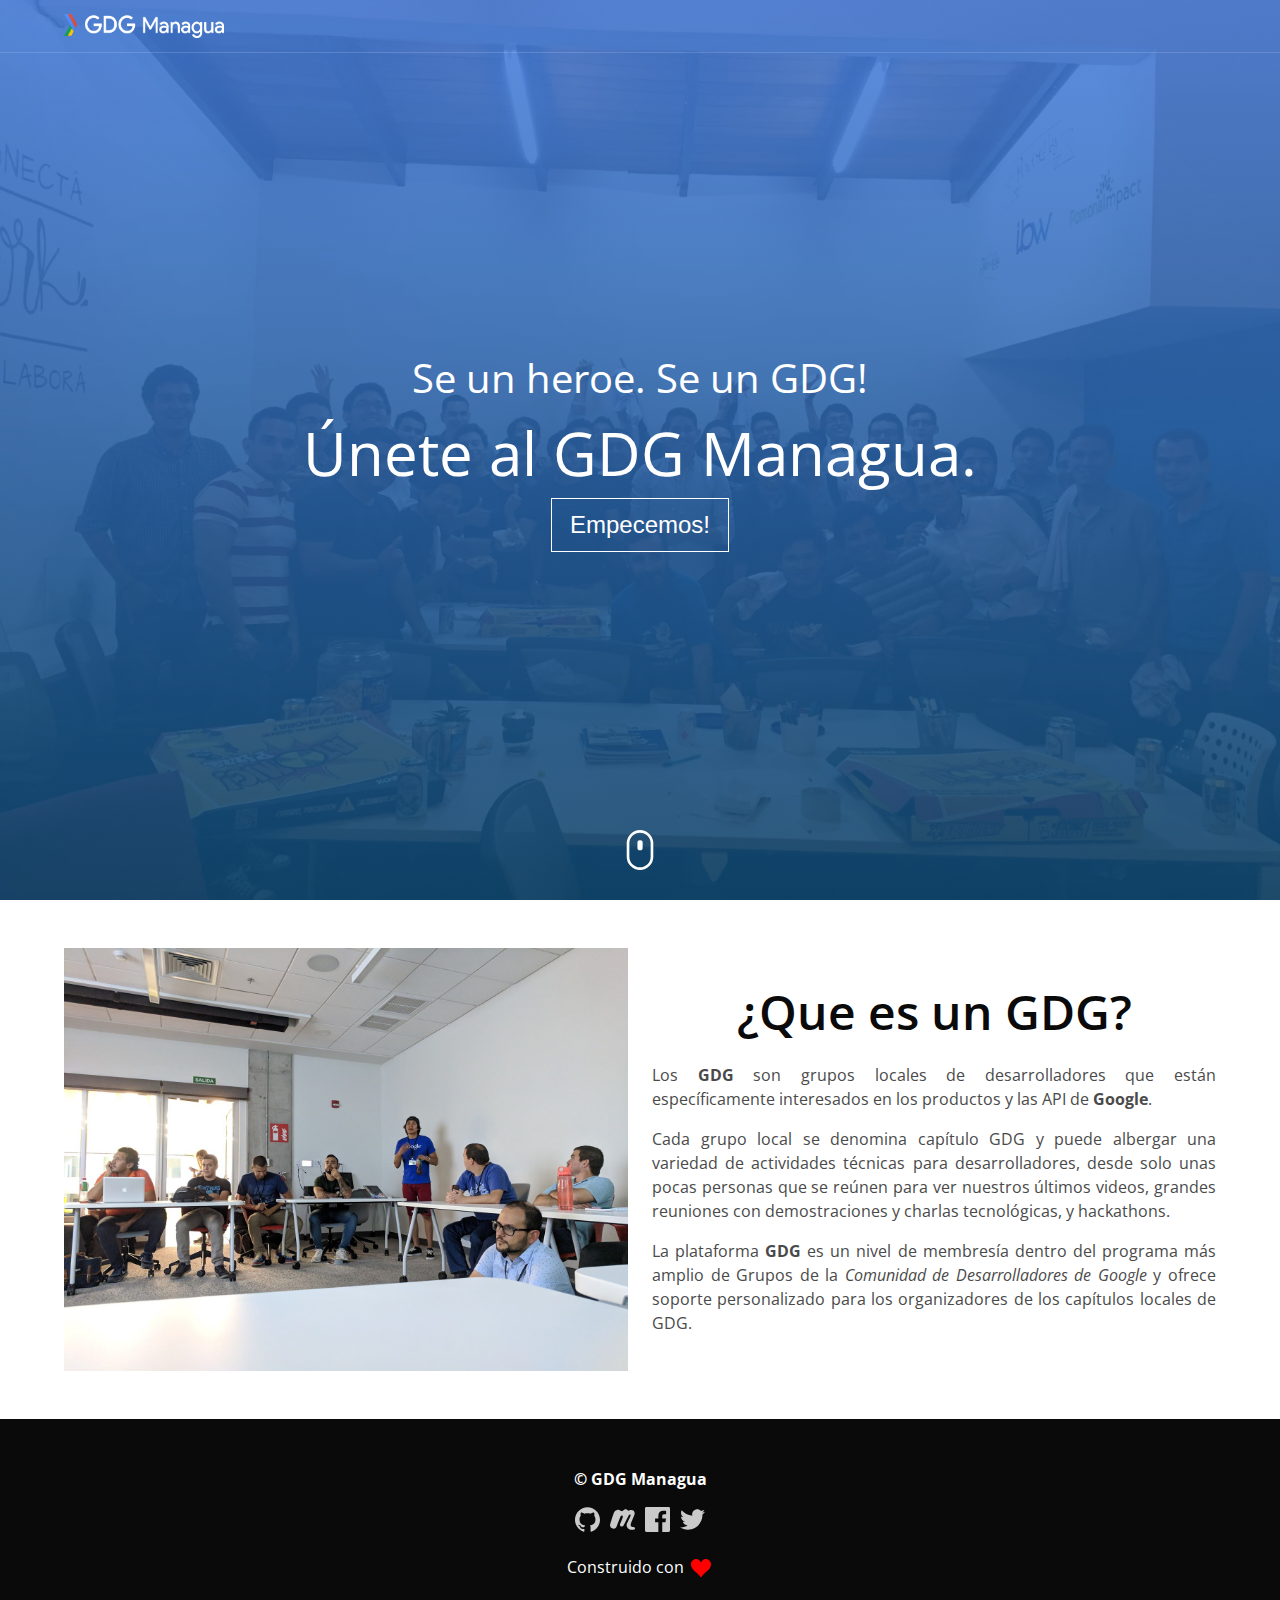
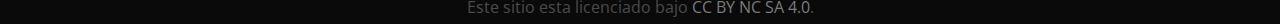
<file: index.html>
<!DOCTYPE html>
<html lang="en">

<head>
    <meta charset="utf-8">
    <title>gdgmanagua.com</title>
    <meta name="viewport" content="width=device-width,initial-scale=1">
    <meta name="mobile-web-app-capable" content="yes">
    <meta name="apple-mobile-web-app-capable" content="yes">
    <meta name="theme-color" content="#673ab8">
    <link rel="shortcut icon" href="/favicon.ico">
    <link href="/style.7356f.css" rel="stylesheet">
</head>

<body>
    <main id="app">
        <section class="hero__1uFP3">
            <div class="hero_wrap__1AEa7">
                <nav class="navbar navbar_transparent is-transparent is-fixed-top" role="navigation"
                    aria-label="main navigation">
                    <div class="container">
                        <div class="navbar-brand"><a class="navbar-item" href="/"><img
                                    src="/b0ac575a8a378aa4029f3477e421bddc.png" alt="GDG Managua" width="160"></a><a
                                role="button" class="navbar-burger" aria-label="menu" aria-expanded="false"><span
                                    aria-hidden="true"></span><span aria-hidden="true"></span><span
                                    aria-hidden="true"></span></a></div>
                        <div class="navbar-menu">
                            <div class="navbar-end"><a class="navbar-item has-text-white" href="#about"></a><a
                                    class="navbar-item has-text-white" href="#sponsor"></a><a
                                    class="navbar-item has-text-white" href="#event"></a><a
                                    class="navbar-item has-text-white" href="#contact"></a>
                            </div>
                        </div>
                    </div>
                </nav>
                <div class="hero_content__Oqgkr">
                    <h2 class="hero_subtitle__2XxMN">Se un heroe. Se un GDG!</h2>
                    <h1 class="hero_title__3IVsQ">Únete al GDG Managua.</h1><button
                        class="button is-white is-outlined is-large">Empecemos!</button>
                </div><svg class="cursor__oPb3k" xmlns="http://www.w3.org/2000/svg" version="1.1" x="0px" y="0px"
                    viewBox="0 0 25.166666 37.8704414" enable-background="new 0 0 25.166666 37.8704414"
                    xmlSpace="preserve">
                    <path fill="none" stroke="#FFF" stroke-width="2.5" stroke-miterlimit="10"
                        d="M12.5833445 36.6204414h-0.0000229C6.3499947 36.6204414 1.25 31.5204487 1.25 25.2871208V12.5833216C1.25 6.3499947 6.3499951 1.25 12.5833216 1.25h0.0000229c6.2333269 0 11.3333216 5.0999947 11.3333216 11.3333216v12.7037992C23.916666 31.5204487 18.8166714 36.6204414 12.5833445 36.6204414z">
                    </path>
                    <path class="cursor_scroller__886vJ" fill="#FFF"
                        d="M13.0833359 19.2157116h-0.9192753c-1.0999985 0-1.9999971-0.8999996-1.9999971-1.9999981v-5.428606c0-1.0999994 0.8999987-1.9999981 1.9999971-1.9999981h0.9192753c1.0999985 0 1.9999981 0.8999987 1.9999981 1.9999981v5.428606C15.083334 18.315712 14.1833344 19.2157116 13.0833359 19.2157116z">
                    </path>
                </svg>
            </div>
        </section>
        <section class="section about" id="about">
            <div class="container">
                <div class="columns is-vcentered">
                    <div class="column">
                        <figure class="image"><img src="/d462524c0140b4d373cd5126f388bd18.jpg"></figure>
                    </div>
                    <div class="column content">
                        <h1 class="title is-size-1 has-text-black has-text-centered">¿Que es un GDG?</h1>
                        <p class="has-text-justified">Los <b>GDG</b> son grupos locales de desarrolladores que están
                            específicamente interesados en los productos y las API de <b>Google</b>.</p>
                        <p class="has-text-justified">Cada grupo local se denomina capítulo GDG y puede albergar una
                            variedad de actividades técnicas para desarrolladores, desde solo unas pocas personas que se
                            reúnen para ver nuestros últimos videos, grandes reuniones con demostraciones y charlas
                            tecnológicas, y hackathons.</p>
                        <p class="has-text-justified">La plataforma <b>GDG</b> es un nivel de membresía dentro del
                            programa más amplio de Grupos de la <i>Comunidad de Desarrolladores de Google</i> y ofrece
                            soporte personalizado para los organizadores de los capítulos locales de GDG.</p>
                    </div>
                </div>
            </div>
        </section>
        <!--
        <section class="section" style="background-color: #0088fb;">
            <div class="container">
                <h1 class="title is-size-1 has-text-white has-text-centered">Suscríbete!</h1>
                <div class="mt-40">
                    <form>
                        <div class="field is-horizontal">
                            <div class="field-body">
                                <div class="field">
                                    <p class="control is-expanded"><input class="input" placeholder="Nombre" name="name"
                                            value></p>
                                </div>
                                <div class="field">
                                    <p class="control is-expanded"><input class="input" type="email"
                                            placeholder="Correo" name="email" value required></p>
                                </div>
                                <div class="field"><button type="submit"
                                        class="button is-white is-outlined">Suscribir!</button></div>
                            </div>
                        </div>
                    </form>
                </div>
            </div>
        </section>
        <section class="section">
            <div class="container">
                <div>
                    <h3 class="section_title__I1u7Z">Nuestros Patrocinadores</h3>
                    <p class="has-text-centered">No somos nada sin nuestros Patrocinadores.</p>
                </div>
                <div>
                    <div class="section_row__2Mr9X">
                        <h2 class="section_row_title__37zEz">Regional</h2>
                        <div class="columns">
                            <div class="column">
                                <div class="sponsor_card__jI36l">
                                    <header class="sponsor_header__2W4Tg">
                                        <p class="sponsor_header_title__3aE6n">Google Developers</p>
                                    </header>
                                    <div class="sponsor_content__3gpCn"><img class="sponsor_image__1KtJn"
                                            src="/bda78028eac06af787a2971445e69966.png" alt="Logo Google Developers">
                                    </div>
                                    <footer class="sponsor_footer__1Cpkw"><a target="_blank"
                                            href="https://developers.google.com/"
                                            class="sponsor_footer_link__1m-SH">developers.google.com</a></footer>
                                </div>
                            </div>
                            <div class="column">
                                <div class="sponsor_card__jI36l">
                                    <header class="sponsor_header__2W4Tg">
                                        <p class="sponsor_header_title__3aE6n">Women Tech Makers</p>
                                    </header>
                                    <div class="sponsor_content__3gpCn"><img class="sponsor_image__1KtJn"
                                            src="/39df0dcde05a0497d3ebf9e4b1faddf6.png" alt="Logo Women Tech Makers">
                                    </div>
                                    <footer class="sponsor_footer__1Cpkw"><a target="_blank"
                                            href="https://www.womentechmakers.com/"
                                            class="sponsor_footer_link__1m-SH">www.womentechmakers.com</a></footer>
                                </div>
                            </div>
                        </div>
                    </div>
                    <div class="section_row__2Mr9X">
                        <h2 class="section_row_title__37zEz">Local</h2>
                        <div class="columns">
                            <div class="column">
                                <div class="sponsor_card__jI36l">
                                    <header class="sponsor_header__2W4Tg">
                                        <p class="sponsor_header_title__3aE6n">Rain Agency</p>
                                    </header>
                                    <div class="sponsor_content__3gpCn"><img class="sponsor_image__1KtJn"
                                            src="/66b5308a6415a0341b95613a8c655b6d.png" alt="Logo Rain Agency"></div>
                                    <footer class="sponsor_footer__1Cpkw"><a target="_blank" href="https://rain.agency/"
                                            class="sponsor_footer_link__1m-SH">rain.agency</a></footer>
                                </div>
                            </div>
                            <div class="column">
                                <div class="sponsor_card__jI36l">
                                    <header class="sponsor_header__2W4Tg">
                                        <p class="sponsor_header_title__3aE6n">Waffle Studio</p>
                                    </header>
                                    <div class="sponsor_content__3gpCn"><img class="sponsor_image__1KtJn"
                                            src="/4c1eb73609028d929a92b4da747d1aa7.png" alt="Logo Waffle Studio"></div>
                                    <footer class="sponsor_footer__1Cpkw"><a target="_blank"
                                            href="https://www.waffle.studio/"
                                            class="sponsor_footer_link__1m-SH">waffle.studio</a></footer>
                                </div>
                            </div>
                            <div class="column">
                                <div class="sponsor_card__jI36l">
                                    <header class="sponsor_header__2W4Tg">
                                        <p class="sponsor_header_title__3aE6n">Conviértete en Sponsor</p>
                                    </header>
                                    <div class="sponsor_content__3gpCn"><img class="sponsor_image__1KtJn"
                                            src="/6b7e1fdc87474084b2580f52d556b475.png" alt="Logo Default"></div>
                                    <footer class="sponsor_footer__1Cpkw"><a href="#contact"
                                            class="sponsor_btn__1Kxvk">Quiero ser Sponsor!</a></footer>
                                </div>
                            </div>
                        </div>
                    </div>
                </div>
            </div>
        </section>
        <section class="section is-paddingless" style="background-color:var(--red); line-height:0;">
            <div class="columns is-gapless">
                <div class="column">
                    <div style="width: 100%"><iframe width="100%" height="500"
                            src="https://www.google.com/maps/embed?pb=!1m18!1m12!1m3!1d3901.2790042574807!2d-86.24330968507037!3d12.09304223681707!2m3!1f0!2f0!3f0!3m2!1i1024!2i768!4f13.1!3m3!1m2!1s0x8f73fe2dc6f5a13f%3A0x48251c1b07bf3e2b!2sRain+Nicaragua!5e0!3m2!1ses!2sni!4v1543281812017"
                            frameborder="0" scrolling="no" marginheight="0" marginwidth="0"></iframe></div>
                </div>
                <div class="column event">
                    <h1 class="title is-size-1 has-text-black has-text-centered">Próximo Evento</h1>
                    <div class="content">
                        <ul class="timeline">
                            <li class="timeline--content"><strong>Fecha:</strong></li>
                            <li class="timeline--content"><strong>Hora:</strong></li>
                            <li class="timeline--content"><strong>Lugar:</strong></li>
                            <li class="timeline--content"><strong>Enlace:</strong> <a href target="_blank"></a></li>
                        </ul>
                    </div>
                </div>
            </div>
        </section>
        <section class="level">
            <div class="level-item has-text-centered">
                <div>
                    <p class="heading">Twitter</p>
                    <p class="title">93</p>
                </div>
            </div>
            <div class="level-item has-text-centered">
                <div>
                    <p class="heading">Meetup</p>
                    <p class="title">301</p>
                </div>
            </div>
            <div class="level-item has-text-centered">
                <div>
                    <p class="heading">Facebook</p>
                    <p class="title">553</p>
                </div>
            </div>
        </section>
        <section class="section is-paddingless contact" id="contact">
            <div class="columns is-gapless">
                <div class="column">
                    <div class="contact_form">
                        <h1 class="title is-size-1 has-text-white">Contáctanos</h1>
                        <div>
                            <form name="contact">
                                <div class="field">
                                    <div class="control"><input class="input" placeholder="Nombre Completo" name="name"
                                            value required></div>
                                </div>
                                <div class="field">
                                    <div class="control"><input class="input" type="email"
                                            placeholder="Correo Electrónico" name="email" value required></div>
                                </div>
                                <div class="field">
                                    <div class="control"><textarea class="textarea" placeholder="Mensaje" name="message"
                                            value required></textarea></div>
                                </div>
                                <div data-netlify-recaptcha></div>
                                <div class="field is-grouped">
                                    <div class="control"><button class="button is-white is-outlined is-medium"
                                            type="submit">Enviar</button></div>
                                </div>
                            </form>
                        </div>
                    </div>
                </div>
                <div class="column contact_image"></div>
            </div>
        </section>
        -->
        <footer class="footer has-background-black footer-section">
            <div class="content has-text-centered">
                <p class="has-text-white"><strong class="has-text-white">© GDG Managua</strong></p>
                <p><a href="https://www.github.com/gdgmanagua" target="_blank" class="social-link"><svg role="img"
                            viewBox="0 0 24 24" xmlns="http://www.w3.org/2000/svg">
                            <title>GitHub</title>
                            <path
                                d="M12 .297c-6.63 0-12 5.373-12 12 0 5.303 3.438 9.8 8.205 11.385.6.113.82-.258.82-.577 0-.285-.01-1.04-.015-2.04-3.338.724-4.042-1.61-4.042-1.61C4.422 18.07 3.633 17.7 3.633 17.7c-1.087-.744.084-.729.084-.729 1.205.084 1.838 1.236 1.838 1.236 1.07 1.835 2.809 1.305 3.495.998.108-.776.417-1.305.76-1.605-2.665-.3-5.466-1.332-5.466-5.93 0-1.31.465-2.38 1.235-3.22-.135-.303-.54-1.523.105-3.176 0 0 1.005-.322 3.3 1.23.96-.267 1.98-.399 3-.405 1.02.006 2.04.138 3 .405 2.28-1.552 3.285-1.23 3.285-1.23.645 1.653.24 2.873.12 3.176.765.84 1.23 1.91 1.23 3.22 0 4.61-2.805 5.625-5.475 5.92.42.36.81 1.096.81 2.22 0 1.606-.015 2.896-.015 3.286 0 .315.21.69.825.57C20.565 22.092 24 17.592 24 12.297c0-6.627-5.373-12-12-12">
                            </path>
                        </svg></a><a href="https://www.meetup.com/gdgmanagua" target="_blank" class="social-link"><svg
                            role="img" viewBox="0 0 24 24" xmlns="http://www.w3.org/2000/svg">
                            <title>Meetup</title>
                            <path
                                d="M23.978 20.238c-.304-1.931-3.874-.444-4.096-2.559-.313-2.998 4.15-9.459 3.797-11.972-.313-2.255-1.841-2.73-3.165-2.756-1.284-.02-1.623.182-2.058.435-.253.146-.612.435-1.112-.041-.334-.318-.557-.536-.905-.819-.182-.142-.466-.324-.945-.395-.476-.071-1.098 0-1.492.167-.395.172-.702.466-1.026.749-.323.283-1.147 1.198-1.911.859-.335-.145-1.458-.706-2.272-1.055-1.563-.677-3.822.42-4.636 1.866C2.944 6.866.557 15.32.193 16.432c-.809 2.502 1.032 4.54 3.509 4.424 1.052-.051 1.75-.43 2.412-1.638.384-.693 3.979-10.087 4.248-10.543.197-.323.844-.753 1.39-.475.551.283.662.869.581 1.421-.136.895-2.669 6.629-2.771 7.275-.162 1.103.359 1.714 1.507 1.774.784.041 1.567-.237 2.184-1.41.349-.652 4.349-8.666 4.702-9.202.39-.586.703-.779 1.103-.758.309.015.799.096.678 1.016-.122.905-3.343 6.78-3.676 8.221-.456 1.927.602 3.874 2.341 4.728 1.112.546 5.97 1.476 5.577-1.027z">
                            </path>
                        </svg></a><a href="https://www.facebook.com/gdgmanagua" target="_blank" class="social-link"><svg
                            role="img" viewBox="0 0 24 24" xmlns="http://www.w3.org/2000/svg">
                            <title>Facebook</title>
                            <path
                                d="M22.676 0H1.324C.593 0 0 .593 0 1.324v21.352C0 23.408.593 24 1.324 24h11.494v-9.294H9.689v-3.621h3.129V8.41c0-3.099 1.894-4.785 4.659-4.785 1.325 0 2.464.097 2.796.141v3.24h-1.921c-1.5 0-1.792.721-1.792 1.771v2.311h3.584l-.465 3.63H16.56V24h6.115c.733 0 1.325-.592 1.325-1.324V1.324C24 .593 23.408 0 22.676 0">
                            </path>
                        </svg></a><a href="https://www.twitter.com/gdgmanagua" target="_blank" class="social-link"><svg
                            role="img" viewBox="0 0 24 24" xmlns="http://www.w3.org/2000/svg">
                            <title>Twitter</title>
                            <path
                                d="M23.954 4.569c-.885.389-1.83.654-2.825.775 1.014-.611 1.794-1.574 2.163-2.723-.951.555-2.005.959-3.127 1.184-.896-.959-2.173-1.559-3.591-1.559-2.717 0-4.92 2.203-4.92 4.917 0 .39.045.765.127 1.124C7.691 8.094 4.066 6.13 1.64 3.161c-.427.722-.666 1.561-.666 2.475 0 1.71.87 3.213 2.188 4.096-.807-.026-1.566-.248-2.228-.616v.061c0 2.385 1.693 4.374 3.946 4.827-.413.111-.849.171-1.296.171-.314 0-.615-.03-.916-.086.631 1.953 2.445 3.377 4.604 3.417-1.68 1.319-3.809 2.105-6.102 2.105-.39 0-.779-.023-1.17-.067 2.189 1.394 4.768 2.209 7.557 2.209 9.054 0 13.999-7.496 13.999-13.986 0-.209 0-.42-.015-.63.961-.689 1.8-1.56 2.46-2.548l-.047-.02z">
                            </path>
                        </svg></a></p>
                <p class="has-text-white">Construido con <svg class="heart" viewBox="0 0 32 29.6">
                        <path
                            d="M23.6,0c-3.4,0-6.3,2.7-7.6,5.6C14.7,2.7,11.8,0,8.4,0C3.8,0,0,3.8,0,8.4c0,9.4,9.5,11.9,16,21.2c6.1-9.3,16-12.1,16-21.2C32,3.8,28.2,0,23.6,0z">
                        </path>
                    </svg></p>
                <p>Este sitio esta licenciado bajo <a href="http://creativecommons.org/licenses/by-nc-sa/4.0/"
                        class="has-text-grey">CC BY NC SA 4.0</a>.</p>
            </div>
        </footer>
    </main>
</body>

</html>
</file>
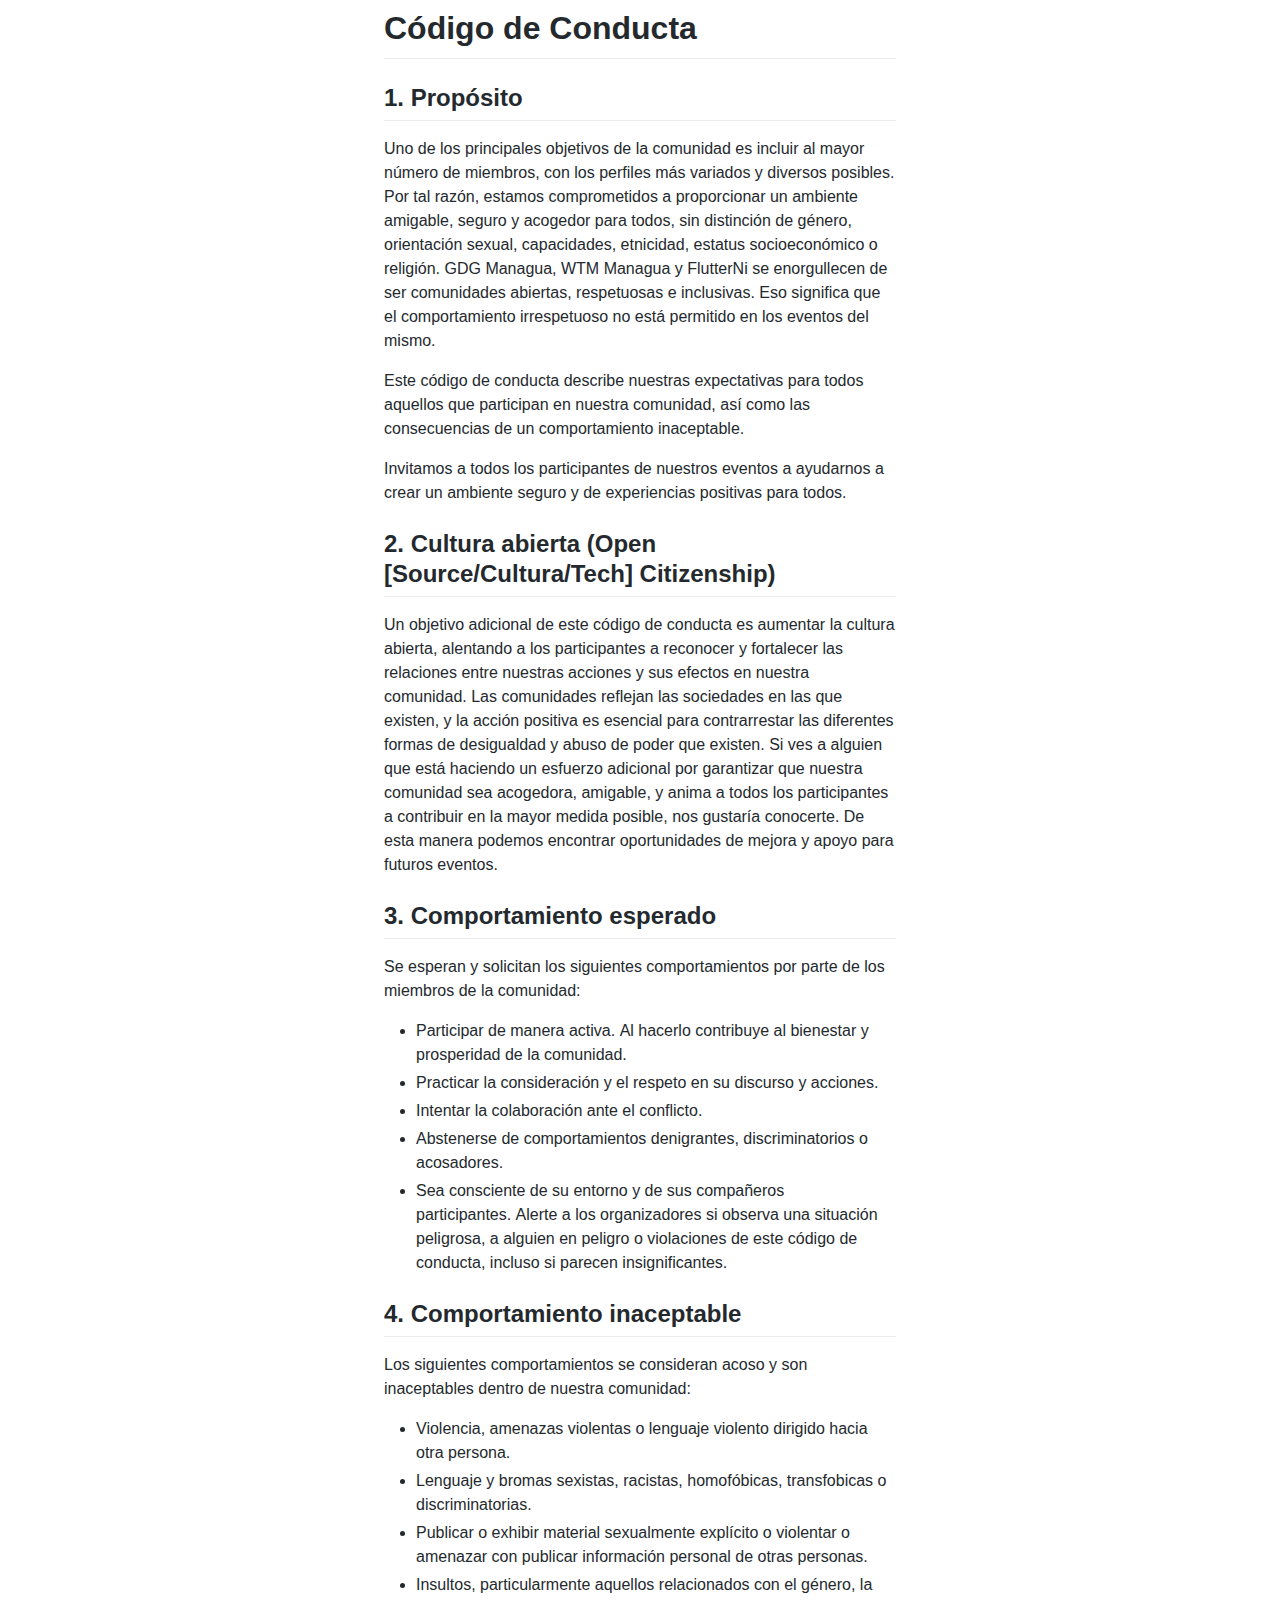
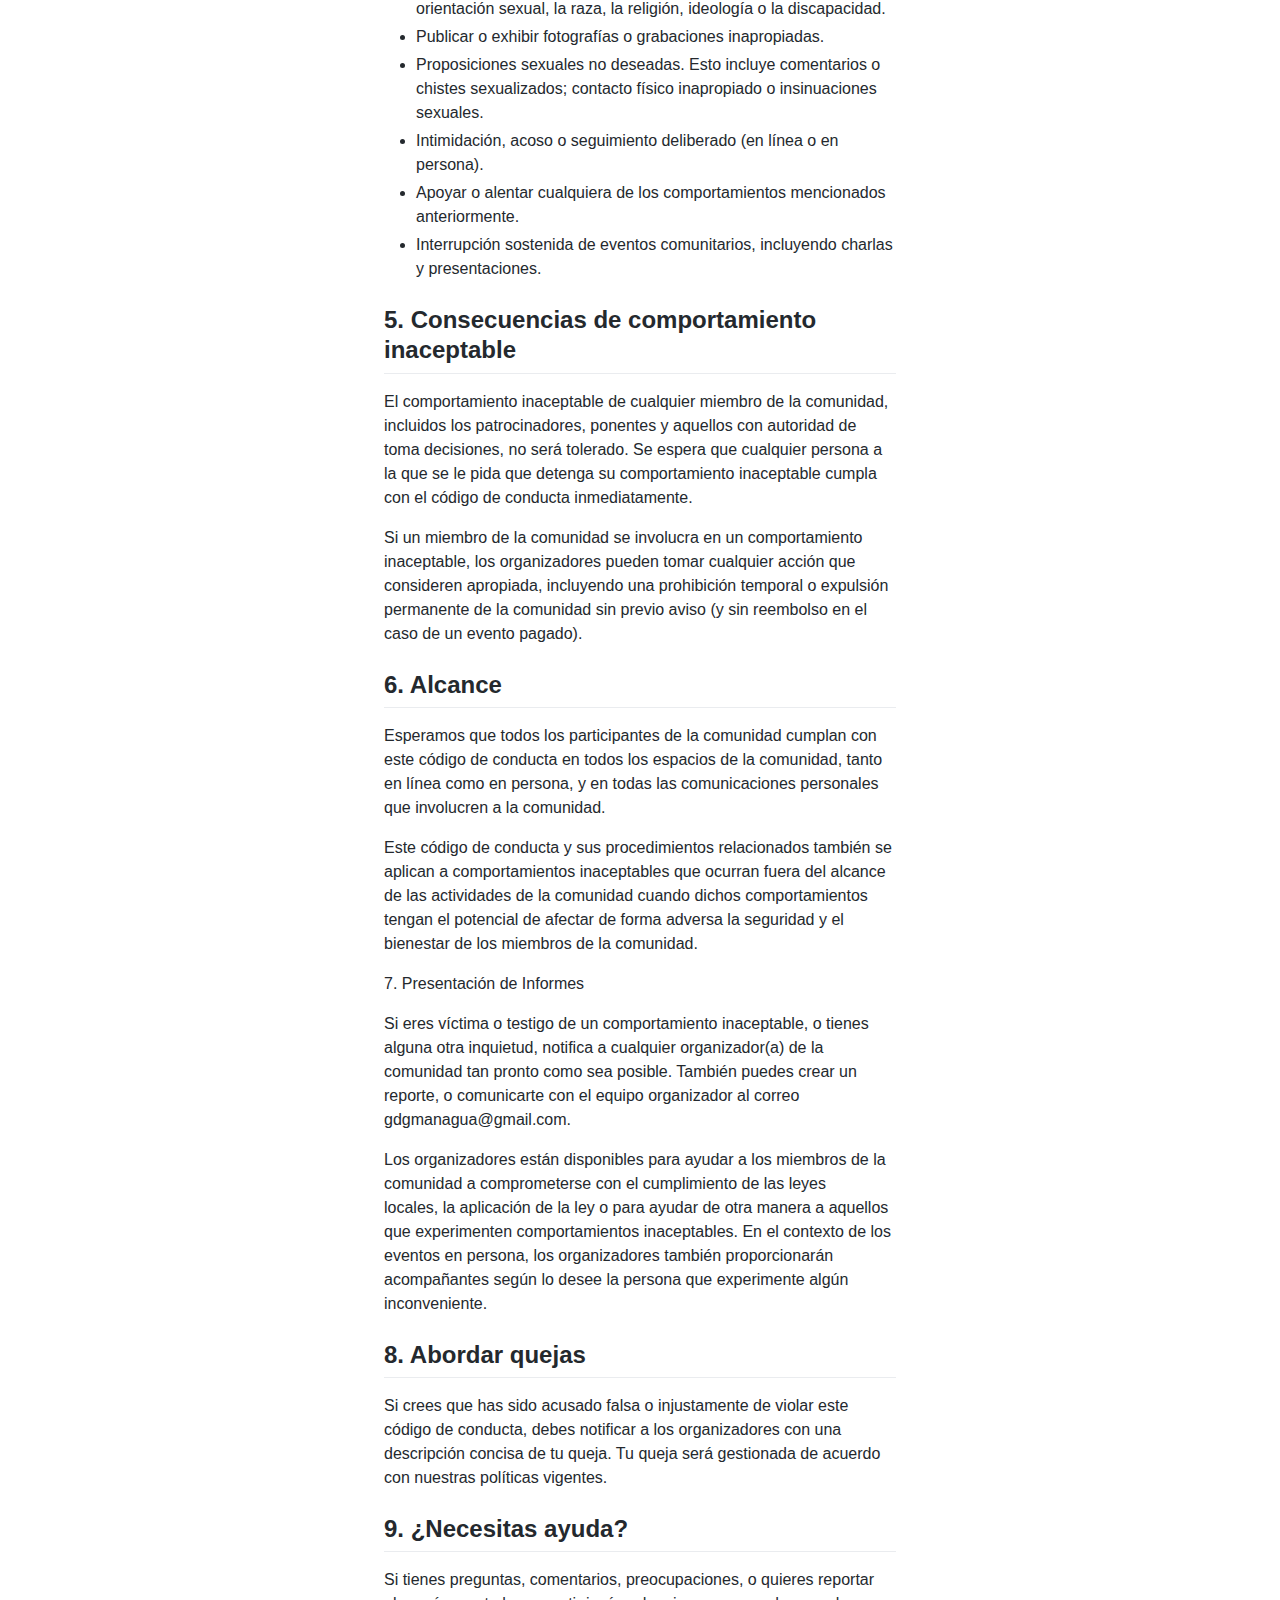
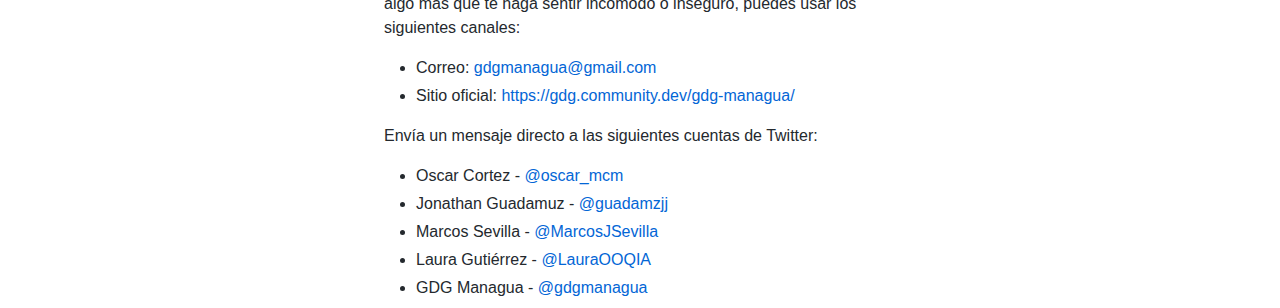
<file: codigo-de-conducta/index.html>
<html>

<head>
    <meta content="text/html; charset=UTF-8" http-equiv="content-type">
    <style type="text/css">
    .markdown-body .octicon {
  display: inline-block;
  fill: currentColor;
  vertical-align: text-bottom;
}

.markdown-body .anchor {
  float: left;
  line-height: 1;
  margin-left: -20px;
  padding-right: 4px;
}

.markdown-body .anchor:focus {
  outline: none;
}

.markdown-body h1 .octicon-link,
.markdown-body h2 .octicon-link,
.markdown-body h3 .octicon-link,
.markdown-body h4 .octicon-link,
.markdown-body h5 .octicon-link,
.markdown-body h6 .octicon-link {
  color: #1b1f23;
  vertical-align: middle;
  visibility: hidden;
}

.markdown-body h1:hover .anchor,
.markdown-body h2:hover .anchor,
.markdown-body h3:hover .anchor,
.markdown-body h4:hover .anchor,
.markdown-body h5:hover .anchor,
.markdown-body h6:hover .anchor {
  text-decoration: none;
}

.markdown-body h1:hover .anchor .octicon-link,
.markdown-body h2:hover .anchor .octicon-link,
.markdown-body h3:hover .anchor .octicon-link,
.markdown-body h4:hover .anchor .octicon-link,
.markdown-body h5:hover .anchor .octicon-link,
.markdown-body h6:hover .anchor .octicon-link {
  visibility: visible;
}

.markdown-body h1:hover .anchor .octicon-link:before,
.markdown-body h2:hover .anchor .octicon-link:before,
.markdown-body h3:hover .anchor .octicon-link:before,
.markdown-body h4:hover .anchor .octicon-link:before,
.markdown-body h5:hover .anchor .octicon-link:before,
.markdown-body h6:hover .anchor .octicon-link:before {
  width: 16px;
  height: 16px;
  content: ' ';
  display: inline-block;
  background-image: url("data:image/svg+xml,%3Csvg xmlns='http://www.w3.org/2000/svg' viewBox='0 0 16 16' version='1.1' width='16' height='16' aria-hidden='true'%3E%3Cpath fill-rule='evenodd' d='M4 9h1v1H4c-1.5 0-3-1.69-3-3.5S2.55 3 4 3h4c1.45 0 3 1.69 3 3.5 0 1.41-.91 2.72-2 3.25V8.59c.58-.45 1-1.27 1-2.09C10 5.22 8.98 4 8 4H4c-.98 0-2 1.22-2 2.5S3 9 4 9zm9-3h-1v1h1c1 0 2 1.22 2 2.5S13.98 12 13 12H9c-.98 0-2-1.22-2-2.5 0-.83.42-1.64 1-2.09V6.25c-1.09.53-2 1.84-2 3.25C6 11.31 7.55 13 9 13h4c1.45 0 3-1.69 3-3.5S14.5 6 13 6z'%3E%3C/path%3E%3C/svg%3E");
}.markdown-body {
  -ms-text-size-adjust: 100%;
  -webkit-text-size-adjust: 100%;
  line-height: 1.5;
  color: #24292e;
  font-family: -apple-system,BlinkMacSystemFont,Segoe UI,Helvetica,Arial,sans-serif,Apple Color Emoji,Segoe UI Emoji;
  font-size: 16px;
  line-height: 1.5;
  word-wrap: break-word;
}

.markdown-body details {
  display: block;
}

.markdown-body summary {
  display: list-item;
}

.markdown-body a {
  background-color: initial;
}

.markdown-body a:active,
.markdown-body a:hover {
  outline-width: 0;
}

.markdown-body strong {
  font-weight: inherit;
  font-weight: bolder;
}

.markdown-body h1 {
  font-size: 2em;
  margin: .67em 0;
}

.markdown-body img {
  border-style: none;
}

.markdown-body code,
.markdown-body kbd,
.markdown-body pre {
  font-family: monospace,monospace;
  font-size: 1em;
}

.markdown-body hr {
  box-sizing: initial;
  height: 0;
  overflow: visible;
}

.markdown-body input {
  font: inherit;
  margin: 0;
}

.markdown-body input {
  overflow: visible;
}

.markdown-body [type=checkbox] {
  box-sizing: border-box;
  padding: 0;
}

.markdown-body * {
  box-sizing: border-box;
}

.markdown-body input {
  font-family: inherit;
  font-size: inherit;
  line-height: inherit;
}

.markdown-body a {
  color: #0366d6;
  text-decoration: none;
}

.markdown-body a:hover {
  text-decoration: underline;
}

.markdown-body strong {
  font-weight: 600;
}

.markdown-body hr {
  height: 0;
  margin: 15px 0;
  overflow: hidden;
  background: transparent;
  border: 0;
  border-bottom: 1px solid #dfe2e5;
}

.markdown-body hr:after,
.markdown-body hr:before {
  display: table;
  content: "";
}

.markdown-body hr:after {
  clear: both;
}

.markdown-body table {
  border-spacing: 0;
  border-collapse: collapse;
}

.markdown-body td,
.markdown-body th {
  padding: 0;
}

.markdown-body details summary {
  cursor: pointer;
}

.markdown-body kbd {
  display: inline-block;
  padding: 3px 5px;
  font: 11px SFMono-Regular,Consolas,Liberation Mono,Menlo,monospace;
  line-height: 10px;
  color: #444d56;
  vertical-align: middle;
  background-color: #fafbfc;
  border: 1px solid #d1d5da;
  border-radius: 3px;
  box-shadow: inset 0 -1px 0 #d1d5da;
}

.markdown-body h1,
.markdown-body h2,
.markdown-body h3,
.markdown-body h4,
.markdown-body h5,
.markdown-body h6 {
  margin-top: 0;
  margin-bottom: 0;
}

.markdown-body h1 {
  font-size: 32px;
}

.markdown-body h1,
.markdown-body h2 {
  font-weight: 600;
}

.markdown-body h2 {
  font-size: 24px;
}

.markdown-body h3 {
  font-size: 20px;
}

.markdown-body h3,
.markdown-body h4 {
  font-weight: 600;
}

.markdown-body h4 {
  font-size: 16px;
}

.markdown-body h5 {
  font-size: 14px;
}

.markdown-body h5,
.markdown-body h6 {
  font-weight: 600;
}

.markdown-body h6 {
  font-size: 12px;
}

.markdown-body p {
  margin-top: 0;
  margin-bottom: 10px;
}

.markdown-body blockquote {
  margin: 0;
}

.markdown-body ol,
.markdown-body ul {
  padding-left: 0;
  margin-top: 0;
  margin-bottom: 0;
}

.markdown-body ol ol,
.markdown-body ul ol {
  list-style-type: lower-roman;
}

.markdown-body ol ol ol,
.markdown-body ol ul ol,
.markdown-body ul ol ol,
.markdown-body ul ul ol {
  list-style-type: lower-alpha;
}

.markdown-body dd {
  margin-left: 0;
}

.markdown-body code,
.markdown-body pre {
  font-family: SFMono-Regular,Consolas,Liberation Mono,Menlo,monospace;
  font-size: 12px;
}

.markdown-body pre {
  margin-top: 0;
  margin-bottom: 0;
}

.markdown-body input::-webkit-inner-spin-button,
.markdown-body input::-webkit-outer-spin-button {
  margin: 0;
  -webkit-appearance: none;
  appearance: none;
}

.markdown-body :checked+.radio-label {
  position: relative;
  z-index: 1;
  border-color: #0366d6;
}

.markdown-body .border {
  border: 1px solid #e1e4e8!important;
}

.markdown-body .border-0 {
  border: 0!important;
}

.markdown-body .border-bottom {
  border-bottom: 1px solid #e1e4e8!important;
}

.markdown-body .rounded-1 {
  border-radius: 3px!important;
}

.markdown-body .bg-white {
  background-color: #fff!important;
}

.markdown-body .bg-gray-light {
  background-color: #fafbfc!important;
}

.markdown-body .text-gray-light {
  color: #6a737d!important;
}

.markdown-body .mb-0 {
  margin-bottom: 0!important;
}

.markdown-body .my-2 {
  margin-top: 8px!important;
  margin-bottom: 8px!important;
}

.markdown-body .pl-0 {
  padding-left: 0!important;
}

.markdown-body .py-0 {
  padding-top: 0!important;
  padding-bottom: 0!important;
}

.markdown-body .pl-1 {
  padding-left: 4px!important;
}

.markdown-body .pl-2 {
  padding-left: 8px!important;
}

.markdown-body .py-2 {
  padding-top: 8px!important;
  padding-bottom: 8px!important;
}

.markdown-body .pl-3,
.markdown-body .px-3 {
  padding-left: 16px!important;
}

.markdown-body .px-3 {
  padding-right: 16px!important;
}

.markdown-body .pl-4 {
  padding-left: 24px!important;
}

.markdown-body .pl-5 {
  padding-left: 32px!important;
}

.markdown-body .pl-6 {
  padding-left: 40px!important;
}

.markdown-body .f6 {
  font-size: 12px!important;
}

.markdown-body .lh-condensed {
  line-height: 1.25!important;
}

.markdown-body .text-bold {
  font-weight: 600!important;
}

.markdown-body .pl-c {
  color: #6a737d;
}

.markdown-body .pl-c1,
.markdown-body .pl-s .pl-v {
  color: #005cc5;
}

.markdown-body .pl-e,
.markdown-body .pl-en {
  color: #6f42c1;
}

.markdown-body .pl-s .pl-s1,
.markdown-body .pl-smi {
  color: #24292e;
}

.markdown-body .pl-ent {
  color: #22863a;
}

.markdown-body .pl-k {
  color: #d73a49;
}

.markdown-body .pl-pds,
.markdown-body .pl-s,
.markdown-body .pl-s .pl-pse .pl-s1,
.markdown-body .pl-sr,
.markdown-body .pl-sr .pl-cce,
.markdown-body .pl-sr .pl-sra,
.markdown-body .pl-sr .pl-sre {
  color: #032f62;
}

.markdown-body .pl-smw,
.markdown-body .pl-v {
  color: #e36209;
}

.markdown-body .pl-bu {
  color: #b31d28;
}

.markdown-body .pl-ii {
  color: #fafbfc;
  background-color: #b31d28;
}

.markdown-body .pl-c2 {
  color: #fafbfc;
  background-color: #d73a49;
}

.markdown-body .pl-c2:before {
  content: "^M";
}

.markdown-body .pl-sr .pl-cce {
  font-weight: 700;
  color: #22863a;
}

.markdown-body .pl-ml {
  color: #735c0f;
}

.markdown-body .pl-mh,
.markdown-body .pl-mh .pl-en,
.markdown-body .pl-ms {
  font-weight: 700;
  color: #005cc5;
}

.markdown-body .pl-mi {
  font-style: italic;
  color: #24292e;
}

.markdown-body .pl-mb {
  font-weight: 700;
  color: #24292e;
}

.markdown-body .pl-md {
  color: #b31d28;
  background-color: #ffeef0;
}

.markdown-body .pl-mi1 {
  color: #22863a;
  background-color: #f0fff4;
}

.markdown-body .pl-mc {
  color: #e36209;
  background-color: #ffebda;
}

.markdown-body .pl-mi2 {
  color: #f6f8fa;
  background-color: #005cc5;
}

.markdown-body .pl-mdr {
  font-weight: 700;
  color: #6f42c1;
}

.markdown-body .pl-ba {
  color: #586069;
}

.markdown-body .pl-sg {
  color: #959da5;
}

.markdown-body .pl-corl {
  text-decoration: underline;
  color: #032f62;
}

.markdown-body .mb-0 {
  margin-bottom: 0!important;
}

.markdown-body .my-2 {
  margin-bottom: 8px!important;
}

.markdown-body .my-2 {
  margin-top: 8px!important;
}

.markdown-body .pl-0 {
  padding-left: 0!important;
}

.markdown-body .py-0 {
  padding-top: 0!important;
  padding-bottom: 0!important;
}

.markdown-body .pl-1 {
  padding-left: 4px!important;
}

.markdown-body .pl-2 {
  padding-left: 8px!important;
}

.markdown-body .py-2 {
  padding-top: 8px!important;
  padding-bottom: 8px!important;
}

.markdown-body .pl-3 {
  padding-left: 16px!important;
}

.markdown-body .pl-4 {
  padding-left: 24px!important;
}

.markdown-body .pl-5 {
  padding-left: 32px!important;
}

.markdown-body .pl-6 {
  padding-left: 40px!important;
}

.markdown-body .pl-7 {
  padding-left: 48px!important;
}

.markdown-body .pl-8 {
  padding-left: 64px!important;
}

.markdown-body .pl-9 {
  padding-left: 80px!important;
}

.markdown-body .pl-10 {
  padding-left: 96px!important;
}

.markdown-body .pl-11 {
  padding-left: 112px!important;
}

.markdown-body .pl-12 {
  padding-left: 128px!important;
}

.markdown-body hr {
  border-bottom-color: #eee;
}

.markdown-body kbd {
  display: inline-block;
  padding: 3px 5px;
  font: 11px SFMono-Regular,Consolas,Liberation Mono,Menlo,monospace;
  line-height: 10px;
  color: #444d56;
  vertical-align: middle;
  background-color: #fafbfc;
  border: 1px solid #d1d5da;
  border-radius: 3px;
  box-shadow: inset 0 -1px 0 #d1d5da;
}

.markdown-body:after,
.markdown-body:before {
  display: table;
  content: "";
}

.markdown-body:after {
  clear: both;
}

.markdown-body>:first-child {
  margin-top: 0!important;
}

.markdown-body>:last-child {
  margin-bottom: 0!important;
}

.markdown-body a:not([href]) {
  color: inherit;
  text-decoration: none;
}

.markdown-body blockquote,
.markdown-body details,
.markdown-body dl,
.markdown-body ol,
.markdown-body p,
.markdown-body pre,
.markdown-body table,
.markdown-body ul {
  margin-top: 0;
  margin-bottom: 16px;
}

.markdown-body hr {
  height: .25em;
  padding: 0;
  margin: 24px 0;
  background-color: #e1e4e8;
  border: 0;
}

.markdown-body blockquote {
  padding: 0 1em;
  color: #6a737d;
  border-left: .25em solid #dfe2e5;
}

.markdown-body blockquote>:first-child {
  margin-top: 0;
}

.markdown-body blockquote>:last-child {
  margin-bottom: 0;
}

.markdown-body h1,
.markdown-body h2,
.markdown-body h3,
.markdown-body h4,
.markdown-body h5,
.markdown-body h6 {
  margin-top: 24px;
  margin-bottom: 16px;
  font-weight: 600;
  line-height: 1.25;
}

.markdown-body h1 {
  font-size: 2em;
}

.markdown-body h1,
.markdown-body h2 {
  padding-bottom: .3em;
  border-bottom: 1px solid #eaecef;
}

.markdown-body h2 {
  font-size: 1.5em;
}

.markdown-body h3 {
  font-size: 1.25em;
}

.markdown-body h4 {
  font-size: 1em;
}

.markdown-body h5 {
  font-size: .875em;
}

.markdown-body h6 {
  font-size: .85em;
  color: #6a737d;
}

.markdown-body ol,
.markdown-body ul {
  padding-left: 2em;
}

.markdown-body ol ol,
.markdown-body ol ul,
.markdown-body ul ol,
.markdown-body ul ul {
  margin-top: 0;
  margin-bottom: 0;
}

.markdown-body li {
  word-wrap: break-all;
}

.markdown-body li>p {
  margin-top: 16px;
}

.markdown-body li+li {
  margin-top: .25em;
}

.markdown-body dl {
  padding: 0;
}

.markdown-body dl dt {
  padding: 0;
  margin-top: 16px;
  font-size: 1em;
  font-style: italic;
  font-weight: 600;
}

.markdown-body dl dd {
  padding: 0 16px;
  margin-bottom: 16px;
}

.markdown-body table {
  display: block;
  width: 100%;
  overflow: auto;
}

.markdown-body table th {
  font-weight: 600;
}

.markdown-body table td,
.markdown-body table th {
  padding: 6px 13px;
  border: 1px solid #dfe2e5;
}

.markdown-body table tr {
  background-color: #fff;
  border-top: 1px solid #c6cbd1;
}

.markdown-body table tr:nth-child(2n) {
  background-color: #f6f8fa;
}

.markdown-body img {
  max-width: 100%;
  box-sizing: initial;
  background-color: #fff;
}

.markdown-body img[align=right] {
  padding-left: 20px;
}

.markdown-body img[align=left] {
  padding-right: 20px;
}

.markdown-body code {
  padding: .2em .4em;
  margin: 0;
  font-size: 85%;
  background-color: rgba(27,31,35,.05);
  border-radius: 3px;
}

.markdown-body pre {
  word-wrap: normal;
}

.markdown-body pre>code {
  padding: 0;
  margin: 0;
  font-size: 100%;
  word-break: normal;
  white-space: pre;
  background: transparent;
  border: 0;
}

.markdown-body .highlight {
  margin-bottom: 16px;
}

.markdown-body .highlight pre {
  margin-bottom: 0;
  word-break: normal;
}

.markdown-body .highlight pre,
.markdown-body pre {
  padding: 16px;
  overflow: auto;
  font-size: 85%;
  line-height: 1.45;
  background-color: #f6f8fa;
  border-radius: 3px;
}

.markdown-body pre code {
  display: inline;
  max-width: auto;
  padding: 0;
  margin: 0;
  overflow: visible;
  line-height: inherit;
  word-wrap: normal;
  background-color: initial;
  border: 0;
}

.markdown-body .commit-tease-sha {
  display: inline-block;
  font-family: SFMono-Regular,Consolas,Liberation Mono,Menlo,monospace;
  font-size: 90%;
  color: #444d56;
}

.markdown-body .full-commit .btn-outline:not(:disabled):hover {
  color: #005cc5;
  border-color: #005cc5;
}

.markdown-body .blob-wrapper {
  overflow-x: auto;
  overflow-y: hidden;
}

.markdown-body .blob-wrapper-embedded {
  max-height: 240px;
  overflow-y: auto;
}

.markdown-body .blob-num {
  width: 1%;
  min-width: 50px;
  padding-right: 10px;
  padding-left: 10px;
  font-family: SFMono-Regular,Consolas,Liberation Mono,Menlo,monospace;
  font-size: 12px;
  line-height: 20px;
  color: rgba(27,31,35,.3);
  text-align: right;
  white-space: nowrap;
  vertical-align: top;
  cursor: pointer;
  -webkit-user-select: none;
  -moz-user-select: none;
  -ms-user-select: none;
  user-select: none;
}

.markdown-body .blob-num:hover {
  color: rgba(27,31,35,.6);
}

.markdown-body .blob-num:before {
  content: attr(data-line-number);
}

.markdown-body .blob-code {
  position: relative;
  padding-right: 10px;
  padding-left: 10px;
  line-height: 20px;
  vertical-align: top;
}

.markdown-body .blob-code-inner {
  overflow: visible;
  font-family: SFMono-Regular,Consolas,Liberation Mono,Menlo,monospace;
  font-size: 12px;
  color: #24292e;
  word-wrap: normal;
  white-space: pre;
}

.markdown-body .pl-token.active,
.markdown-body .pl-token:hover {
  cursor: pointer;
  background: #ffea7f;
}

.markdown-body .tab-size[data-tab-size="1"] {
  -moz-tab-size: 1;
  tab-size: 1;
}

.markdown-body .tab-size[data-tab-size="2"] {
  -moz-tab-size: 2;
  tab-size: 2;
}

.markdown-body .tab-size[data-tab-size="3"] {
  -moz-tab-size: 3;
  tab-size: 3;
}

.markdown-body .tab-size[data-tab-size="4"] {
  -moz-tab-size: 4;
  tab-size: 4;
}

.markdown-body .tab-size[data-tab-size="5"] {
  -moz-tab-size: 5;
  tab-size: 5;
}

.markdown-body .tab-size[data-tab-size="6"] {
  -moz-tab-size: 6;
  tab-size: 6;
}

.markdown-body .tab-size[data-tab-size="7"] {
  -moz-tab-size: 7;
  tab-size: 7;
}

.markdown-body .tab-size[data-tab-size="8"] {
  -moz-tab-size: 8;
  tab-size: 8;
}

.markdown-body .tab-size[data-tab-size="9"] {
  -moz-tab-size: 9;
  tab-size: 9;
}

.markdown-body .tab-size[data-tab-size="10"] {
  -moz-tab-size: 10;
  tab-size: 10;
}

.markdown-body .tab-size[data-tab-size="11"] {
  -moz-tab-size: 11;
  tab-size: 11;
}

.markdown-body .tab-size[data-tab-size="12"] {
  -moz-tab-size: 12;
  tab-size: 12;
}

.markdown-body .task-list-item {
  list-style-type: none;
}

.markdown-body .task-list-item+.task-list-item {
  margin-top: 3px;
}

.markdown-body .task-list-item input {
  margin: 0 .2em .25em -1.6em;
  vertical-align: middle;
}
    </style>
</head>

<body class="c8">
    <main style="margin: 0 auto; max-width: 40vw;" class="markdown-body">
        <h1 class="c24" id="h.mw28yjfnz4sp"><span class="c21 c25">C&oacute;digo de Conducta</span></h1>
        <h2 class="c13" id="h.vqjqt1eeu2sm"><span class="c2">1. Prop&oacute;sito</span></h2>
        <p class="c4"><span class="c14">Uno de los principales objetivos de la comunidad es incluir al mayor n&uacute;mero
                de miembros, con los perfiles m&aacute;s variados y diversos posibles. Por tal raz&oacute;n, estamos
                comprometidos a proporcionar un ambiente amigable, seguro y acogedor para todos, sin distinci&oacute;n de
                g&eacute;nero, orientaci&oacute;n sexual, capacidades, etnicidad, estatus socioecon&oacute;mico o
                religi&oacute;n. </span><span class="c17 c14">GDG Managua</span><span class="c14">, </span><span
                class="c17 c14">WTM Managua</span><span class="c14">&nbsp;y </span><span
                class="c14 c17">FlutterNi</span><span class="c14">&nbsp;se enorgullecen de ser comunidades abiertas,
                respetuosas e inclusivas. </span><span class="c14">Eso significa que el comportamiento irrespetuoso no
                est&aacute; permitido en los eventos del mismo.</span></p>
        <p class="c4"><span class="c9">Este c&oacute;digo de conducta describe nuestras expectativas para todos aquellos que
                participan en nuestra comunidad, as&iacute; como las consecuencias de un comportamiento inaceptable.</span>
        </p>
        <p class="c4"><span class="c9">Invitamos a todos los participantes de nuestros eventos a ayudarnos a crear un
                ambiente seguro y de experiencias positivas para todos.</span></p>
        <h2 class="c0" id="h.4sknoka1qcdd"><span class="c2">2. Cultura abierta (Open [Source/Cultura/Tech]
                Citizenship)</span></h2>
        <p class="c4"><span class="c14">Un objetivo adicional de este c&oacute;digo de conducta es aumentar la cultura
                abierta, alentando a los participantes a reconocer y fortalecer las relaciones entre nuestras acciones y sus
                efectos en nuestra comunidad. Las comunidades reflejan las sociedades en las que existen, y la acci&oacute;n
                positiva es esencial para contrarrestar las diferentes formas de desigualdad y abuso de poder que existen.
            </span><span class="c14">Si ves a alguien que est&aacute; haciendo un esfuerzo adicional por garantizar que
                nuestra comunidad sea acogedora, </span><span class="c14">amigable</span><span class="c14">, y anima a todos
                los participantes a contribuir en la mayor medida posible, nos gustar&iacute;a conocerte</span><span
                class="c9">. De esta manera podemos encontrar oportunidades de mejora y apoyo para futuros eventos.</span>
        </p>
        <h2 class="c0" id="h.xo5un9du4amc"><span class="c2">3. Comportamiento esperado</span></h2>
        <p class="c4"><span class="c9">Se esperan y solicitan los siguientes comportamientos por parte de los miembros de la
                comunidad:</span></p>
        <ul class="c11 lst-kix_3kybyzuwong6-0 start">
            <li class="c4 c10"><span class="c12">Participar de manera activa.</span><span class="c9">&nbsp;Al hacerlo
                    contribuye al bienestar y prosperidad de la comunidad.</span></li>
            <li class="c4 c10"><span class="c21 c12">Practicar la consideraci&oacute;n y el respeto en su discurso y
                    acciones.</span></li>
            <li class="c4 c10"><span class="c12">Intentar la colaboraci&oacute;n ante el conflicto.</span></li>
            <li class="c4 c10"><span class="c12 c21">Abstenerse de comportamientos denigrantes, discriminatorios o
                    acosadores.</span></li>
            <li class="c4 c10"><span class="c12">Sea consciente de su entorno y de sus compa&ntilde;eros
                    participantes.</span><span class="c9">&nbsp;Alerte a los organizadores si observa una situaci&oacute;n
                    peligrosa, a alguien en peligro o violaciones de este c&oacute;digo de conducta, incluso si parecen
                    insignificantes.</span></li>
        </ul>
        <h2 class="c0" id="h.92nz4lpmoo01"><span class="c2">4. Comportamiento inaceptable</span></h2>
        <p class="c4"><span class="c9">Los siguientes comportamientos se consideran acoso y son inaceptables dentro de
                nuestra comunidad:</span></p>
        <ul class="c11 lst-kix_a84gy35q9yhp-0 start">
            <li class="c4 c10"><span class="c9">Violencia, amenazas violentas o lenguaje violento dirigido hacia otra
                    persona.</span></li>
            <li class="c4 c10"><span class="c9">Lenguaje y bromas sexistas, racistas, homof&oacute;bicas, transfobicas o
                    discriminatorias.</span></li>
            <li class="c4 c10"><span class="c9">Publicar o exhibir material sexualmente expl&iacute;cito o violentar o
                    amenazar con publicar informaci&oacute;n personal de otras personas.</span></li>
            <li class="c4 c10"><span class="c9">Insultos, particularmente aquellos relacionados con el g&eacute;nero, la
                    orientaci&oacute;n sexual, la raza, la religi&oacute;n, ideolog&iacute;a o la discapacidad.</span></li>
            <li class="c4 c10"><span class="c9">Publicar o exhibir fotograf&iacute;as o grabaciones inapropiadas.</span>
            </li>
            <li class="c4 c10"><span class="c9">Proposiciones sexuales no deseadas. Esto incluye comentarios o chistes
                    sexualizados; contacto f&iacute;sico inapropiado o insinuaciones sexuales.</span></li>
            <li class="c4 c10"><span class="c9">Intimidaci&oacute;n, acoso o seguimiento deliberado (en l&iacute;nea o en
                    persona).</span></li>
            <li class="c4 c10"><span class="c9">Apoyar o alentar cualquiera de los comportamientos mencionados
                    anteriormente.</span></li>
            <li class="c4 c10"><span class="c9">Interrupci&oacute;n sostenida de eventos comunitarios, incluyendo charlas y
                    presentaciones.</span></li>
        </ul>
        <h2 class="c0" id="h.jy5uerfldh4t"><span class="c2">5. Consecuencias de comportamiento inaceptable</span></h2>
        <p class="c4"><span class="c9">El comportamiento inaceptable de cualquier miembro de la comunidad, incluidos los
                patrocinadores, ponentes y aquellos con autoridad de toma decisiones, no ser&aacute; tolerado. Se espera que
                cualquier persona a la que se le pida que detenga su comportamiento inaceptable cumpla con el c&oacute;digo
                de conducta inmediatamente.</span></p>
        <p class="c4"><span class="c9">Si un miembro de la comunidad se involucra en un comportamiento inaceptable, los
                organizadores pueden tomar cualquier acci&oacute;n que consideren apropiada, incluyendo una
                prohibici&oacute;n temporal o expulsi&oacute;n permanente de la comunidad sin previo aviso (y sin reembolso
                en el caso de un evento pagado).</span></p>
        <h2 class="c0" id="h.9ewsftetjxbk"><span class="c2">6. Alcance</span></h2>
        <p class="c4"><span class="c9">Esperamos que todos los participantes de la comunidad cumplan con este c&oacute;digo
                de conducta en todos los espacios de la comunidad, tanto en l&iacute;nea como en persona, y en todas las
                comunicaciones personales que involucren a la comunidad.</span></p>
        <p class="c4"><span class="c9">Este c&oacute;digo de conducta y sus procedimientos relacionados tambi&eacute;n se
                aplican a comportamientos inaceptables que ocurran fuera del alcance de las actividades de la comunidad
                cuando dichos comportamientos tengan el potencial de afectar de forma adversa la seguridad y el bienestar de
                los miembros de la comunidad.</span></p>
        <p class="c22"><span class="c7">7. Presentaci&oacute;n de Informes</span></p>
        <p class="c4"><span class="c14">Si eres v&iacute;ctima o testigo de un comportamiento inaceptable, o tienes alguna
                otra inquietud, notifica a cualquier organizador(a) de la comunidad tan pronto como sea posible.
                Tambi&eacute;n puedes crear un reporte, o comunicarte con el equipo organizador al correo </span><span
                class="c17 c12">gdgmanagua@gmail.com</span><span class="c9">.</span></p>
        <p class="c4"><span class="c14">Los organizadores est&aacute;n disponibles para ayudar a los miembros de la
                comunidad a comprometerse con el cumplimiento de las </span><span class="c14">leyes locales,</span><span
                class="c14">&nbsp;la aplicaci&oacute;n de la ley o para ayudar de otra manera a aquellos que experimenten
                comportamientos inaceptables. En el contexto de los eventos en persona,</span><span class="c14">&nbsp;los
                organizadores tambi&eacute;n proporcionar&aacute;n acompa&ntilde;antes</span><span
                class="c9">&nbsp;seg&uacute;n lo desee la persona que experimente alg&uacute;n inconveniente.</span></p>
        <h2 class="c0" id="h.e4yxahpfkhel"><span class="c2">8. Abordar quejas</span></h2>
        <p class="c4"><span class="c9">Si crees que has sido acusado falsa o injustamente de violar este c&oacute;digo de
                conducta, debes notificar a los organizadores con una descripci&oacute;n concisa de tu queja. Tu queja
                ser&aacute; gestionada de acuerdo con nuestras pol&iacute;ticas vigentes.</span></p>
        <h2 class="c0" id="h.wadshr3izazq"><span class="c2">9. &iquest;Necesitas ayuda?</span></h2>
        <p class="c4"><span class="c14">Si tienes preguntas, comentarios, preocupaciones, o </span><span class="c14">quieres
                reportar algo m&aacute;s que te haga sentir inc&oacute;modo o inseguro</span><span class="c9">, puedes usar los siguientes canales:</span></p>
        <ul class="c11 lst-kix_41ly3mlotjbm-0 start">
            <li class="c4 c15"><span class="c14">Correo: </span><span class="c5"><a class="c18"
                        href="mailto:gdgmanagua@gmail.com">gdgmanagua@gmail.com</a></span></li>
            <li class="c4 c15"><span class="c14">Sitio oficial: </span><span class="c5"><a class="c18"
                        href="https://www.google.com/url?q=https://gdg.community.dev/gdg-managua/&amp;sa=D&amp;ust=1598556891845000&amp;usg=AOvVaw1jTwJ4RVWhwuG7q6MSRINe">https://gdg.community.dev/gdg-managua/</a></span>
            </li>
        </ul>
        <p class="c4"><span class="c9">Env&iacute;a un mensaje directo a las siguientes cuentas de Twitter:</span></p>
        <ul class="c11 lst-kix_npkebziy91tb-0 start">
            <li class="c4 c16"><span class="c14">Oscar Cortez - </span><span class="c5"><a class="c18"
                        href="https://www.google.com/url?q=https://twitter.com/oscar_mcm?lang%3Den&amp;sa=D&amp;ust=1598556891845000&amp;usg=AOvVaw12iGIv8iPDRUT7Unjt1X2c">@oscar_mcm</a></span>
            </li>
            <li class="c4 c16"><span class="c14">Jonathan Guadamuz - </span><span class="c5"><a class="c18"
                        href="https://www.google.com/url?q=https://twitter.com/guadamzjj?lang%3Den&amp;sa=D&amp;ust=1598556891846000&amp;usg=AOvVaw2bxv2u9jJKs_hTmm3oVePy">@guadamzjj</a></span>
            </li>
            <li class="c4 c16"><span class="c14">Marcos Sevilla - </span><span class="c5"><a class="c18"
                        href="https://www.google.com/url?q=https://twitter.com/marcosjsevilla&amp;sa=D&amp;ust=1598556891847000&amp;usg=AOvVaw2_Ld7GoDMvNYkNRaGoUiG8">@MarcosJSevilla</a></span>
            </li>
            <li class="c4 c16"><span class="c14">Laura Guti&eacute;rrez - </span><span class="c5"><a class="c18"
                        href="https://www.google.com/url?q=https://twitter.com/lauraooqia?lang%3Dar&amp;sa=D&amp;ust=1598556891847000&amp;usg=AOvVaw2i4mVl_rNWVvd2pjXmQU0z">@LauraOOQIA</a></span>
            </li>
            <li class="c4 c16"><span class="c14">GDG Managua - </span><span class="c5"><a class="c18"
                        href="https://www.google.com/url?q=https://twitter.com/gdgmanagua&amp;sa=D&amp;ust=1598556891848000&amp;usg=AOvVaw3ys4sCIPHNBMgxGn1fLjig">@gdgmanagua</a></span>
            </li>
        </ul>
    </main>
</body>

</html>
</file>
<file: style.7356f.css>
@import url(https://fonts.googleapis.com/css?family=Open+Sans);/*! bulma.io v0.7.2 | MIT License | github.com/jgthms/bulma */@-webkit-keyframes spinAround{0%{-webkit-transform:rotate(0);transform:rotate(0)}to{-webkit-transform:rotate(359deg);transform:rotate(359deg)}}@keyframes spinAround{0%{-webkit-transform:rotate(0);transform:rotate(0)}to{-webkit-transform:rotate(359deg);transform:rotate(359deg)}}.breadcrumb,.button,.delete,.file,.is-unselectable,.modal-close,.pagination-ellipsis,.pagination-link,.pagination-next,.pagination-previous,.tabs{-webkit-touch-callout:none;-webkit-user-select:none;-moz-user-select:none;-ms-user-select:none;user-select:none}.navbar-link:not(.is-arrowless):after,.select:not(.is-multiple):not(.is-loading):after{border:3px solid transparent;border-radius:2px;border-right:0;border-top:0;content:" ";display:block;height:.625em;margin-top:-.4375em;pointer-events:none;position:absolute;top:50%;-webkit-transform:rotate(-45deg);-ms-transform:rotate(-45deg);transform:rotate(-45deg);-webkit-transform-origin:center;-ms-transform-origin:center;transform-origin:center;width:.625em}.block:not(:last-child),.box:not(:last-child),.breadcrumb:not(:last-child),.content:not(:last-child),.highlight:not(:last-child),.level:not(:last-child),.list:not(:last-child),.message:not(:last-child),.notification:not(:last-child),.progress:not(:last-child),.subtitle:not(:last-child),.table-container:not(:last-child),.table:not(:last-child),.tabs:not(:last-child),.title:not(:last-child){margin-bottom:1.5rem}.delete,.modal-close{-moz-appearance:none;-webkit-appearance:none;background-color:hsla(0,0%,4%,.2);border:none;border-radius:290486px;cursor:pointer;pointer-events:auto;display:inline-block;-webkit-box-flex:0;-ms-flex-positive:0;flex-grow:0;-ms-flex-negative:0;flex-shrink:0;font-size:0;height:20px;max-height:20px;max-width:20px;min-height:20px;min-width:20px;outline:0;position:relative;vertical-align:top;width:20px}.delete:after,.delete:before,.modal-close:after,.modal-close:before{background-color:#fff;content:"";display:block;left:50%;position:absolute;top:50%;-webkit-transform:translateX(-50%) translateY(-50%) rotate(45deg);-ms-transform:translateX(-50%) translateY(-50%) rotate(45deg);transform:translateX(-50%) translateY(-50%) rotate(45deg);-webkit-transform-origin:center center;-ms-transform-origin:center center;transform-origin:center center}.delete:before,.modal-close:before{height:2px;width:50%}.delete:after,.modal-close:after{height:50%;width:2px}.delete:focus,.delete:hover,.modal-close:focus,.modal-close:hover{background-color:hsla(0,0%,4%,.3)}.delete:active,.modal-close:active{background-color:hsla(0,0%,4%,.4)}.is-small.delete,.is-small.modal-close{height:16px;max-height:16px;max-width:16px;min-height:16px;min-width:16px;width:16px}.is-medium.delete,.is-medium.modal-close{height:24px;max-height:24px;max-width:24px;min-height:24px;min-width:24px;width:24px}.is-large.delete,.is-large.modal-close{height:32px;max-height:32px;max-width:32px;min-height:32px;min-width:32px;width:32px}.button.is-loading:after,.control.is-loading:after,.loader,.select.is-loading:after{-webkit-animation:spinAround .5s infinite linear;animation:spinAround .5s infinite linear;border:2px solid #dbdbdb;border-radius:290486px;border-right-color:transparent;border-top-color:transparent;content:"";display:block;height:1em;position:relative;width:1em}.hero-video,.image.is-1by1 img,.image.is-1by2 img,.image.is-1by3 img,.image.is-2by1 img,.image.is-2by3 img,.image.is-3by1 img,.image.is-3by2 img,.image.is-3by4 img,.image.is-3by5 img,.image.is-4by3 img,.image.is-4by5 img,.image.is-5by3 img,.image.is-5by4 img,.image.is-9by16 img,.image.is-16by9 img,.image.is-square img,.is-overlay,.modal,.modal-background{bottom:0;left:0;position:absolute;right:0;top:0}.button,.file-cta,.file-name,.input,.pagination-ellipsis,.pagination-link,.pagination-next,.pagination-previous,.select select,.textarea{-moz-appearance:none;-webkit-appearance:none;-webkit-box-align:center;-ms-flex-align:center;align-items:center;border:1px solid transparent;border-radius:4px;-webkit-box-shadow:none;box-shadow:none;display:-webkit-inline-box;display:-ms-inline-flexbox;display:inline-flex;font-size:1rem;height:2.25em;-webkit-box-pack:start;-ms-flex-pack:start;justify-content:flex-start;line-height:1.5;padding:calc(.375em - 1px) calc(.625em - 1px);position:relative;vertical-align:top}.button:active,.button:focus,.file-cta:active,.file-cta:focus,.file-name:active,.file-name:focus,.input:active,.input:focus,.is-active.button,.is-active.file-cta,.is-active.file-name,.is-active.input,.is-active.pagination-ellipsis,.is-active.pagination-link,.is-active.pagination-next,.is-active.pagination-previous,.is-active.textarea,.is-focused.button,.is-focused.file-cta,.is-focused.file-name,.is-focused.input,.is-focused.pagination-ellipsis,.is-focused.pagination-link,.is-focused.pagination-next,.is-focused.pagination-previous,.is-focused.textarea,.pagination-ellipsis:active,.pagination-ellipsis:focus,.pagination-link:active,.pagination-link:focus,.pagination-next:active,.pagination-next:focus,.pagination-previous:active,.pagination-previous:focus,.select select.is-active,.select select.is-focused,.select select:active,.select select:focus,.textarea:active,.textarea:focus{outline:0}.button[disabled],.file-cta[disabled],.file-name[disabled],.input[disabled],.pagination-ellipsis[disabled],.pagination-link[disabled],.pagination-next[disabled],.pagination-previous[disabled],.select select[disabled],.textarea[disabled]{cursor:not-allowed}/*! minireset.css v0.0.3 | MIT License | github.com/jgthms/minireset.css */blockquote,body,dd,dl,dt,fieldset,figure,h1,h2,h3,h4,h5,h6,hr,html,iframe,legend,li,ol,p,pre,textarea,ul{margin:0;padding:0}h1,h2,h3,h4,h5,h6{font-size:100%;font-weight:400}ul{list-style:none}button,input,select,textarea{margin:0}html{-webkit-box-sizing:border-box;box-sizing:border-box}*,:after,:before{-webkit-box-sizing:inherit;box-sizing:inherit}audio,img,video{height:auto;max-width:100%}iframe{border:0}table{border-collapse:collapse;border-spacing:0}td,th{padding:0;text-align:left}html{background-color:#fff;font-size:16px;-moz-osx-font-smoothing:grayscale;-webkit-font-smoothing:antialiased;min-width:300px;overflow-x:hidden;overflow-y:scroll;text-rendering:optimizeLegibility;-webkit-text-size-adjust:100%;-moz-text-size-adjust:100%;-ms-text-size-adjust:100%;text-size-adjust:100%}article,aside,figure,footer,header,hgroup,section{display:block}body,button,input,select,textarea{font-family:BlinkMacSystemFont,-apple-system,Segoe UI,Roboto,Oxygen,Ubuntu,Cantarell,Fira Sans,Droid Sans,Helvetica Neue,Helvetica,Arial,sans-serif}code,pre{-moz-osx-font-smoothing:auto;-webkit-font-smoothing:auto;font-family:monospace}body{color:#4a4a4a;font-size:1rem;font-weight:400;line-height:1.5}a{color:#3273dc;cursor:pointer;text-decoration:none}a strong{color:currentColor}a:hover{color:#363636}code{color:#ff3860;font-size:.875em;font-weight:400;padding:.25em .5em}code,hr{background-color:#f5f5f5}hr{border:none;display:block;height:2px;margin:1.5rem 0}img{height:auto;max-width:100%}input[type=checkbox],input[type=radio]{vertical-align:baseline}small{font-size:.875em}span{font-style:inherit;font-weight:inherit}strong{color:#363636;font-weight:700}pre{-webkit-overflow-scrolling:touch;background-color:#f5f5f5;color:#4a4a4a;font-size:.875em;overflow-x:auto;padding:1.25rem 1.5rem;white-space:pre;word-wrap:normal}pre code{background-color:transparent;color:currentColor;font-size:1em;padding:0}table td,table th{text-align:left;vertical-align:top}table th{color:#363636}.is-clearfix:after{clear:both;content:" ";display:table}.is-pulled-left{float:left!important}.is-pulled-right{float:right!important}.is-clipped{overflow:hidden!important}.is-size-1{font-size:3rem!important}.is-size-2{font-size:2.5rem!important}.is-size-3{font-size:2rem!important}.is-size-4{font-size:1.5rem!important}.is-size-5{font-size:1.25rem!important}.is-size-6{font-size:1rem!important}.is-size-7{font-size:.75rem!important}@media screen and (max-width:768px){.is-size-1-mobile{font-size:3rem!important}.is-size-2-mobile{font-size:2.5rem!important}.is-size-3-mobile{font-size:2rem!important}.is-size-4-mobile{font-size:1.5rem!important}.is-size-5-mobile{font-size:1.25rem!important}.is-size-6-mobile{font-size:1rem!important}.is-size-7-mobile{font-size:.75rem!important}}@media print,screen and (min-width:769px){.is-size-1-tablet{font-size:3rem!important}.is-size-2-tablet{font-size:2.5rem!important}.is-size-3-tablet{font-size:2rem!important}.is-size-4-tablet{font-size:1.5rem!important}.is-size-5-tablet{font-size:1.25rem!important}.is-size-6-tablet{font-size:1rem!important}.is-size-7-tablet{font-size:.75rem!important}}@media screen and (max-width:1087px){.is-size-1-touch{font-size:3rem!important}.is-size-2-touch{font-size:2.5rem!important}.is-size-3-touch{font-size:2rem!important}.is-size-4-touch{font-size:1.5rem!important}.is-size-5-touch{font-size:1.25rem!important}.is-size-6-touch{font-size:1rem!important}.is-size-7-touch{font-size:.75rem!important}}@media screen and (min-width:1088px){.is-size-1-desktop{font-size:3rem!important}.is-size-2-desktop{font-size:2.5rem!important}.is-size-3-desktop{font-size:2rem!important}.is-size-4-desktop{font-size:1.5rem!important}.is-size-5-desktop{font-size:1.25rem!important}.is-size-6-desktop{font-size:1rem!important}.is-size-7-desktop{font-size:.75rem!important}}@media screen and (min-width:1280px){.is-size-1-widescreen{font-size:3rem!important}.is-size-2-widescreen{font-size:2.5rem!important}.is-size-3-widescreen{font-size:2rem!important}.is-size-4-widescreen{font-size:1.5rem!important}.is-size-5-widescreen{font-size:1.25rem!important}.is-size-6-widescreen{font-size:1rem!important}.is-size-7-widescreen{font-size:.75rem!important}}@media screen and (min-width:1472px){.is-size-1-fullhd{font-size:3rem!important}.is-size-2-fullhd{font-size:2.5rem!important}.is-size-3-fullhd{font-size:2rem!important}.is-size-4-fullhd{font-size:1.5rem!important}.is-size-5-fullhd{font-size:1.25rem!important}.is-size-6-fullhd{font-size:1rem!important}.is-size-7-fullhd{font-size:.75rem!important}}.has-text-centered{text-align:center!important}.has-text-justified{text-align:justify!important}.has-text-left{text-align:left!important}.has-text-right{text-align:right!important}@media screen and (max-width:768px){.has-text-centered-mobile{text-align:center!important}}@media print,screen and (min-width:769px){.has-text-centered-tablet{text-align:center!important}}@media screen and (min-width:769px) and (max-width:1087px){.has-text-centered-tablet-only{text-align:center!important}}@media screen and (max-width:1087px){.has-text-centered-touch{text-align:center!important}}@media screen and (min-width:1088px){.has-text-centered-desktop{text-align:center!important}}@media screen and (min-width:1088px) and (max-width:1279px){.has-text-centered-desktop-only{text-align:center!important}}@media screen and (min-width:1280px){.has-text-centered-widescreen{text-align:center!important}}@media screen and (min-width:1280px) and (max-width:1471px){.has-text-centered-widescreen-only{text-align:center!important}}@media screen and (min-width:1472px){.has-text-centered-fullhd{text-align:center!important}}@media screen and (max-width:768px){.has-text-justified-mobile{text-align:justify!important}}@media print,screen and (min-width:769px){.has-text-justified-tablet{text-align:justify!important}}@media screen and (min-width:769px) and (max-width:1087px){.has-text-justified-tablet-only{text-align:justify!important}}@media screen and (max-width:1087px){.has-text-justified-touch{text-align:justify!important}}@media screen and (min-width:1088px){.has-text-justified-desktop{text-align:justify!important}}@media screen and (min-width:1088px) and (max-width:1279px){.has-text-justified-desktop-only{text-align:justify!important}}@media screen and (min-width:1280px){.has-text-justified-widescreen{text-align:justify!important}}@media screen and (min-width:1280px) and (max-width:1471px){.has-text-justified-widescreen-only{text-align:justify!important}}@media screen and (min-width:1472px){.has-text-justified-fullhd{text-align:justify!important}}@media screen and (max-width:768px){.has-text-left-mobile{text-align:left!important}}@media print,screen and (min-width:769px){.has-text-left-tablet{text-align:left!important}}@media screen and (min-width:769px) and (max-width:1087px){.has-text-left-tablet-only{text-align:left!important}}@media screen and (max-width:1087px){.has-text-left-touch{text-align:left!important}}@media screen and (min-width:1088px){.has-text-left-desktop{text-align:left!important}}@media screen and (min-width:1088px) and (max-width:1279px){.has-text-left-desktop-only{text-align:left!important}}@media screen and (min-width:1280px){.has-text-left-widescreen{text-align:left!important}}@media screen and (min-width:1280px) and (max-width:1471px){.has-text-left-widescreen-only{text-align:left!important}}@media screen and (min-width:1472px){.has-text-left-fullhd{text-align:left!important}}@media screen and (max-width:768px){.has-text-right-mobile{text-align:right!important}}@media print,screen and (min-width:769px){.has-text-right-tablet{text-align:right!important}}@media screen and (min-width:769px) and (max-width:1087px){.has-text-right-tablet-only{text-align:right!important}}@media screen and (max-width:1087px){.has-text-right-touch{text-align:right!important}}@media screen and (min-width:1088px){.has-text-right-desktop{text-align:right!important}}@media screen and (min-width:1088px) and (max-width:1279px){.has-text-right-desktop-only{text-align:right!important}}@media screen and (min-width:1280px){.has-text-right-widescreen{text-align:right!important}}@media screen and (min-width:1280px) and (max-width:1471px){.has-text-right-widescreen-only{text-align:right!important}}@media screen and (min-width:1472px){.has-text-right-fullhd{text-align:right!important}}.is-capitalized{text-transform:capitalize!important}.is-lowercase{text-transform:lowercase!important}.is-uppercase{text-transform:uppercase!important}.is-italic{font-style:italic!important}.has-text-white{color:#fff!important}a.has-text-white:focus,a.has-text-white:hover{color:#e6e6e6!important}.has-background-white{background-color:#fff!important}.has-text-black{color:#0a0a0a!important}a.has-text-black:focus,a.has-text-black:hover{color:#000!important}.has-background-black{background-color:#0a0a0a!important}.has-text-light{color:#f5f5f5!important}a.has-text-light:focus,a.has-text-light:hover{color:#dbdbdb!important}.has-background-light{background-color:#f5f5f5!important}.has-text-dark{color:#363636!important}a.has-text-dark:focus,a.has-text-dark:hover{color:#1c1c1c!important}.has-background-dark{background-color:#363636!important}.has-text-primary{color:#00d1b2!important}a.has-text-primary:focus,a.has-text-primary:hover{color:#009e86!important}.has-background-primary{background-color:#00d1b2!important}.has-text-link{color:#3273dc!important}a.has-text-link:focus,a.has-text-link:hover{color:#205bbc!important}.has-background-link{background-color:#3273dc!important}.has-text-info{color:#209cee!important}a.has-text-info:focus,a.has-text-info:hover{color:#0f81cc!important}.has-background-info{background-color:#209cee!important}.has-text-success{color:#23d160!important}a.has-text-success:focus,a.has-text-success:hover{color:#1ca64c!important}.has-background-success{background-color:#23d160!important}.has-text-warning{color:#ffdd57!important}a.has-text-warning:focus,a.has-text-warning:hover{color:#ffd324!important}.has-background-warning{background-color:#ffdd57!important}.has-text-danger{color:#ff3860!important}a.has-text-danger:focus,a.has-text-danger:hover{color:#ff0537!important}.has-background-danger{background-color:#ff3860!important}.has-text-black-bis{color:#121212!important}.has-background-black-bis{background-color:#121212!important}.has-text-black-ter{color:#242424!important}.has-background-black-ter{background-color:#242424!important}.has-text-grey-darker{color:#363636!important}.has-background-grey-darker{background-color:#363636!important}.has-text-grey-dark{color:#4a4a4a!important}.has-background-grey-dark{background-color:#4a4a4a!important}.has-text-grey{color:#7a7a7a!important}.has-background-grey{background-color:#7a7a7a!important}.has-text-grey-light{color:#b5b5b5!important}.has-background-grey-light{background-color:#b5b5b5!important}.has-text-grey-lighter{color:#dbdbdb!important}.has-background-grey-lighter{background-color:#dbdbdb!important}.has-text-white-ter{color:#f5f5f5!important}.has-background-white-ter{background-color:#f5f5f5!important}.has-text-white-bis{color:#fafafa!important}.has-background-white-bis{background-color:#fafafa!important}.has-text-weight-light{font-weight:300!important}.has-text-weight-normal{font-weight:400!important}.has-text-weight-semibold{font-weight:600!important}.has-text-weight-bold{font-weight:700!important}.is-block{display:block!important}@media screen and (max-width:768px){.is-block-mobile{display:block!important}}@media print,screen and (min-width:769px){.is-block-tablet{display:block!important}}@media screen and (min-width:769px) and (max-width:1087px){.is-block-tablet-only{display:block!important}}@media screen and (max-width:1087px){.is-block-touch{display:block!important}}@media screen and (min-width:1088px){.is-block-desktop{display:block!important}}@media screen and (min-width:1088px) and (max-width:1279px){.is-block-desktop-only{display:block!important}}@media screen and (min-width:1280px){.is-block-widescreen{display:block!important}}@media screen and (min-width:1280px) and (max-width:1471px){.is-block-widescreen-only{display:block!important}}@media screen and (min-width:1472px){.is-block-fullhd{display:block!important}}.is-flex{display:-webkit-box!important;display:-ms-flexbox!important;display:flex!important}@media screen and (max-width:768px){.is-flex-mobile{display:-webkit-box!important;display:-ms-flexbox!important;display:flex!important}}@media print,screen and (min-width:769px){.is-flex-tablet{display:-webkit-box!important;display:-ms-flexbox!important;display:flex!important}}@media screen and (min-width:769px) and (max-width:1087px){.is-flex-tablet-only{display:-webkit-box!important;display:-ms-flexbox!important;display:flex!important}}@media screen and (max-width:1087px){.is-flex-touch{display:-webkit-box!important;display:-ms-flexbox!important;display:flex!important}}@media screen and (min-width:1088px){.is-flex-desktop{display:-webkit-box!important;display:-ms-flexbox!important;display:flex!important}}@media screen and (min-width:1088px) and (max-width:1279px){.is-flex-desktop-only{display:-webkit-box!important;display:-ms-flexbox!important;display:flex!important}}@media screen and (min-width:1280px){.is-flex-widescreen{display:-webkit-box!important;display:-ms-flexbox!important;display:flex!important}}@media screen and (min-width:1280px) and (max-width:1471px){.is-flex-widescreen-only{display:-webkit-box!important;display:-ms-flexbox!important;display:flex!important}}@media screen and (min-width:1472px){.is-flex-fullhd{display:-webkit-box!important;display:-ms-flexbox!important;display:flex!important}}.is-inline{display:inline!important}@media screen and (max-width:768px){.is-inline-mobile{display:inline!important}}@media print,screen and (min-width:769px){.is-inline-tablet{display:inline!important}}@media screen and (min-width:769px) and (max-width:1087px){.is-inline-tablet-only{display:inline!important}}@media screen and (max-width:1087px){.is-inline-touch{display:inline!important}}@media screen and (min-width:1088px){.is-inline-desktop{display:inline!important}}@media screen and (min-width:1088px) and (max-width:1279px){.is-inline-desktop-only{display:inline!important}}@media screen and (min-width:1280px){.is-inline-widescreen{display:inline!important}}@media screen and (min-width:1280px) and (max-width:1471px){.is-inline-widescreen-only{display:inline!important}}@media screen and (min-width:1472px){.is-inline-fullhd{display:inline!important}}.is-inline-block{display:inline-block!important}@media screen and (max-width:768px){.is-inline-block-mobile{display:inline-block!important}}@media print,screen and (min-width:769px){.is-inline-block-tablet{display:inline-block!important}}@media screen and (min-width:769px) and (max-width:1087px){.is-inline-block-tablet-only{display:inline-block!important}}@media screen and (max-width:1087px){.is-inline-block-touch{display:inline-block!important}}@media screen and (min-width:1088px){.is-inline-block-desktop{display:inline-block!important}}@media screen and (min-width:1088px) and (max-width:1279px){.is-inline-block-desktop-only{display:inline-block!important}}@media screen and (min-width:1280px){.is-inline-block-widescreen{display:inline-block!important}}@media screen and (min-width:1280px) and (max-width:1471px){.is-inline-block-widescreen-only{display:inline-block!important}}@media screen and (min-width:1472px){.is-inline-block-fullhd{display:inline-block!important}}.is-inline-flex{display:-webkit-inline-box!important;display:-ms-inline-flexbox!important;display:inline-flex!important}@media screen and (max-width:768px){.is-inline-flex-mobile{display:-webkit-inline-box!important;display:-ms-inline-flexbox!important;display:inline-flex!important}}@media print,screen and (min-width:769px){.is-inline-flex-tablet{display:-webkit-inline-box!important;display:-ms-inline-flexbox!important;display:inline-flex!important}}@media screen and (min-width:769px) and (max-width:1087px){.is-inline-flex-tablet-only{display:-webkit-inline-box!important;display:-ms-inline-flexbox!important;display:inline-flex!important}}@media screen and (max-width:1087px){.is-inline-flex-touch{display:-webkit-inline-box!important;display:-ms-inline-flexbox!important;display:inline-flex!important}}@media screen and (min-width:1088px){.is-inline-flex-desktop{display:-webkit-inline-box!important;display:-ms-inline-flexbox!important;display:inline-flex!important}}@media screen and (min-width:1088px) and (max-width:1279px){.is-inline-flex-desktop-only{display:-webkit-inline-box!important;display:-ms-inline-flexbox!important;display:inline-flex!important}}@media screen and (min-width:1280px){.is-inline-flex-widescreen{display:-webkit-inline-box!important;display:-ms-inline-flexbox!important;display:inline-flex!important}}@media screen and (min-width:1280px) and (max-width:1471px){.is-inline-flex-widescreen-only{display:-webkit-inline-box!important;display:-ms-inline-flexbox!important;display:inline-flex!important}}@media screen and (min-width:1472px){.is-inline-flex-fullhd{display:-webkit-inline-box!important;display:-ms-inline-flexbox!important;display:inline-flex!important}}.is-hidden{display:none!important}.is-sr-only{border:none!important;clip:rect(0,0,0,0)!important;height:.01em!important;overflow:hidden!important;padding:0!important;position:absolute!important;white-space:nowrap!important;width:.01em!important}@media screen and (max-width:768px){.is-hidden-mobile{display:none!important}}@media print,screen and (min-width:769px){.is-hidden-tablet{display:none!important}}@media screen and (min-width:769px) and (max-width:1087px){.is-hidden-tablet-only{display:none!important}}@media screen and (max-width:1087px){.is-hidden-touch{display:none!important}}@media screen and (min-width:1088px){.is-hidden-desktop{display:none!important}}@media screen and (min-width:1088px) and (max-width:1279px){.is-hidden-desktop-only{display:none!important}}@media screen and (min-width:1280px){.is-hidden-widescreen{display:none!important}}@media screen and (min-width:1280px) and (max-width:1471px){.is-hidden-widescreen-only{display:none!important}}@media screen and (min-width:1472px){.is-hidden-fullhd{display:none!important}}.is-invisible{visibility:hidden!important}@media screen and (max-width:768px){.is-invisible-mobile{visibility:hidden!important}}@media print,screen and (min-width:769px){.is-invisible-tablet{visibility:hidden!important}}@media screen and (min-width:769px) and (max-width:1087px){.is-invisible-tablet-only{visibility:hidden!important}}@media screen and (max-width:1087px){.is-invisible-touch{visibility:hidden!important}}@media screen and (min-width:1088px){.is-invisible-desktop{visibility:hidden!important}}@media screen and (min-width:1088px) and (max-width:1279px){.is-invisible-desktop-only{visibility:hidden!important}}@media screen and (min-width:1280px){.is-invisible-widescreen{visibility:hidden!important}}@media screen and (min-width:1280px) and (max-width:1471px){.is-invisible-widescreen-only{visibility:hidden!important}}@media screen and (min-width:1472px){.is-invisible-fullhd{visibility:hidden!important}}.is-marginless{margin:0!important}.is-paddingless{padding:0!important}.is-radiusless{border-radius:0!important}.is-shadowless{-webkit-box-shadow:none!important;box-shadow:none!important}.box{background-color:#fff;border-radius:6px;-webkit-box-shadow:0 2px 3px hsla(0,0%,4%,.1),0 0 0 1px hsla(0,0%,4%,.1);box-shadow:0 2px 3px hsla(0,0%,4%,.1),0 0 0 1px hsla(0,0%,4%,.1);color:#4a4a4a;display:block;padding:1.25rem}a.box:focus,a.box:hover{-webkit-box-shadow:0 2px 3px hsla(0,0%,4%,.1),0 0 0 1px #3273dc;box-shadow:0 2px 3px hsla(0,0%,4%,.1),0 0 0 1px #3273dc}a.box:active{-webkit-box-shadow:inset 0 1px 2px hsla(0,0%,4%,.2),0 0 0 1px #3273dc;box-shadow:inset 0 1px 2px hsla(0,0%,4%,.2),0 0 0 1px #3273dc}.button{background-color:#fff;border-color:#dbdbdb;border-width:1px;color:#363636;cursor:pointer;-webkit-box-pack:center;-ms-flex-pack:center;justify-content:center;padding:calc(.375em - 1px) .75em;text-align:center;white-space:nowrap}.button strong{color:inherit}.button .icon,.button .icon.is-large,.button .icon.is-medium,.button .icon.is-small{height:1.5em;width:1.5em}.button .icon:first-child:not(:last-child){margin-left:calc(-.375em - 1px);margin-right:.1875em}.button .icon:last-child:not(:first-child){margin-left:.1875em;margin-right:calc(-.375em - 1px)}.button .icon:first-child:last-child{margin-left:calc(-.375em - 1px);margin-right:calc(-.375em - 1px)}.button.is-hovered,.button:hover{border-color:#b5b5b5;color:#363636}.button.is-focused,.button:focus{border-color:#3273dc;color:#363636}.button.is-focused:not(:active),.button:focus:not(:active){-webkit-box-shadow:0 0 0 .125em rgba(50,115,220,.25);box-shadow:0 0 0 .125em rgba(50,115,220,.25)}.button.is-active,.button:active{border-color:#4a4a4a;color:#363636}.button.is-text{background-color:transparent;border-color:transparent;color:#4a4a4a;text-decoration:underline}.button.is-text.is-focused,.button.is-text.is-hovered,.button.is-text:focus,.button.is-text:hover{background-color:#f5f5f5;color:#363636}.button.is-text.is-active,.button.is-text:active{background-color:#e8e8e8;color:#363636}.button.is-text[disabled]{background-color:transparent;border-color:transparent;-webkit-box-shadow:none;box-shadow:none}.button.is-white{background-color:#fff;border-color:transparent;color:#0a0a0a}.button.is-white.is-hovered,.button.is-white:hover{background-color:#f9f9f9;border-color:transparent;color:#0a0a0a}.button.is-white.is-focused,.button.is-white:focus{border-color:transparent;color:#0a0a0a}.button.is-white.is-focused:not(:active),.button.is-white:focus:not(:active){-webkit-box-shadow:0 0 0 .125em hsla(0,0%,100%,.25);box-shadow:0 0 0 .125em hsla(0,0%,100%,.25)}.button.is-white.is-active,.button.is-white:active{background-color:#f2f2f2;border-color:transparent;color:#0a0a0a}.button.is-white[disabled]{background-color:#fff;border-color:transparent;-webkit-box-shadow:none;box-shadow:none}.button.is-white.is-inverted{background-color:#0a0a0a;color:#fff}.button.is-white.is-inverted:hover{background-color:#000}.button.is-white.is-inverted[disabled]{background-color:#0a0a0a;border-color:transparent;-webkit-box-shadow:none;box-shadow:none;color:#fff}.button.is-white.is-loading:after{border-color:transparent transparent #0a0a0a #0a0a0a!important}.button.is-white.is-outlined{background-color:transparent;border-color:#fff;color:#fff}.button.is-white.is-outlined:focus,.button.is-white.is-outlined:hover{background-color:#fff;border-color:#fff;color:#0a0a0a}.button.is-white.is-outlined.is-loading:after{border-color:transparent transparent #fff #fff!important}.button.is-white.is-outlined[disabled]{background-color:transparent;border-color:#fff;-webkit-box-shadow:none;box-shadow:none;color:#fff}.button.is-white.is-inverted.is-outlined{background-color:transparent;border-color:#0a0a0a;color:#0a0a0a}.button.is-white.is-inverted.is-outlined:focus,.button.is-white.is-inverted.is-outlined:hover{background-color:#0a0a0a;color:#fff}.button.is-white.is-inverted.is-outlined[disabled]{background-color:transparent;border-color:#0a0a0a;-webkit-box-shadow:none;box-shadow:none;color:#0a0a0a}.button.is-black{background-color:#0a0a0a;border-color:transparent;color:#fff}.button.is-black.is-hovered,.button.is-black:hover{background-color:#040404;border-color:transparent;color:#fff}.button.is-black.is-focused,.button.is-black:focus{border-color:transparent;color:#fff}.button.is-black.is-focused:not(:active),.button.is-black:focus:not(:active){-webkit-box-shadow:0 0 0 .125em hsla(0,0%,4%,.25);box-shadow:0 0 0 .125em hsla(0,0%,4%,.25)}.button.is-black.is-active,.button.is-black:active{background-color:#000;border-color:transparent;color:#fff}.button.is-black[disabled]{background-color:#0a0a0a;border-color:transparent;-webkit-box-shadow:none;box-shadow:none}.button.is-black.is-inverted{background-color:#fff;color:#0a0a0a}.button.is-black.is-inverted:hover{background-color:#f2f2f2}.button.is-black.is-inverted[disabled]{background-color:#fff;border-color:transparent;-webkit-box-shadow:none;box-shadow:none;color:#0a0a0a}.button.is-black.is-loading:after{border-color:transparent transparent #fff #fff!important}.button.is-black.is-outlined{background-color:transparent;border-color:#0a0a0a;color:#0a0a0a}.button.is-black.is-outlined:focus,.button.is-black.is-outlined:hover{background-color:#0a0a0a;border-color:#0a0a0a;color:#fff}.button.is-black.is-outlined.is-loading:after{border-color:transparent transparent #0a0a0a #0a0a0a!important}.button.is-black.is-outlined[disabled]{background-color:transparent;border-color:#0a0a0a;-webkit-box-shadow:none;box-shadow:none;color:#0a0a0a}.button.is-black.is-inverted.is-outlined{background-color:transparent;border-color:#fff;color:#fff}.button.is-black.is-inverted.is-outlined:focus,.button.is-black.is-inverted.is-outlined:hover{background-color:#fff;color:#0a0a0a}.button.is-black.is-inverted.is-outlined[disabled]{background-color:transparent;border-color:#fff;-webkit-box-shadow:none;box-shadow:none;color:#fff}.button.is-light{background-color:#f5f5f5;border-color:transparent;color:#363636}.button.is-light.is-hovered,.button.is-light:hover{background-color:#eee;border-color:transparent;color:#363636}.button.is-light.is-focused,.button.is-light:focus{border-color:transparent;color:#363636}.button.is-light.is-focused:not(:active),.button.is-light:focus:not(:active){-webkit-box-shadow:0 0 0 .125em hsla(0,0%,96%,.25);box-shadow:0 0 0 .125em hsla(0,0%,96%,.25)}.button.is-light.is-active,.button.is-light:active{background-color:#e8e8e8;border-color:transparent;color:#363636}.button.is-light[disabled]{background-color:#f5f5f5;border-color:transparent;-webkit-box-shadow:none;box-shadow:none}.button.is-light.is-inverted{background-color:#363636;color:#f5f5f5}.button.is-light.is-inverted:hover{background-color:#292929}.button.is-light.is-inverted[disabled]{background-color:#363636;border-color:transparent;-webkit-box-shadow:none;box-shadow:none;color:#f5f5f5}.button.is-light.is-loading:after{border-color:transparent transparent #363636 #363636!important}.button.is-light.is-outlined{background-color:transparent;border-color:#f5f5f5;color:#f5f5f5}.button.is-light.is-outlined:focus,.button.is-light.is-outlined:hover{background-color:#f5f5f5;border-color:#f5f5f5;color:#363636}.button.is-light.is-outlined.is-loading:after{border-color:transparent transparent #f5f5f5 #f5f5f5!important}.button.is-light.is-outlined[disabled]{background-color:transparent;border-color:#f5f5f5;-webkit-box-shadow:none;box-shadow:none;color:#f5f5f5}.button.is-light.is-inverted.is-outlined{background-color:transparent;border-color:#363636;color:#363636}.button.is-light.is-inverted.is-outlined:focus,.button.is-light.is-inverted.is-outlined:hover{background-color:#363636;color:#f5f5f5}.button.is-light.is-inverted.is-outlined[disabled]{background-color:transparent;border-color:#363636;-webkit-box-shadow:none;box-shadow:none;color:#363636}.button.is-dark{background-color:#363636;border-color:transparent;color:#f5f5f5}.button.is-dark.is-hovered,.button.is-dark:hover{background-color:#2f2f2f;border-color:transparent;color:#f5f5f5}.button.is-dark.is-focused,.button.is-dark:focus{border-color:transparent;color:#f5f5f5}.button.is-dark.is-focused:not(:active),.button.is-dark:focus:not(:active){-webkit-box-shadow:0 0 0 .125em rgba(54,54,54,.25);box-shadow:0 0 0 .125em rgba(54,54,54,.25)}.button.is-dark.is-active,.button.is-dark:active{background-color:#292929;border-color:transparent;color:#f5f5f5}.button.is-dark[disabled]{background-color:#363636;border-color:transparent;-webkit-box-shadow:none;box-shadow:none}.button.is-dark.is-inverted{background-color:#f5f5f5;color:#363636}.button.is-dark.is-inverted:hover{background-color:#e8e8e8}.button.is-dark.is-inverted[disabled]{background-color:#f5f5f5;border-color:transparent;-webkit-box-shadow:none;box-shadow:none;color:#363636}.button.is-dark.is-loading:after{border-color:transparent transparent #f5f5f5 #f5f5f5!important}.button.is-dark.is-outlined{background-color:transparent;border-color:#363636;color:#363636}.button.is-dark.is-outlined:focus,.button.is-dark.is-outlined:hover{background-color:#363636;border-color:#363636;color:#f5f5f5}.button.is-dark.is-outlined.is-loading:after{border-color:transparent transparent #363636 #363636!important}.button.is-dark.is-outlined[disabled]{background-color:transparent;border-color:#363636;-webkit-box-shadow:none;box-shadow:none;color:#363636}.button.is-dark.is-inverted.is-outlined{background-color:transparent;border-color:#f5f5f5;color:#f5f5f5}.button.is-dark.is-inverted.is-outlined:focus,.button.is-dark.is-inverted.is-outlined:hover{background-color:#f5f5f5;color:#363636}.button.is-dark.is-inverted.is-outlined[disabled]{background-color:transparent;border-color:#f5f5f5;-webkit-box-shadow:none;box-shadow:none;color:#f5f5f5}.button.is-primary{background-color:#00d1b2;border-color:transparent;color:#fff}.button.is-primary.is-hovered,.button.is-primary:hover{background-color:#00c4a7;border-color:transparent;color:#fff}.button.is-primary.is-focused,.button.is-primary:focus{border-color:transparent;color:#fff}.button.is-primary.is-focused:not(:active),.button.is-primary:focus:not(:active){-webkit-box-shadow:0 0 0 .125em rgba(0,209,178,.25);box-shadow:0 0 0 .125em rgba(0,209,178,.25)}.button.is-primary.is-active,.button.is-primary:active{background-color:#00b89c;border-color:transparent;color:#fff}.button.is-primary[disabled]{background-color:#00d1b2;border-color:transparent;-webkit-box-shadow:none;box-shadow:none}.button.is-primary.is-inverted{background-color:#fff;color:#00d1b2}.button.is-primary.is-inverted:hover{background-color:#f2f2f2}.button.is-primary.is-inverted[disabled]{background-color:#fff;border-color:transparent;-webkit-box-shadow:none;box-shadow:none;color:#00d1b2}.button.is-primary.is-loading:after{border-color:transparent transparent #fff #fff!important}.button.is-primary.is-outlined{background-color:transparent;border-color:#00d1b2;color:#00d1b2}.button.is-primary.is-outlined:focus,.button.is-primary.is-outlined:hover{background-color:#00d1b2;border-color:#00d1b2;color:#fff}.button.is-primary.is-outlined.is-loading:after{border-color:transparent transparent #00d1b2 #00d1b2!important}.button.is-primary.is-outlined[disabled]{background-color:transparent;border-color:#00d1b2;-webkit-box-shadow:none;box-shadow:none;color:#00d1b2}.button.is-primary.is-inverted.is-outlined{background-color:transparent;border-color:#fff;color:#fff}.button.is-primary.is-inverted.is-outlined:focus,.button.is-primary.is-inverted.is-outlined:hover{background-color:#fff;color:#00d1b2}.button.is-primary.is-inverted.is-outlined[disabled]{background-color:transparent;border-color:#fff;-webkit-box-shadow:none;box-shadow:none;color:#fff}.button.is-link{background-color:#3273dc;border-color:transparent;color:#fff}.button.is-link.is-hovered,.button.is-link:hover{background-color:#276cda;border-color:transparent;color:#fff}.button.is-link.is-focused,.button.is-link:focus{border-color:transparent;color:#fff}.button.is-link.is-focused:not(:active),.button.is-link:focus:not(:active){-webkit-box-shadow:0 0 0 .125em rgba(50,115,220,.25);box-shadow:0 0 0 .125em rgba(50,115,220,.25)}.button.is-link.is-active,.button.is-link:active{background-color:#2366d1;border-color:transparent;color:#fff}.button.is-link[disabled]{background-color:#3273dc;border-color:transparent;-webkit-box-shadow:none;box-shadow:none}.button.is-link.is-inverted{background-color:#fff;color:#3273dc}.button.is-link.is-inverted:hover{background-color:#f2f2f2}.button.is-link.is-inverted[disabled]{background-color:#fff;border-color:transparent;-webkit-box-shadow:none;box-shadow:none;color:#3273dc}.button.is-link.is-loading:after{border-color:transparent transparent #fff #fff!important}.button.is-link.is-outlined{background-color:transparent;border-color:#3273dc;color:#3273dc}.button.is-link.is-outlined:focus,.button.is-link.is-outlined:hover{background-color:#3273dc;border-color:#3273dc;color:#fff}.button.is-link.is-outlined.is-loading:after{border-color:transparent transparent #3273dc #3273dc!important}.button.is-link.is-outlined[disabled]{background-color:transparent;border-color:#3273dc;-webkit-box-shadow:none;box-shadow:none;color:#3273dc}.button.is-link.is-inverted.is-outlined{background-color:transparent;border-color:#fff;color:#fff}.button.is-link.is-inverted.is-outlined:focus,.button.is-link.is-inverted.is-outlined:hover{background-color:#fff;color:#3273dc}.button.is-link.is-inverted.is-outlined[disabled]{background-color:transparent;border-color:#fff;-webkit-box-shadow:none;box-shadow:none;color:#fff}.button.is-info{background-color:#209cee;border-color:transparent;color:#fff}.button.is-info.is-hovered,.button.is-info:hover{background-color:#1496ed;border-color:transparent;color:#fff}.button.is-info.is-focused,.button.is-info:focus{border-color:transparent;color:#fff}.button.is-info.is-focused:not(:active),.button.is-info:focus:not(:active){-webkit-box-shadow:0 0 0 .125em rgba(32,156,238,.25);box-shadow:0 0 0 .125em rgba(32,156,238,.25)}.button.is-info.is-active,.button.is-info:active{background-color:#118fe4;border-color:transparent;color:#fff}.button.is-info[disabled]{background-color:#209cee;border-color:transparent;-webkit-box-shadow:none;box-shadow:none}.button.is-info.is-inverted{background-color:#fff;color:#209cee}.button.is-info.is-inverted:hover{background-color:#f2f2f2}.button.is-info.is-inverted[disabled]{background-color:#fff;border-color:transparent;-webkit-box-shadow:none;box-shadow:none;color:#209cee}.button.is-info.is-loading:after{border-color:transparent transparent #fff #fff!important}.button.is-info.is-outlined{background-color:transparent;border-color:#209cee;color:#209cee}.button.is-info.is-outlined:focus,.button.is-info.is-outlined:hover{background-color:#209cee;border-color:#209cee;color:#fff}.button.is-info.is-outlined.is-loading:after{border-color:transparent transparent #209cee #209cee!important}.button.is-info.is-outlined[disabled]{background-color:transparent;border-color:#209cee;-webkit-box-shadow:none;box-shadow:none;color:#209cee}.button.is-info.is-inverted.is-outlined{background-color:transparent;border-color:#fff;color:#fff}.button.is-info.is-inverted.is-outlined:focus,.button.is-info.is-inverted.is-outlined:hover{background-color:#fff;color:#209cee}.button.is-info.is-inverted.is-outlined[disabled]{background-color:transparent;border-color:#fff;-webkit-box-shadow:none;box-shadow:none;color:#fff}.button.is-success{background-color:#23d160;border-color:transparent;color:#fff}.button.is-success.is-hovered,.button.is-success:hover{background-color:#22c65b;border-color:transparent;color:#fff}.button.is-success.is-focused,.button.is-success:focus{border-color:transparent;color:#fff}.button.is-success.is-focused:not(:active),.button.is-success:focus:not(:active){-webkit-box-shadow:0 0 0 .125em rgba(35,209,96,.25);box-shadow:0 0 0 .125em rgba(35,209,96,.25)}.button.is-success.is-active,.button.is-success:active{background-color:#20bc56;border-color:transparent;color:#fff}.button.is-success[disabled]{background-color:#23d160;border-color:transparent;-webkit-box-shadow:none;box-shadow:none}.button.is-success.is-inverted{background-color:#fff;color:#23d160}.button.is-success.is-inverted:hover{background-color:#f2f2f2}.button.is-success.is-inverted[disabled]{background-color:#fff;border-color:transparent;-webkit-box-shadow:none;box-shadow:none;color:#23d160}.button.is-success.is-loading:after{border-color:transparent transparent #fff #fff!important}.button.is-success.is-outlined{background-color:transparent;border-color:#23d160;color:#23d160}.button.is-success.is-outlined:focus,.button.is-success.is-outlined:hover{background-color:#23d160;border-color:#23d160;color:#fff}.button.is-success.is-outlined.is-loading:after{border-color:transparent transparent #23d160 #23d160!important}.button.is-success.is-outlined[disabled]{background-color:transparent;border-color:#23d160;-webkit-box-shadow:none;box-shadow:none;color:#23d160}.button.is-success.is-inverted.is-outlined{background-color:transparent;border-color:#fff;color:#fff}.button.is-success.is-inverted.is-outlined:focus,.button.is-success.is-inverted.is-outlined:hover{background-color:#fff;color:#23d160}.button.is-success.is-inverted.is-outlined[disabled]{background-color:transparent;border-color:#fff;-webkit-box-shadow:none;box-shadow:none;color:#fff}.button.is-warning{background-color:#ffdd57;border-color:transparent;color:rgba(0,0,0,.7)}.button.is-warning.is-hovered,.button.is-warning:hover{background-color:#ffdb4a;border-color:transparent;color:rgba(0,0,0,.7)}.button.is-warning.is-focused,.button.is-warning:focus{border-color:transparent;color:rgba(0,0,0,.7)}.button.is-warning.is-focused:not(:active),.button.is-warning:focus:not(:active){-webkit-box-shadow:0 0 0 .125em rgba(255,221,87,.25);box-shadow:0 0 0 .125em rgba(255,221,87,.25)}.button.is-warning.is-active,.button.is-warning:active{background-color:#ffd83d;border-color:transparent;color:rgba(0,0,0,.7)}.button.is-warning[disabled]{background-color:#ffdd57;border-color:transparent;-webkit-box-shadow:none;box-shadow:none}.button.is-warning.is-inverted{color:#ffdd57}.button.is-warning.is-inverted,.button.is-warning.is-inverted:hover{background-color:rgba(0,0,0,.7)}.button.is-warning.is-inverted[disabled]{background-color:rgba(0,0,0,.7);border-color:transparent;-webkit-box-shadow:none;box-shadow:none;color:#ffdd57}.button.is-warning.is-loading:after{border-color:transparent transparent rgba(0,0,0,.7) rgba(0,0,0,.7)!important}.button.is-warning.is-outlined{background-color:transparent;border-color:#ffdd57;color:#ffdd57}.button.is-warning.is-outlined:focus,.button.is-warning.is-outlined:hover{background-color:#ffdd57;border-color:#ffdd57;color:rgba(0,0,0,.7)}.button.is-warning.is-outlined.is-loading:after{border-color:transparent transparent #ffdd57 #ffdd57!important}.button.is-warning.is-outlined[disabled]{background-color:transparent;border-color:#ffdd57;-webkit-box-shadow:none;box-shadow:none;color:#ffdd57}.button.is-warning.is-inverted.is-outlined{background-color:transparent;border-color:rgba(0,0,0,.7);color:rgba(0,0,0,.7)}.button.is-warning.is-inverted.is-outlined:focus,.button.is-warning.is-inverted.is-outlined:hover{background-color:rgba(0,0,0,.7);color:#ffdd57}.button.is-warning.is-inverted.is-outlined[disabled]{background-color:transparent;border-color:rgba(0,0,0,.7);-webkit-box-shadow:none;box-shadow:none;color:rgba(0,0,0,.7)}.button.is-danger{background-color:#ff3860;border-color:transparent;color:#fff}.button.is-danger.is-hovered,.button.is-danger:hover{background-color:#ff2b56;border-color:transparent;color:#fff}.button.is-danger.is-focused,.button.is-danger:focus{border-color:transparent;color:#fff}.button.is-danger.is-focused:not(:active),.button.is-danger:focus:not(:active){-webkit-box-shadow:0 0 0 .125em rgba(255,56,96,.25);box-shadow:0 0 0 .125em rgba(255,56,96,.25)}.button.is-danger.is-active,.button.is-danger:active{background-color:#ff1f4b;border-color:transparent;color:#fff}.button.is-danger[disabled]{background-color:#ff3860;border-color:transparent;-webkit-box-shadow:none;box-shadow:none}.button.is-danger.is-inverted{background-color:#fff;color:#ff3860}.button.is-danger.is-inverted:hover{background-color:#f2f2f2}.button.is-danger.is-inverted[disabled]{background-color:#fff;border-color:transparent;-webkit-box-shadow:none;box-shadow:none;color:#ff3860}.button.is-danger.is-loading:after{border-color:transparent transparent #fff #fff!important}.button.is-danger.is-outlined{background-color:transparent;border-color:#ff3860;color:#ff3860}.button.is-danger.is-outlined:focus,.button.is-danger.is-outlined:hover{background-color:#ff3860;border-color:#ff3860;color:#fff}.button.is-danger.is-outlined.is-loading:after{border-color:transparent transparent #ff3860 #ff3860!important}.button.is-danger.is-outlined[disabled]{background-color:transparent;border-color:#ff3860;-webkit-box-shadow:none;box-shadow:none;color:#ff3860}.button.is-danger.is-inverted.is-outlined{background-color:transparent;border-color:#fff;color:#fff}.button.is-danger.is-inverted.is-outlined:focus,.button.is-danger.is-inverted.is-outlined:hover{background-color:#fff;color:#ff3860}.button.is-danger.is-inverted.is-outlined[disabled]{background-color:transparent;border-color:#fff;-webkit-box-shadow:none;box-shadow:none;color:#fff}.button.is-small{border-radius:2px;font-size:.75rem}.button.is-medium{font-size:1.25rem}.button.is-large{font-size:1.5rem}.button[disabled]{background-color:#fff;border-color:#dbdbdb;-webkit-box-shadow:none;box-shadow:none;opacity:.5}.button.is-fullwidth{display:-webkit-box;display:-ms-flexbox;display:flex;width:100%}.button.is-loading{color:transparent!important;pointer-events:none}.button.is-loading:after{position:absolute;left:calc(50% - 0.5em);top:calc(50% - 0.5em);position:absolute!important}.button.is-static{background-color:#f5f5f5;border-color:#dbdbdb;color:#7a7a7a;-webkit-box-shadow:none;box-shadow:none;pointer-events:none}.button.is-rounded{border-radius:290486px;padding-left:1em;padding-right:1em}.buttons{-webkit-box-align:center;-ms-flex-align:center;align-items:center;display:-webkit-box;display:-ms-flexbox;display:flex;-ms-flex-wrap:wrap;flex-wrap:wrap;-webkit-box-pack:start;-ms-flex-pack:start;justify-content:flex-start}.buttons .button{margin-bottom:.5rem}.buttons .button:not(:last-child):not(.is-fullwidth){margin-right:.5rem}.buttons:last-child{margin-bottom:-.5rem}.buttons:not(:last-child){margin-bottom:1rem}.buttons.has-addons .button:not(:first-child){border-bottom-left-radius:0;border-top-left-radius:0}.buttons.has-addons .button:not(:last-child){border-bottom-right-radius:0;border-top-right-radius:0;margin-right:-1px}.buttons.has-addons .button:last-child{margin-right:0}.buttons.has-addons .button.is-hovered,.buttons.has-addons .button:hover{z-index:2}.buttons.has-addons .button.is-active,.buttons.has-addons .button.is-focused,.buttons.has-addons .button.is-selected,.buttons.has-addons .button:active,.buttons.has-addons .button:focus{z-index:3}.buttons.has-addons .button.is-active:hover,.buttons.has-addons .button.is-focused:hover,.buttons.has-addons .button.is-selected:hover,.buttons.has-addons .button:active:hover,.buttons.has-addons .button:focus:hover{z-index:4}.buttons.has-addons .button.is-expanded{-webkit-box-flex:1;-ms-flex-positive:1;flex-grow:1}.buttons.is-centered{-webkit-box-pack:center;-ms-flex-pack:center;justify-content:center}.buttons.is-right{-webkit-box-pack:end;-ms-flex-pack:end;justify-content:flex-end}.container{margin:0 auto;position:relative}@media screen and (min-width:1088px){.container{max-width:960px;width:960px}.container.is-fluid{margin-left:64px;margin-right:64px;max-width:none;width:auto}}@media screen and (max-width:1279px){.container.is-widescreen{max-width:1152px;width:auto}}@media screen and (max-width:1471px){.container.is-fullhd{max-width:1344px;width:auto}}@media screen and (min-width:1280px){.container{max-width:1152px;width:1152px}}@media screen and (min-width:1472px){.container{max-width:1344px;width:1344px}}.content li+li{margin-top:.25em}.content blockquote:not(:last-child),.content dl:not(:last-child),.content ol:not(:last-child),.content p:not(:last-child),.content pre:not(:last-child),.content table:not(:last-child),.content ul:not(:last-child){margin-bottom:1em}.content h1,.content h2,.content h3,.content h4,.content h5,.content h6{color:#363636;font-weight:600;line-height:1.125}.content h1{font-size:2em;margin-bottom:.5em}.content h1:not(:first-child){margin-top:1em}.content h2{font-size:1.75em;margin-bottom:.5714em}.content h2:not(:first-child){margin-top:1.1428em}.content h3{font-size:1.5em;margin-bottom:.6666em}.content h3:not(:first-child){margin-top:1.3333em}.content h4{font-size:1.25em;margin-bottom:.8em}.content h5{font-size:1.125em;margin-bottom:.8888em}.content h6{font-size:1em;margin-bottom:1em}.content blockquote{background-color:#f5f5f5;border-left:5px solid #dbdbdb;padding:1.25em 1.5em}.content ol{list-style-position:outside;margin-left:2em;margin-top:1em}.content ol:not([type]){list-style-type:decimal}.content ol:not([type]).is-lower-alpha{list-style-type:lower-alpha}.content ol:not([type]).is-lower-roman{list-style-type:lower-roman}.content ol:not([type]).is-upper-alpha{list-style-type:upper-alpha}.content ol:not([type]).is-upper-roman{list-style-type:upper-roman}.content ul{list-style:disc outside;margin-left:2em;margin-top:1em}.content ul ul{list-style-type:circle;margin-top:.5em}.content ul ul ul{list-style-type:square}.content dd{margin-left:2em}.content figure{margin-left:2em;margin-right:2em;text-align:center}.content figure:not(:first-child){margin-top:2em}.content figure:not(:last-child){margin-bottom:2em}.content figure img{display:inline-block}.content figure figcaption{font-style:italic}.content pre{-webkit-overflow-scrolling:touch;overflow-x:auto;padding:1.25em 1.5em;white-space:pre;word-wrap:normal}.content sub,.content sup{font-size:75%}.content table{width:100%}.content table td,.content table th{border:1px solid #dbdbdb;border-width:0 0 1px;padding:.5em .75em;vertical-align:top}.content table th{color:#363636;text-align:left}.content table thead td,.content table thead th{border-width:0 0 2px;color:#363636}.content table tfoot td,.content table tfoot th{border-width:2px 0 0;color:#363636}.content table tbody tr:last-child td,.content table tbody tr:last-child th{border-bottom-width:0}.content.is-small{font-size:.75rem}.content.is-medium{font-size:1.25rem}.content.is-large{font-size:1.5rem}.input,.textarea{background-color:#fff;border-color:#dbdbdb;color:#363636;-webkit-box-shadow:inset 0 1px 2px hsla(0,0%,4%,.1);box-shadow:inset 0 1px 2px hsla(0,0%,4%,.1);max-width:100%;width:100%}.input::-moz-placeholder,.textarea::-moz-placeholder{color:rgba(54,54,54,.3)}.input::-webkit-input-placeholder,.textarea::-webkit-input-placeholder{color:rgba(54,54,54,.3)}.input:-moz-placeholder,.textarea:-moz-placeholder{color:rgba(54,54,54,.3)}.input:-ms-input-placeholder,.textarea:-ms-input-placeholder{color:rgba(54,54,54,.3)}.input.is-hovered,.input:hover,.textarea.is-hovered,.textarea:hover{border-color:#b5b5b5}.input.is-active,.input.is-focused,.input:active,.input:focus,.textarea.is-active,.textarea.is-focused,.textarea:active,.textarea:focus{border-color:#3273dc;-webkit-box-shadow:0 0 0 .125em rgba(50,115,220,.25);box-shadow:0 0 0 .125em rgba(50,115,220,.25)}.input[disabled],.textarea[disabled]{background-color:#f5f5f5;border-color:#f5f5f5;-webkit-box-shadow:none;box-shadow:none;color:#7a7a7a}.input[disabled]::-moz-placeholder,.textarea[disabled]::-moz-placeholder{color:hsla(0,0%,48%,.3)}.input[disabled]::-webkit-input-placeholder,.textarea[disabled]::-webkit-input-placeholder{color:hsla(0,0%,48%,.3)}.input[disabled]:-moz-placeholder,.textarea[disabled]:-moz-placeholder{color:hsla(0,0%,48%,.3)}.input[disabled]:-ms-input-placeholder,.textarea[disabled]:-ms-input-placeholder{color:hsla(0,0%,48%,.3)}.input[readonly],.textarea[readonly]{-webkit-box-shadow:none;box-shadow:none}.input.is-white,.textarea.is-white{border-color:#fff}.input.is-white.is-active,.input.is-white.is-focused,.input.is-white:active,.input.is-white:focus,.textarea.is-white.is-active,.textarea.is-white.is-focused,.textarea.is-white:active,.textarea.is-white:focus{-webkit-box-shadow:0 0 0 .125em hsla(0,0%,100%,.25);box-shadow:0 0 0 .125em hsla(0,0%,100%,.25)}.input.is-black,.textarea.is-black{border-color:#0a0a0a}.input.is-black.is-active,.input.is-black.is-focused,.input.is-black:active,.input.is-black:focus,.textarea.is-black.is-active,.textarea.is-black.is-focused,.textarea.is-black:active,.textarea.is-black:focus{-webkit-box-shadow:0 0 0 .125em hsla(0,0%,4%,.25);box-shadow:0 0 0 .125em hsla(0,0%,4%,.25)}.input.is-light,.textarea.is-light{border-color:#f5f5f5}.input.is-light.is-active,.input.is-light.is-focused,.input.is-light:active,.input.is-light:focus,.textarea.is-light.is-active,.textarea.is-light.is-focused,.textarea.is-light:active,.textarea.is-light:focus{-webkit-box-shadow:0 0 0 .125em hsla(0,0%,96%,.25);box-shadow:0 0 0 .125em hsla(0,0%,96%,.25)}.input.is-dark,.textarea.is-dark{border-color:#363636}.input.is-dark.is-active,.input.is-dark.is-focused,.input.is-dark:active,.input.is-dark:focus,.textarea.is-dark.is-active,.textarea.is-dark.is-focused,.textarea.is-dark:active,.textarea.is-dark:focus{-webkit-box-shadow:0 0 0 .125em rgba(54,54,54,.25);box-shadow:0 0 0 .125em rgba(54,54,54,.25)}.input.is-primary,.textarea.is-primary{border-color:#00d1b2}.input.is-primary.is-active,.input.is-primary.is-focused,.input.is-primary:active,.input.is-primary:focus,.textarea.is-primary.is-active,.textarea.is-primary.is-focused,.textarea.is-primary:active,.textarea.is-primary:focus{-webkit-box-shadow:0 0 0 .125em rgba(0,209,178,.25);box-shadow:0 0 0 .125em rgba(0,209,178,.25)}.input.is-link,.textarea.is-link{border-color:#3273dc}.input.is-link.is-active,.input.is-link.is-focused,.input.is-link:active,.input.is-link:focus,.textarea.is-link.is-active,.textarea.is-link.is-focused,.textarea.is-link:active,.textarea.is-link:focus{-webkit-box-shadow:0 0 0 .125em rgba(50,115,220,.25);box-shadow:0 0 0 .125em rgba(50,115,220,.25)}.input.is-info,.textarea.is-info{border-color:#209cee}.input.is-info.is-active,.input.is-info.is-focused,.input.is-info:active,.input.is-info:focus,.textarea.is-info.is-active,.textarea.is-info.is-focused,.textarea.is-info:active,.textarea.is-info:focus{-webkit-box-shadow:0 0 0 .125em rgba(32,156,238,.25);box-shadow:0 0 0 .125em rgba(32,156,238,.25)}.input.is-success,.textarea.is-success{border-color:#23d160}.input.is-success.is-active,.input.is-success.is-focused,.input.is-success:active,.input.is-success:focus,.textarea.is-success.is-active,.textarea.is-success.is-focused,.textarea.is-success:active,.textarea.is-success:focus{-webkit-box-shadow:0 0 0 .125em rgba(35,209,96,.25);box-shadow:0 0 0 .125em rgba(35,209,96,.25)}.input.is-warning,.textarea.is-warning{border-color:#ffdd57}.input.is-warning.is-active,.input.is-warning.is-focused,.input.is-warning:active,.input.is-warning:focus,.textarea.is-warning.is-active,.textarea.is-warning.is-focused,.textarea.is-warning:active,.textarea.is-warning:focus{-webkit-box-shadow:0 0 0 .125em rgba(255,221,87,.25);box-shadow:0 0 0 .125em rgba(255,221,87,.25)}.input.is-danger,.textarea.is-danger{border-color:#ff3860}.input.is-danger.is-active,.input.is-danger.is-focused,.input.is-danger:active,.input.is-danger:focus,.textarea.is-danger.is-active,.textarea.is-danger.is-focused,.textarea.is-danger:active,.textarea.is-danger:focus{-webkit-box-shadow:0 0 0 .125em rgba(255,56,96,.25);box-shadow:0 0 0 .125em rgba(255,56,96,.25)}.input.is-small,.textarea.is-small{border-radius:2px;font-size:.75rem}.input.is-medium,.textarea.is-medium{font-size:1.25rem}.input.is-large,.textarea.is-large{font-size:1.5rem}.input.is-fullwidth,.textarea.is-fullwidth{display:block;width:100%}.input.is-inline,.textarea.is-inline{display:inline;width:auto}.input.is-rounded{border-radius:290486px;padding-left:1em;padding-right:1em}.input.is-static{background-color:transparent;border-color:transparent;-webkit-box-shadow:none;box-shadow:none;padding-left:0;padding-right:0}.textarea{display:block;max-width:100%;min-width:100%;padding:.625em;resize:vertical}.textarea:not([rows]){max-height:600px;min-height:120px}.textarea[rows]{height:auto}.textarea.has-fixed-size{resize:none}.checkbox,.radio{cursor:pointer;display:inline-block;line-height:1.25;position:relative}.checkbox input,.radio input{cursor:pointer}.checkbox:hover,.radio:hover{color:#363636}.checkbox[disabled],.radio[disabled]{color:#7a7a7a;cursor:not-allowed}.radio+.radio{margin-left:.5em}.select{display:inline-block;max-width:100%;position:relative;vertical-align:top}.select:not(.is-multiple){height:2.25em}.select:not(.is-multiple):not(.is-loading):after{border-color:#3273dc;right:1.125em;z-index:4}.select.is-rounded select{border-radius:290486px;padding-left:1em}.select select{background-color:#fff;border-color:#dbdbdb;color:#363636;cursor:pointer;display:block;font-size:1em;max-width:100%;outline:0}.select select::-moz-placeholder{color:rgba(54,54,54,.3)}.select select::-webkit-input-placeholder{color:rgba(54,54,54,.3)}.select select:-moz-placeholder{color:rgba(54,54,54,.3)}.select select:-ms-input-placeholder{color:rgba(54,54,54,.3)}.select select.is-hovered,.select select:hover{border-color:#b5b5b5}.select select.is-active,.select select.is-focused,.select select:active,.select select:focus{border-color:#3273dc;-webkit-box-shadow:0 0 0 .125em rgba(50,115,220,.25);box-shadow:0 0 0 .125em rgba(50,115,220,.25)}.select select[disabled]{background-color:#f5f5f5;border-color:#f5f5f5;-webkit-box-shadow:none;box-shadow:none;color:#7a7a7a}.select select[disabled]::-moz-placeholder{color:hsla(0,0%,48%,.3)}.select select[disabled]::-webkit-input-placeholder{color:hsla(0,0%,48%,.3)}.select select[disabled]:-moz-placeholder{color:hsla(0,0%,48%,.3)}.select select[disabled]:-ms-input-placeholder{color:hsla(0,0%,48%,.3)}.select select::-ms-expand{display:none}.select select[disabled]:hover{border-color:#f5f5f5}.select select:not([multiple]){padding-right:2.5em}.select select[multiple]{height:auto;padding:0}.select select[multiple] option{padding:.5em 1em}.select:not(.is-multiple):not(.is-loading):hover:after{border-color:#363636}.select.is-white:not(:hover):after,.select.is-white select{border-color:#fff}.select.is-white select.is-hovered,.select.is-white select:hover{border-color:#f2f2f2}.select.is-white select.is-active,.select.is-white select.is-focused,.select.is-white select:active,.select.is-white select:focus{-webkit-box-shadow:0 0 0 .125em hsla(0,0%,100%,.25);box-shadow:0 0 0 .125em hsla(0,0%,100%,.25)}.select.is-black:not(:hover):after,.select.is-black select{border-color:#0a0a0a}.select.is-black select.is-hovered,.select.is-black select:hover{border-color:#000}.select.is-black select.is-active,.select.is-black select.is-focused,.select.is-black select:active,.select.is-black select:focus{-webkit-box-shadow:0 0 0 .125em hsla(0,0%,4%,.25);box-shadow:0 0 0 .125em hsla(0,0%,4%,.25)}.select.is-light:not(:hover):after,.select.is-light select{border-color:#f5f5f5}.select.is-light select.is-hovered,.select.is-light select:hover{border-color:#e8e8e8}.select.is-light select.is-active,.select.is-light select.is-focused,.select.is-light select:active,.select.is-light select:focus{-webkit-box-shadow:0 0 0 .125em hsla(0,0%,96%,.25);box-shadow:0 0 0 .125em hsla(0,0%,96%,.25)}.select.is-dark:not(:hover):after,.select.is-dark select{border-color:#363636}.select.is-dark select.is-hovered,.select.is-dark select:hover{border-color:#292929}.select.is-dark select.is-active,.select.is-dark select.is-focused,.select.is-dark select:active,.select.is-dark select:focus{-webkit-box-shadow:0 0 0 .125em rgba(54,54,54,.25);box-shadow:0 0 0 .125em rgba(54,54,54,.25)}.select.is-primary:not(:hover):after,.select.is-primary select{border-color:#00d1b2}.select.is-primary select.is-hovered,.select.is-primary select:hover{border-color:#00b89c}.select.is-primary select.is-active,.select.is-primary select.is-focused,.select.is-primary select:active,.select.is-primary select:focus{-webkit-box-shadow:0 0 0 .125em rgba(0,209,178,.25);box-shadow:0 0 0 .125em rgba(0,209,178,.25)}.select.is-link:not(:hover):after,.select.is-link select{border-color:#3273dc}.select.is-link select.is-hovered,.select.is-link select:hover{border-color:#2366d1}.select.is-link select.is-active,.select.is-link select.is-focused,.select.is-link select:active,.select.is-link select:focus{-webkit-box-shadow:0 0 0 .125em rgba(50,115,220,.25);box-shadow:0 0 0 .125em rgba(50,115,220,.25)}.select.is-info:not(:hover):after,.select.is-info select{border-color:#209cee}.select.is-info select.is-hovered,.select.is-info select:hover{border-color:#118fe4}.select.is-info select.is-active,.select.is-info select.is-focused,.select.is-info select:active,.select.is-info select:focus{-webkit-box-shadow:0 0 0 .125em rgba(32,156,238,.25);box-shadow:0 0 0 .125em rgba(32,156,238,.25)}.select.is-success:not(:hover):after,.select.is-success select{border-color:#23d160}.select.is-success select.is-hovered,.select.is-success select:hover{border-color:#20bc56}.select.is-success select.is-active,.select.is-success select.is-focused,.select.is-success select:active,.select.is-success select:focus{-webkit-box-shadow:0 0 0 .125em rgba(35,209,96,.25);box-shadow:0 0 0 .125em rgba(35,209,96,.25)}.select.is-warning:not(:hover):after,.select.is-warning select{border-color:#ffdd57}.select.is-warning select.is-hovered,.select.is-warning select:hover{border-color:#ffd83d}.select.is-warning select.is-active,.select.is-warning select.is-focused,.select.is-warning select:active,.select.is-warning select:focus{-webkit-box-shadow:0 0 0 .125em rgba(255,221,87,.25);box-shadow:0 0 0 .125em rgba(255,221,87,.25)}.select.is-danger:not(:hover):after,.select.is-danger select{border-color:#ff3860}.select.is-danger select.is-hovered,.select.is-danger select:hover{border-color:#ff1f4b}.select.is-danger select.is-active,.select.is-danger select.is-focused,.select.is-danger select:active,.select.is-danger select:focus{-webkit-box-shadow:0 0 0 .125em rgba(255,56,96,.25);box-shadow:0 0 0 .125em rgba(255,56,96,.25)}.select.is-small{border-radius:2px;font-size:.75rem}.select.is-medium{font-size:1.25rem}.select.is-large{font-size:1.5rem}.select.is-disabled:after{border-color:#7a7a7a}.select.is-fullwidth,.select.is-fullwidth select{width:100%}.select.is-loading:after{margin-top:0;position:absolute;right:.625em;top:.625em;-webkit-transform:none;-ms-transform:none;transform:none}.select.is-loading.is-small:after{font-size:.75rem}.select.is-loading.is-medium:after{font-size:1.25rem}.select.is-loading.is-large:after{font-size:1.5rem}.file{-webkit-box-align:stretch;-ms-flex-align:stretch;align-items:stretch;display:-webkit-box;display:-ms-flexbox;display:flex;-webkit-box-pack:start;-ms-flex-pack:start;justify-content:flex-start;position:relative}.file.is-white .file-cta{background-color:#fff;border-color:transparent;color:#0a0a0a}.file.is-white.is-hovered .file-cta,.file.is-white:hover .file-cta{background-color:#f9f9f9;border-color:transparent;color:#0a0a0a}.file.is-white.is-focused .file-cta,.file.is-white:focus .file-cta{border-color:transparent;-webkit-box-shadow:0 0 .5em hsla(0,0%,100%,.25);box-shadow:0 0 .5em hsla(0,0%,100%,.25);color:#0a0a0a}.file.is-white.is-active .file-cta,.file.is-white:active .file-cta{background-color:#f2f2f2;border-color:transparent;color:#0a0a0a}.file.is-black .file-cta{background-color:#0a0a0a;border-color:transparent;color:#fff}.file.is-black.is-hovered .file-cta,.file.is-black:hover .file-cta{background-color:#040404;border-color:transparent;color:#fff}.file.is-black.is-focused .file-cta,.file.is-black:focus .file-cta{border-color:transparent;-webkit-box-shadow:0 0 .5em hsla(0,0%,4%,.25);box-shadow:0 0 .5em hsla(0,0%,4%,.25);color:#fff}.file.is-black.is-active .file-cta,.file.is-black:active .file-cta{background-color:#000;border-color:transparent;color:#fff}.file.is-light .file-cta{background-color:#f5f5f5;border-color:transparent;color:#363636}.file.is-light.is-hovered .file-cta,.file.is-light:hover .file-cta{background-color:#eee;border-color:transparent;color:#363636}.file.is-light.is-focused .file-cta,.file.is-light:focus .file-cta{border-color:transparent;-webkit-box-shadow:0 0 .5em hsla(0,0%,96%,.25);box-shadow:0 0 .5em hsla(0,0%,96%,.25);color:#363636}.file.is-light.is-active .file-cta,.file.is-light:active .file-cta{background-color:#e8e8e8;border-color:transparent;color:#363636}.file.is-dark .file-cta{background-color:#363636;border-color:transparent;color:#f5f5f5}.file.is-dark.is-hovered .file-cta,.file.is-dark:hover .file-cta{background-color:#2f2f2f;border-color:transparent;color:#f5f5f5}.file.is-dark.is-focused .file-cta,.file.is-dark:focus .file-cta{border-color:transparent;-webkit-box-shadow:0 0 .5em rgba(54,54,54,.25);box-shadow:0 0 .5em rgba(54,54,54,.25);color:#f5f5f5}.file.is-dark.is-active .file-cta,.file.is-dark:active .file-cta{background-color:#292929;border-color:transparent;color:#f5f5f5}.file.is-primary .file-cta{background-color:#00d1b2;border-color:transparent;color:#fff}.file.is-primary.is-hovered .file-cta,.file.is-primary:hover .file-cta{background-color:#00c4a7;border-color:transparent;color:#fff}.file.is-primary.is-focused .file-cta,.file.is-primary:focus .file-cta{border-color:transparent;-webkit-box-shadow:0 0 .5em rgba(0,209,178,.25);box-shadow:0 0 .5em rgba(0,209,178,.25);color:#fff}.file.is-primary.is-active .file-cta,.file.is-primary:active .file-cta{background-color:#00b89c;border-color:transparent;color:#fff}.file.is-link .file-cta{background-color:#3273dc;border-color:transparent;color:#fff}.file.is-link.is-hovered .file-cta,.file.is-link:hover .file-cta{background-color:#276cda;border-color:transparent;color:#fff}.file.is-link.is-focused .file-cta,.file.is-link:focus .file-cta{border-color:transparent;-webkit-box-shadow:0 0 .5em rgba(50,115,220,.25);box-shadow:0 0 .5em rgba(50,115,220,.25);color:#fff}.file.is-link.is-active .file-cta,.file.is-link:active .file-cta{background-color:#2366d1;border-color:transparent;color:#fff}.file.is-info .file-cta{background-color:#209cee;border-color:transparent;color:#fff}.file.is-info.is-hovered .file-cta,.file.is-info:hover .file-cta{background-color:#1496ed;border-color:transparent;color:#fff}.file.is-info.is-focused .file-cta,.file.is-info:focus .file-cta{border-color:transparent;-webkit-box-shadow:0 0 .5em rgba(32,156,238,.25);box-shadow:0 0 .5em rgba(32,156,238,.25);color:#fff}.file.is-info.is-active .file-cta,.file.is-info:active .file-cta{background-color:#118fe4;border-color:transparent;color:#fff}.file.is-success .file-cta{background-color:#23d160;border-color:transparent;color:#fff}.file.is-success.is-hovered .file-cta,.file.is-success:hover .file-cta{background-color:#22c65b;border-color:transparent;color:#fff}.file.is-success.is-focused .file-cta,.file.is-success:focus .file-cta{border-color:transparent;-webkit-box-shadow:0 0 .5em rgba(35,209,96,.25);box-shadow:0 0 .5em rgba(35,209,96,.25);color:#fff}.file.is-success.is-active .file-cta,.file.is-success:active .file-cta{background-color:#20bc56;border-color:transparent;color:#fff}.file.is-warning .file-cta{background-color:#ffdd57;border-color:transparent;color:rgba(0,0,0,.7)}.file.is-warning.is-hovered .file-cta,.file.is-warning:hover .file-cta{background-color:#ffdb4a;border-color:transparent;color:rgba(0,0,0,.7)}.file.is-warning.is-focused .file-cta,.file.is-warning:focus .file-cta{border-color:transparent;-webkit-box-shadow:0 0 .5em rgba(255,221,87,.25);box-shadow:0 0 .5em rgba(255,221,87,.25);color:rgba(0,0,0,.7)}.file.is-warning.is-active .file-cta,.file.is-warning:active .file-cta{background-color:#ffd83d;border-color:transparent;color:rgba(0,0,0,.7)}.file.is-danger .file-cta{background-color:#ff3860;border-color:transparent;color:#fff}.file.is-danger.is-hovered .file-cta,.file.is-danger:hover .file-cta{background-color:#ff2b56;border-color:transparent;color:#fff}.file.is-danger.is-focused .file-cta,.file.is-danger:focus .file-cta{border-color:transparent;-webkit-box-shadow:0 0 .5em rgba(255,56,96,.25);box-shadow:0 0 .5em rgba(255,56,96,.25);color:#fff}.file.is-danger.is-active .file-cta,.file.is-danger:active .file-cta{background-color:#ff1f4b;border-color:transparent;color:#fff}.file.is-small{font-size:.75rem}.file.is-medium{font-size:1.25rem}.file.is-medium .file-icon .fa{font-size:21px}.file.is-large{font-size:1.5rem}.file.is-large .file-icon .fa{font-size:28px}.file.has-name .file-cta{border-bottom-right-radius:0;border-top-right-radius:0}.file.has-name .file-name{border-bottom-left-radius:0;border-top-left-radius:0}.file.has-name.is-empty .file-cta{border-radius:4px}.file.has-name.is-empty .file-name{display:none}.file.is-boxed .file-cta,.file.is-boxed .file-label{-webkit-box-orient:vertical;-webkit-box-direction:normal;-ms-flex-direction:column;flex-direction:column}.file.is-boxed .file-cta{height:auto;padding:1em 3em}.file.is-boxed .file-name{border-width:0 1px 1px}.file.is-boxed .file-icon{height:1.5em;width:1.5em}.file.is-boxed .file-icon .fa{font-size:21px}.file.is-boxed.is-small .file-icon .fa{font-size:14px}.file.is-boxed.is-medium .file-icon .fa{font-size:28px}.file.is-boxed.is-large .file-icon .fa{font-size:35px}.file.is-boxed.has-name .file-cta{border-radius:4px 4px 0 0}.file.is-boxed.has-name .file-name{border-radius:0 0 4px 4px;border-width:0 1px 1px}.file.is-centered{-webkit-box-pack:center;-ms-flex-pack:center;justify-content:center}.file.is-fullwidth .file-label{width:100%}.file.is-fullwidth .file-name{-webkit-box-flex:1;-ms-flex-positive:1;flex-grow:1;max-width:none}.file.is-right{-webkit-box-pack:end;-ms-flex-pack:end;justify-content:flex-end}.file.is-right .file-cta{border-radius:0 4px 4px 0}.file.is-right .file-name{border-radius:4px 0 0 4px;border-width:1px 0 1px 1px;-webkit-box-ordinal-group:0;-ms-flex-order:-1;order:-1}.file-label{-webkit-box-align:stretch;-ms-flex-align:stretch;align-items:stretch;display:-webkit-box;display:-ms-flexbox;display:flex;cursor:pointer;-webkit-box-pack:start;-ms-flex-pack:start;justify-content:flex-start;overflow:hidden;position:relative}.file-label:hover .file-cta{background-color:#eee;color:#363636}.file-label:hover .file-name{border-color:#d5d5d5}.file-label:active .file-cta{background-color:#e8e8e8;color:#363636}.file-label:active .file-name{border-color:#cfcfcf}.file-input{height:100%;left:0;opacity:0;outline:0;position:absolute;top:0;width:100%}.file-cta,.file-name{border-color:#dbdbdb;border-radius:4px;font-size:1em;padding-left:1em;padding-right:1em;white-space:nowrap}.file-cta{background-color:#f5f5f5;color:#4a4a4a}.file-name{border-color:#dbdbdb;border-style:solid;border-width:1px 1px 1px 0;display:block;max-width:16em;overflow:hidden;text-align:left;text-overflow:ellipsis}.file-icon{-webkit-box-align:center;-ms-flex-align:center;align-items:center;display:-webkit-box;display:-ms-flexbox;display:flex;height:1em;-webkit-box-pack:center;-ms-flex-pack:center;justify-content:center;margin-right:.5em;width:1em}.file-icon .fa{font-size:14px}.label{color:#363636;display:block;font-size:1rem;font-weight:700}.label:not(:last-child){margin-bottom:.5em}.label.is-small{font-size:.75rem}.label.is-medium{font-size:1.25rem}.label.is-large{font-size:1.5rem}.help{display:block;font-size:.75rem;margin-top:.25rem}.help.is-white{color:#fff}.help.is-black{color:#0a0a0a}.help.is-light{color:#f5f5f5}.help.is-dark{color:#363636}.help.is-primary{color:#00d1b2}.help.is-link{color:#3273dc}.help.is-info{color:#209cee}.help.is-success{color:#23d160}.help.is-warning{color:#ffdd57}.help.is-danger{color:#ff3860}.field:not(:last-child){margin-bottom:.75rem}.field.has-addons{display:-webkit-box;display:-ms-flexbox;display:flex;-webkit-box-pack:start;-ms-flex-pack:start;justify-content:flex-start}.field.has-addons .control:not(:last-child){margin-right:-1px}.field.has-addons .control:not(:first-child):not(:last-child) .button,.field.has-addons .control:not(:first-child):not(:last-child) .input,.field.has-addons .control:not(:first-child):not(:last-child) .select select{border-radius:0}.field.has-addons .control:first-child .button,.field.has-addons .control:first-child .input,.field.has-addons .control:first-child .select select{border-bottom-right-radius:0;border-top-right-radius:0}.field.has-addons .control:last-child .button,.field.has-addons .control:last-child .input,.field.has-addons .control:last-child .select select{border-bottom-left-radius:0;border-top-left-radius:0}.field.has-addons .control .button:not([disabled]).is-hovered,.field.has-addons .control .button:not([disabled]):hover,.field.has-addons .control .input:not([disabled]).is-hovered,.field.has-addons .control .input:not([disabled]):hover,.field.has-addons .control .select select:not([disabled]).is-hovered,.field.has-addons .control .select select:not([disabled]):hover{z-index:2}.field.has-addons .control .button:not([disabled]).is-active,.field.has-addons .control .button:not([disabled]).is-focused,.field.has-addons .control .button:not([disabled]):active,.field.has-addons .control .button:not([disabled]):focus,.field.has-addons .control .input:not([disabled]).is-active,.field.has-addons .control .input:not([disabled]).is-focused,.field.has-addons .control .input:not([disabled]):active,.field.has-addons .control .input:not([disabled]):focus,.field.has-addons .control .select select:not([disabled]).is-active,.field.has-addons .control .select select:not([disabled]).is-focused,.field.has-addons .control .select select:not([disabled]):active,.field.has-addons .control .select select:not([disabled]):focus{z-index:3}.field.has-addons .control .button:not([disabled]).is-active:hover,.field.has-addons .control .button:not([disabled]).is-focused:hover,.field.has-addons .control .button:not([disabled]):active:hover,.field.has-addons .control .button:not([disabled]):focus:hover,.field.has-addons .control .input:not([disabled]).is-active:hover,.field.has-addons .control .input:not([disabled]).is-focused:hover,.field.has-addons .control .input:not([disabled]):active:hover,.field.has-addons .control .input:not([disabled]):focus:hover,.field.has-addons .control .select select:not([disabled]).is-active:hover,.field.has-addons .control .select select:not([disabled]).is-focused:hover,.field.has-addons .control .select select:not([disabled]):active:hover,.field.has-addons .control .select select:not([disabled]):focus:hover{z-index:4}.field.has-addons .control.is-expanded{-webkit-box-flex:1;-ms-flex-positive:1;flex-grow:1}.field.has-addons.has-addons-centered{-webkit-box-pack:center;-ms-flex-pack:center;justify-content:center}.field.has-addons.has-addons-right{-webkit-box-pack:end;-ms-flex-pack:end;justify-content:flex-end}.field.has-addons.has-addons-fullwidth .control{-webkit-box-flex:1;-ms-flex-positive:1;flex-grow:1;-ms-flex-negative:0;flex-shrink:0}.field.is-grouped{display:-webkit-box;display:-ms-flexbox;display:flex;-webkit-box-pack:start;-ms-flex-pack:start;justify-content:flex-start}.field.is-grouped>.control{-ms-flex-negative:0;flex-shrink:0}.field.is-grouped>.control:not(:last-child){margin-bottom:0;margin-right:.75rem}.field.is-grouped>.control.is-expanded{-webkit-box-flex:1;-ms-flex-positive:1;flex-grow:1;-ms-flex-negative:1;flex-shrink:1}.field.is-grouped.is-grouped-centered{-webkit-box-pack:center;-ms-flex-pack:center;justify-content:center}.field.is-grouped.is-grouped-right{-webkit-box-pack:end;-ms-flex-pack:end;justify-content:flex-end}.field.is-grouped.is-grouped-multiline{-ms-flex-wrap:wrap;flex-wrap:wrap}.field.is-grouped.is-grouped-multiline>.control:last-child,.field.is-grouped.is-grouped-multiline>.control:not(:last-child){margin-bottom:.75rem}.field.is-grouped.is-grouped-multiline:last-child{margin-bottom:-.75rem}.field.is-grouped.is-grouped-multiline:not(:last-child){margin-bottom:0}@media print,screen and (min-width:769px){.field.is-horizontal{display:-webkit-box;display:-ms-flexbox;display:flex}}.field-label .label{font-size:inherit}@media screen and (max-width:768px){.field-label{margin-bottom:.5rem}}@media print,screen and (min-width:769px){.field-label{-ms-flex-preferred-size:0;flex-basis:0;-webkit-box-flex:1;-ms-flex-positive:1;flex-grow:1;-ms-flex-negative:0;flex-shrink:0;margin-right:1.5rem;text-align:right}.field-label.is-small{font-size:.75rem;padding-top:.375em}.field-label.is-normal{padding-top:.375em}.field-label.is-medium{font-size:1.25rem;padding-top:.375em}.field-label.is-large{font-size:1.5rem;padding-top:.375em}}.field-body .field .field{margin-bottom:0}@media print,screen and (min-width:769px){.field-body{display:-webkit-box;display:-ms-flexbox;display:flex;-ms-flex-preferred-size:0;flex-basis:0;-webkit-box-flex:5;-ms-flex-positive:5;flex-grow:5;-ms-flex-negative:1;flex-shrink:1}.field-body .field{margin-bottom:0}.field-body>.field{-ms-flex-negative:1;flex-shrink:1}.field-body>.field:not(.is-narrow){-webkit-box-flex:1;-ms-flex-positive:1;flex-grow:1}.field-body>.field:not(:last-child){margin-right:.75rem}}.control{clear:both;font-size:1rem;position:relative;text-align:left}.control.has-icon .icon{color:#dbdbdb;height:2.25em;pointer-events:none;position:absolute;top:0;width:2.25em;z-index:4}.control.has-icon .input:focus+.icon{color:#7a7a7a}.control.has-icon .input.is-small+.icon{font-size:.75rem}.control.has-icon .input.is-medium+.icon{font-size:1.25rem}.control.has-icon .input.is-large+.icon{font-size:1.5rem}.control.has-icon:not(.has-icon-right) .icon{left:0}.control.has-icon:not(.has-icon-right) .input{padding-left:2.25em}.control.has-icon.has-icon-right .icon{right:0}.control.has-icon.has-icon-right .input{padding-right:2.25em}.control.has-icons-left .input:focus~.icon,.control.has-icons-left .select:focus~.icon,.control.has-icons-right .input:focus~.icon,.control.has-icons-right .select:focus~.icon{color:#7a7a7a}.control.has-icons-left .input.is-small~.icon,.control.has-icons-left .select.is-small~.icon,.control.has-icons-right .input.is-small~.icon,.control.has-icons-right .select.is-small~.icon{font-size:.75rem}.control.has-icons-left .input.is-medium~.icon,.control.has-icons-left .select.is-medium~.icon,.control.has-icons-right .input.is-medium~.icon,.control.has-icons-right .select.is-medium~.icon{font-size:1.25rem}.control.has-icons-left .input.is-large~.icon,.control.has-icons-left .select.is-large~.icon,.control.has-icons-right .input.is-large~.icon,.control.has-icons-right .select.is-large~.icon{font-size:1.5rem}.control.has-icons-left .icon,.control.has-icons-right .icon{color:#dbdbdb;height:2.25em;pointer-events:none;position:absolute;top:0;width:2.25em;z-index:4}.control.has-icons-left .input,.control.has-icons-left .select select{padding-left:2.25em}.control.has-icons-left .icon.is-left{left:0}.control.has-icons-right .input,.control.has-icons-right .select select{padding-right:2.25em}.control.has-icons-right .icon.is-right{right:0}.control.is-loading:after{position:absolute!important;right:.625em;top:.625em;z-index:4}.control.is-loading.is-small:after{font-size:.75rem}.control.is-loading.is-medium:after{font-size:1.25rem}.control.is-loading.is-large:after{font-size:1.5rem}.icon{-webkit-box-align:center;-ms-flex-align:center;align-items:center;display:-webkit-inline-box;display:-ms-inline-flexbox;display:inline-flex;-webkit-box-pack:center;-ms-flex-pack:center;justify-content:center;height:1.5rem;width:1.5rem}.icon.is-small{height:1rem;width:1rem}.icon.is-medium{height:2rem;width:2rem}.icon.is-large{height:3rem;width:3rem}.image{display:block;position:relative}.image img{display:block;height:auto;width:100%}.image img.is-rounded{border-radius:290486px}.image.is-1by1 img,.image.is-1by2 img,.image.is-1by3 img,.image.is-2by1 img,.image.is-2by3 img,.image.is-3by1 img,.image.is-3by2 img,.image.is-3by4 img,.image.is-3by5 img,.image.is-4by3 img,.image.is-4by5 img,.image.is-5by3 img,.image.is-5by4 img,.image.is-9by16 img,.image.is-16by9 img,.image.is-square img{height:100%;width:100%}.image.is-1by1,.image.is-square{padding-top:100%}.image.is-5by4{padding-top:80%}.image.is-4by3{padding-top:75%}.image.is-3by2{padding-top:66.6666%}.image.is-5by3{padding-top:60%}.image.is-16by9{padding-top:56.25%}.image.is-2by1{padding-top:50%}.image.is-3by1{padding-top:33.3333%}.image.is-4by5{padding-top:125%}.image.is-3by4{padding-top:133.3333%}.image.is-2by3{padding-top:150%}.image.is-3by5{padding-top:166.6666%}.image.is-9by16{padding-top:177.7777%}.image.is-1by2{padding-top:200%}.image.is-1by3{padding-top:300%}.image.is-16x16{height:16px;width:16px}.image.is-24x24{height:24px;width:24px}.image.is-32x32{height:32px;width:32px}.image.is-48x48{height:48px;width:48px}.image.is-64x64{height:64px;width:64px}.image.is-96x96{height:96px;width:96px}.image.is-128x128{height:128px;width:128px}.notification{background-color:#f5f5f5;border-radius:4px;padding:1.25rem 2.5rem 1.25rem 1.5rem;position:relative}.notification a:not(.button):not(.dropdown-item){color:currentColor;text-decoration:underline}.notification strong{color:currentColor}.notification code,.notification pre{background:#fff}.notification pre code{background:0 0}.notification>.delete{position:absolute;right:.5rem;top:.5rem}.notification .content,.notification .subtitle,.notification .title{color:currentColor}.notification.is-white{background-color:#fff;color:#0a0a0a}.notification.is-black{background-color:#0a0a0a;color:#fff}.notification.is-light{background-color:#f5f5f5;color:#363636}.notification.is-dark{background-color:#363636;color:#f5f5f5}.notification.is-primary{background-color:#00d1b2;color:#fff}.notification.is-link{background-color:#3273dc;color:#fff}.notification.is-info{background-color:#209cee;color:#fff}.notification.is-success{background-color:#23d160;color:#fff}.notification.is-warning{background-color:#ffdd57;color:rgba(0,0,0,.7)}.notification.is-danger{background-color:#ff3860;color:#fff}.progress{-moz-appearance:none;-webkit-appearance:none;border:none;border-radius:290486px;display:block;height:1rem;overflow:hidden;padding:0;width:100%}.progress::-webkit-progress-bar{background-color:#dbdbdb}.progress::-webkit-progress-value{background-color:#4a4a4a}.progress::-moz-progress-bar{background-color:#4a4a4a}.progress::-ms-fill{background-color:#4a4a4a;border:none}.progress.is-white::-webkit-progress-value{background-color:#fff}.progress.is-white::-moz-progress-bar{background-color:#fff}.progress.is-white::-ms-fill{background-color:#fff}.progress.is-black::-webkit-progress-value{background-color:#0a0a0a}.progress.is-black::-moz-progress-bar{background-color:#0a0a0a}.progress.is-black::-ms-fill{background-color:#0a0a0a}.progress.is-light::-webkit-progress-value{background-color:#f5f5f5}.progress.is-light::-moz-progress-bar{background-color:#f5f5f5}.progress.is-light::-ms-fill{background-color:#f5f5f5}.progress.is-dark::-webkit-progress-value{background-color:#363636}.progress.is-dark::-moz-progress-bar{background-color:#363636}.progress.is-dark::-ms-fill{background-color:#363636}.progress.is-primary::-webkit-progress-value{background-color:#00d1b2}.progress.is-primary::-moz-progress-bar{background-color:#00d1b2}.progress.is-primary::-ms-fill{background-color:#00d1b2}.progress.is-link::-webkit-progress-value{background-color:#3273dc}.progress.is-link::-moz-progress-bar{background-color:#3273dc}.progress.is-link::-ms-fill{background-color:#3273dc}.progress.is-info::-webkit-progress-value{background-color:#209cee}.progress.is-info::-moz-progress-bar{background-color:#209cee}.progress.is-info::-ms-fill{background-color:#209cee}.progress.is-success::-webkit-progress-value{background-color:#23d160}.progress.is-success::-moz-progress-bar{background-color:#23d160}.progress.is-success::-ms-fill{background-color:#23d160}.progress.is-warning::-webkit-progress-value{background-color:#ffdd57}.progress.is-warning::-moz-progress-bar{background-color:#ffdd57}.progress.is-warning::-ms-fill{background-color:#ffdd57}.progress.is-danger::-webkit-progress-value{background-color:#ff3860}.progress.is-danger::-moz-progress-bar{background-color:#ff3860}.progress.is-danger::-ms-fill{background-color:#ff3860}.progress.is-small{height:.75rem}.progress.is-medium{height:1.25rem}.progress.is-large{height:1.5rem}.table{background-color:#fff;color:#363636}.table td,.table th{border:1px solid #dbdbdb;border-width:0 0 1px;padding:.5em .75em;vertical-align:top}.table td.is-white,.table th.is-white{background-color:#fff;border-color:#fff;color:#0a0a0a}.table td.is-black,.table th.is-black{background-color:#0a0a0a;border-color:#0a0a0a;color:#fff}.table td.is-light,.table th.is-light{background-color:#f5f5f5;border-color:#f5f5f5;color:#363636}.table td.is-dark,.table th.is-dark{background-color:#363636;border-color:#363636;color:#f5f5f5}.table td.is-primary,.table th.is-primary{background-color:#00d1b2;border-color:#00d1b2;color:#fff}.table td.is-link,.table th.is-link{background-color:#3273dc;border-color:#3273dc;color:#fff}.table td.is-info,.table th.is-info{background-color:#209cee;border-color:#209cee;color:#fff}.table td.is-success,.table th.is-success{background-color:#23d160;border-color:#23d160;color:#fff}.table td.is-warning,.table th.is-warning{background-color:#ffdd57;border-color:#ffdd57;color:rgba(0,0,0,.7)}.table td.is-danger,.table th.is-danger{background-color:#ff3860;border-color:#ff3860;color:#fff}.table td.is-narrow,.table th.is-narrow{white-space:nowrap;width:1%}.table td.is-selected,.table th.is-selected{background-color:#00d1b2;color:#fff}.table td.is-selected a,.table td.is-selected strong,.table th.is-selected a,.table th.is-selected strong{color:currentColor}.table th{color:#363636;text-align:left}.table tr.is-selected{background-color:#00d1b2;color:#fff}.table tr.is-selected a,.table tr.is-selected strong{color:currentColor}.table tr.is-selected td,.table tr.is-selected th{border-color:#fff;color:currentColor}.table thead td,.table thead th{border-width:0 0 2px;color:#363636}.table tfoot td,.table tfoot th{border-width:2px 0 0;color:#363636}.table tbody tr:last-child td,.table tbody tr:last-child th{border-bottom-width:0}.table.is-bordered td,.table.is-bordered th{border-width:1px}.table.is-bordered tr:last-child td,.table.is-bordered tr:last-child th{border-bottom-width:1px}.table.is-fullwidth{width:100%}.table.is-hoverable.is-striped tbody tr:not(.is-selected):hover,.table.is-hoverable tbody tr:not(.is-selected):hover{background-color:#fafafa}.table.is-hoverable.is-striped tbody tr:not(.is-selected):hover:nth-child(2n){background-color:#f5f5f5}.table.is-narrow td,.table.is-narrow th{padding:.25em .5em}.table.is-striped tbody tr:not(.is-selected):nth-child(2n){background-color:#fafafa}.table-container{-webkit-overflow-scrolling:touch;overflow:auto;overflow-y:hidden;max-width:100%}.tags{-webkit-box-align:center;-ms-flex-align:center;align-items:center;display:-webkit-box;display:-ms-flexbox;display:flex;-ms-flex-wrap:wrap;flex-wrap:wrap;-webkit-box-pack:start;-ms-flex-pack:start;justify-content:flex-start}.tags .tag{margin-bottom:.5rem}.tags .tag:not(:last-child){margin-right:.5rem}.tags:last-child{margin-bottom:-.5rem}.tags:not(:last-child){margin-bottom:1rem}.tags.has-addons .tag{margin-right:0}.tags.has-addons .tag:not(:first-child){border-bottom-left-radius:0;border-top-left-radius:0}.tags.has-addons .tag:not(:last-child){border-bottom-right-radius:0;border-top-right-radius:0}.tags.is-centered{-webkit-box-pack:center;-ms-flex-pack:center;justify-content:center}.tags.is-centered .tag{margin-right:.25rem;margin-left:.25rem}.tags.is-right{-webkit-box-pack:end;-ms-flex-pack:end;justify-content:flex-end}.tags.is-right .tag:not(:first-child){margin-left:.5rem}.tags.is-right .tag:not(:last-child){margin-right:0}.tag:not(body){-webkit-box-align:center;-ms-flex-align:center;align-items:center;background-color:#f5f5f5;border-radius:4px;color:#4a4a4a;display:-webkit-inline-box;display:-ms-inline-flexbox;display:inline-flex;font-size:.75rem;height:2em;-webkit-box-pack:center;-ms-flex-pack:center;justify-content:center;line-height:1.5;padding-left:.75em;padding-right:.75em;white-space:nowrap}.tag:not(body) .delete{margin-left:.25rem;margin-right:-.375rem}.tag:not(body).is-white{background-color:#fff;color:#0a0a0a}.tag:not(body).is-black{background-color:#0a0a0a;color:#fff}.tag:not(body).is-light{background-color:#f5f5f5;color:#363636}.tag:not(body).is-dark{background-color:#363636;color:#f5f5f5}.tag:not(body).is-primary{background-color:#00d1b2;color:#fff}.tag:not(body).is-link{background-color:#3273dc;color:#fff}.tag:not(body).is-info{background-color:#209cee;color:#fff}.tag:not(body).is-success{background-color:#23d160;color:#fff}.tag:not(body).is-warning{background-color:#ffdd57;color:rgba(0,0,0,.7)}.tag:not(body).is-danger{background-color:#ff3860;color:#fff}.tag:not(body).is-medium{font-size:1rem}.tag:not(body).is-large{font-size:1.25rem}.tag:not(body) .icon:first-child:not(:last-child){margin-left:-.375em;margin-right:.1875em}.tag:not(body) .icon:last-child:not(:first-child){margin-left:.1875em;margin-right:-.375em}.tag:not(body) .icon:first-child:last-child{margin-left:-.375em;margin-right:-.375em}.tag:not(body).is-delete{margin-left:1px;padding:0;position:relative;width:2em}.tag:not(body).is-delete:after,.tag:not(body).is-delete:before{background-color:currentColor;content:"";display:block;left:50%;position:absolute;top:50%;-webkit-transform:translateX(-50%) translateY(-50%) rotate(45deg);-ms-transform:translateX(-50%) translateY(-50%) rotate(45deg);transform:translateX(-50%) translateY(-50%) rotate(45deg);-webkit-transform-origin:center center;-ms-transform-origin:center center;transform-origin:center center}.tag:not(body).is-delete:before{height:1px;width:50%}.tag:not(body).is-delete:after{height:50%;width:1px}.tag:not(body).is-delete:focus,.tag:not(body).is-delete:hover{background-color:#e8e8e8}.tag:not(body).is-delete:active{background-color:#dbdbdb}.tag:not(body).is-rounded{border-radius:290486px}a.tag:hover{text-decoration:underline}.subtitle,.title{word-break:break-word}.subtitle em,.subtitle span,.title em,.title span{font-weight:inherit}.subtitle sub,.subtitle sup,.title sub,.title sup{font-size:.75em}.subtitle .tag,.title .tag{vertical-align:middle}.title{color:#363636;font-size:2rem;font-weight:600;line-height:1.125}.title strong{color:inherit;font-weight:inherit}.title+.highlight{margin-top:-.75rem}.title:not(.is-spaced)+.subtitle{margin-top:-1.25rem}.title.is-1{font-size:3rem}.title.is-2{font-size:2.5rem}.title.is-3{font-size:2rem}.title.is-4{font-size:1.5rem}.title.is-5{font-size:1.25rem}.title.is-6{font-size:1rem}.title.is-7{font-size:.75rem}.subtitle{color:#4a4a4a;font-size:1.25rem;font-weight:400;line-height:1.25}.subtitle strong{color:#363636;font-weight:600}.subtitle:not(.is-spaced)+.title{margin-top:-1.25rem}.subtitle.is-1{font-size:3rem}.subtitle.is-2{font-size:2.5rem}.subtitle.is-3{font-size:2rem}.subtitle.is-4{font-size:1.5rem}.subtitle.is-5{font-size:1.25rem}.subtitle.is-6{font-size:1rem}.subtitle.is-7{font-size:.75rem}.heading{display:block;font-size:11px;letter-spacing:1px;margin-bottom:5px;text-transform:uppercase}.highlight{font-weight:400;max-width:100%;overflow:hidden;padding:0}.highlight pre{overflow:auto;max-width:100%}.number{-webkit-box-align:center;-ms-flex-align:center;align-items:center;background-color:#f5f5f5;border-radius:290486px;display:-webkit-inline-box;display:-ms-inline-flexbox;display:inline-flex;font-size:1.25rem;height:2em;-webkit-box-pack:center;-ms-flex-pack:center;justify-content:center;margin-right:1.5rem;min-width:2.5em;padding:.25rem .5rem;text-align:center;vertical-align:top}.breadcrumb{font-size:1rem;white-space:nowrap}.breadcrumb a{-webkit-box-align:center;-ms-flex-align:center;align-items:center;color:#3273dc;display:-webkit-box;display:-ms-flexbox;display:flex;-webkit-box-pack:center;-ms-flex-pack:center;justify-content:center;padding:0 .75em}.breadcrumb a:hover{color:#363636}.breadcrumb li{-webkit-box-align:center;-ms-flex-align:center;align-items:center;display:-webkit-box;display:-ms-flexbox;display:flex}.breadcrumb li:first-child a{padding-left:0}.breadcrumb li.is-active a{color:#363636;cursor:default;pointer-events:none}.breadcrumb li+li:before{color:#b5b5b5;content:"/"}.breadcrumb ol,.breadcrumb ul{-webkit-box-align:start;-ms-flex-align:start;align-items:flex-start;display:-webkit-box;display:-ms-flexbox;display:flex;-ms-flex-wrap:wrap;flex-wrap:wrap;-webkit-box-pack:start;-ms-flex-pack:start;justify-content:flex-start}.breadcrumb .icon:first-child{margin-right:.5em}.breadcrumb .icon:last-child{margin-left:.5em}.breadcrumb.is-centered ol,.breadcrumb.is-centered ul{-webkit-box-pack:center;-ms-flex-pack:center;justify-content:center}.breadcrumb.is-right ol,.breadcrumb.is-right ul{-webkit-box-pack:end;-ms-flex-pack:end;justify-content:flex-end}.breadcrumb.is-small{font-size:.75rem}.breadcrumb.is-medium{font-size:1.25rem}.breadcrumb.is-large{font-size:1.5rem}.breadcrumb.has-arrow-separator li+li:before{content:"\2192"}.breadcrumb.has-bullet-separator li+li:before{content:"\2022"}.breadcrumb.has-dot-separator li+li:before{content:"\B7"}.breadcrumb.has-succeeds-separator li+li:before{content:"\227B"}.card{background-color:#fff;-webkit-box-shadow:0 2px 3px hsla(0,0%,4%,.1),0 0 0 1px hsla(0,0%,4%,.1);box-shadow:0 2px 3px hsla(0,0%,4%,.1),0 0 0 1px hsla(0,0%,4%,.1);color:#4a4a4a;max-width:100%;position:relative}.card-header{background-color:transparent;-webkit-box-align:stretch;-ms-flex-align:stretch;align-items:stretch;-webkit-box-shadow:0 1px 2px hsla(0,0%,4%,.1);box-shadow:0 1px 2px hsla(0,0%,4%,.1)}.card-header,.card-header-title{display:-webkit-box;display:-ms-flexbox;display:flex}.card-header-title{-webkit-box-align:center;-ms-flex-align:center;align-items:center;color:#363636;-webkit-box-flex:1;-ms-flex-positive:1;flex-grow:1;font-weight:700;padding:.75rem}.card-header-icon,.card-header-title.is-centered{-webkit-box-pack:center;-ms-flex-pack:center;justify-content:center}.card-header-icon{-webkit-box-align:center;-ms-flex-align:center;align-items:center;cursor:pointer;display:-webkit-box;display:-ms-flexbox;display:flex;padding:.75rem}.card-image{display:block;position:relative}.card-content{background-color:transparent;padding:1.5rem}.card-footer{background-color:transparent;border-top:1px solid #dbdbdb;-webkit-box-align:stretch;-ms-flex-align:stretch;align-items:stretch}.card-footer,.card-footer-item{display:-webkit-box;display:-ms-flexbox;display:flex}.card-footer-item{-webkit-box-align:center;-ms-flex-align:center;align-items:center;-ms-flex-preferred-size:0;flex-basis:0;-webkit-box-flex:1;-ms-flex-positive:1;flex-grow:1;-ms-flex-negative:0;flex-shrink:0;-webkit-box-pack:center;-ms-flex-pack:center;justify-content:center;padding:.75rem}.card-footer-item:not(:last-child){border-right:1px solid #dbdbdb}.card .media:not(:last-child){margin-bottom:.75rem}.dropdown{display:-webkit-inline-box;display:-ms-inline-flexbox;display:inline-flex;position:relative;vertical-align:top}.dropdown.is-active .dropdown-menu,.dropdown.is-hoverable:hover .dropdown-menu{display:block}.dropdown.is-right .dropdown-menu{left:auto;right:0}.dropdown.is-up .dropdown-menu{bottom:100%;padding-bottom:4px;padding-top:0;top:auto}.dropdown-menu{display:none;left:0;min-width:12rem;padding-top:4px;position:absolute;top:100%;z-index:20}.dropdown-content{background-color:#fff;border-radius:4px;-webkit-box-shadow:0 2px 3px hsla(0,0%,4%,.1),0 0 0 1px hsla(0,0%,4%,.1);box-shadow:0 2px 3px hsla(0,0%,4%,.1),0 0 0 1px hsla(0,0%,4%,.1);padding-bottom:.5rem;padding-top:.5rem}.dropdown-item{color:#4a4a4a;display:block;font-size:.875rem;line-height:1.5;padding:.375rem 1rem;position:relative}a.dropdown-item,button.dropdown-item{padding-right:3rem;text-align:left;white-space:nowrap;width:100%}a.dropdown-item:hover,button.dropdown-item:hover{background-color:#f5f5f5;color:#0a0a0a}a.dropdown-item.is-active,button.dropdown-item.is-active{background-color:#3273dc;color:#fff}.dropdown-divider{background-color:#dbdbdb;border:none;display:block;height:1px;margin:.5rem 0}.level{-webkit-box-align:center;-ms-flex-align:center;align-items:center;-webkit-box-pack:justify;-ms-flex-pack:justify;justify-content:space-between}.level code{border-radius:4px}.level img{display:inline-block;vertical-align:top}.level.is-mobile,.level.is-mobile .level-left,.level.is-mobile .level-right{display:-webkit-box;display:-ms-flexbox;display:flex}.level.is-mobile .level-left+.level-right{margin-top:0}.level.is-mobile .level-item:not(:last-child){margin-bottom:0;margin-right:.75rem}.level.is-mobile .level-item:not(.is-narrow){-webkit-box-flex:1;-ms-flex-positive:1;flex-grow:1}@media print,screen and (min-width:769px){.level{display:-webkit-box;display:-ms-flexbox;display:flex}.level>.level-item:not(.is-narrow){-webkit-box-flex:1;-ms-flex-positive:1;flex-grow:1}}.level-item{-webkit-box-align:center;-ms-flex-align:center;align-items:center;display:-webkit-box;display:-ms-flexbox;display:flex;-ms-flex-preferred-size:auto;flex-basis:auto;-webkit-box-flex:0;-ms-flex-positive:0;flex-grow:0;-ms-flex-negative:0;flex-shrink:0;-webkit-box-pack:center;-ms-flex-pack:center;justify-content:center}.level-item .subtitle,.level-item .title{margin-bottom:0}@media screen and (max-width:768px){.level-item:not(:last-child){margin-bottom:.75rem}}.level-left,.level-right{-ms-flex-preferred-size:auto;flex-basis:auto;-webkit-box-flex:0;-ms-flex-positive:0;flex-grow:0;-ms-flex-negative:0;flex-shrink:0}.level-left .level-item.is-flexible,.level-right .level-item.is-flexible{-webkit-box-flex:1;-ms-flex-positive:1;flex-grow:1}@media print,screen and (min-width:769px){.level-left .level-item:not(:last-child),.level-right .level-item:not(:last-child){margin-right:.75rem}}.level-left{-webkit-box-align:center;-ms-flex-align:center;align-items:center;-webkit-box-pack:start;-ms-flex-pack:start;justify-content:flex-start}@media screen and (max-width:768px){.level-left+.level-right{margin-top:1.5rem}}@media print,screen and (min-width:769px){.level-left{display:-webkit-box;display:-ms-flexbox;display:flex}}.level-right{-webkit-box-align:center;-ms-flex-align:center;align-items:center;-webkit-box-pack:end;-ms-flex-pack:end;justify-content:flex-end}@media print,screen and (min-width:769px){.level-right{display:-webkit-box;display:-ms-flexbox;display:flex}}.list{background-color:#fff;border-radius:4px;-webkit-box-shadow:0 2px 3px hsla(0,0%,4%,.1),0 0 0 1px hsla(0,0%,4%,.1);box-shadow:0 2px 3px hsla(0,0%,4%,.1),0 0 0 1px hsla(0,0%,4%,.1)}.list-item{display:block;padding:.5em 1em}.list-item:not(a){color:#4a4a4a}.list-item:first-child,.list-item:last-child{border-top-left-radius:4px;border-top-right-radius:4px}.list-item:not(:last-child){border-bottom:1px solid #dbdbdb}.list-item.is-active{background-color:#3273dc;color:#fff}a.list-item{background-color:#f5f5f5;cursor:pointer}.media{-webkit-box-align:start;-ms-flex-align:start;align-items:flex-start;display:-webkit-box;display:-ms-flexbox;display:flex;text-align:left}.media .content:not(:last-child){margin-bottom:.75rem}.media .media{border-top:1px solid hsla(0,0%,86%,.5);display:-webkit-box;display:-ms-flexbox;display:flex;padding-top:.75rem}.media .media .content:not(:last-child),.media .media .control:not(:last-child){margin-bottom:.5rem}.media .media .media{padding-top:.5rem}.media .media .media+.media{margin-top:.5rem}.media+.media{border-top:1px solid hsla(0,0%,86%,.5);margin-top:1rem;padding-top:1rem}.media.is-large+.media{margin-top:1.5rem;padding-top:1.5rem}.media-left,.media-right{-ms-flex-preferred-size:auto;flex-basis:auto;-webkit-box-flex:0;-ms-flex-positive:0;flex-grow:0;-ms-flex-negative:0;flex-shrink:0}.media-left{margin-right:1rem}.media-right{margin-left:1rem}.media-content{-ms-flex-preferred-size:auto;flex-basis:auto;-webkit-box-flex:1;-ms-flex-positive:1;flex-grow:1;-ms-flex-negative:1;flex-shrink:1;text-align:left}@media screen and (max-width:768px){.media-content{overflow-x:auto}}.menu{font-size:1rem}.menu.is-small{font-size:.75rem}.menu.is-medium{font-size:1.25rem}.menu.is-large{font-size:1.5rem}.menu-list{line-height:1.25}.menu-list a{border-radius:2px;color:#4a4a4a;display:block;padding:.5em .75em}.menu-list a:hover{background-color:#f5f5f5;color:#363636}.menu-list a.is-active{background-color:#3273dc;color:#fff}.menu-list li ul{border-left:1px solid #dbdbdb;margin:.75em;padding-left:.75em}.menu-label{color:#7a7a7a;font-size:.75em;letter-spacing:.1em;text-transform:uppercase}.menu-label:not(:first-child){margin-top:1em}.menu-label:not(:last-child){margin-bottom:1em}.message{background-color:#f5f5f5;border-radius:4px;font-size:1rem}.message strong{color:currentColor}.message a:not(.button):not(.tag){color:currentColor;text-decoration:underline}.message.is-small{font-size:.75rem}.message.is-medium{font-size:1.25rem}.message.is-large{font-size:1.5rem}.message.is-white{background-color:#fff}.message.is-white .message-header{background-color:#fff;color:#0a0a0a}.message.is-white .message-body{border-color:#fff;color:#4d4d4d}.message.is-black{background-color:#fafafa}.message.is-black .message-header{background-color:#0a0a0a;color:#fff}.message.is-black .message-body{border-color:#0a0a0a;color:#090909}.message.is-light{background-color:#fafafa}.message.is-light .message-header{background-color:#f5f5f5;color:#363636}.message.is-light .message-body{border-color:#f5f5f5;color:#505050}.message.is-dark{background-color:#fafafa}.message.is-dark .message-header{background-color:#363636;color:#f5f5f5}.message.is-dark .message-body{border-color:#363636;color:#2a2a2a}.message.is-primary{background-color:#f5fffd}.message.is-primary .message-header{background-color:#00d1b2;color:#fff}.message.is-primary .message-body{border-color:#00d1b2;color:#021310}.message.is-link{background-color:#f6f9fe}.message.is-link .message-header{background-color:#3273dc;color:#fff}.message.is-link .message-body{border-color:#3273dc;color:#22509a}.message.is-info{background-color:#f6fbfe}.message.is-info .message-header{background-color:#209cee;color:#fff}.message.is-info .message-body{border-color:#209cee;color:#12537e}.message.is-success{background-color:#f6fef9}.message.is-success .message-header{background-color:#23d160;color:#fff}.message.is-success .message-body{border-color:#23d160;color:#0e301a}.message.is-warning{background-color:#fffdf5}.message.is-warning .message-header{background-color:#ffdd57;color:rgba(0,0,0,.7)}.message.is-warning .message-body{border-color:#ffdd57;color:#3b3108}.message.is-danger{background-color:#fff5f7}.message.is-danger .message-header{background-color:#ff3860;color:#fff}.message.is-danger .message-body{border-color:#ff3860;color:#cd0930}.message-header{-webkit-box-align:center;-ms-flex-align:center;align-items:center;background-color:#4a4a4a;border-radius:4px 4px 0 0;color:#fff;display:-webkit-box;display:-ms-flexbox;display:flex;font-weight:700;-webkit-box-pack:justify;-ms-flex-pack:justify;justify-content:space-between;line-height:1.25;padding:.75em 1em;position:relative}.message-header .delete{-webkit-box-flex:0;-ms-flex-positive:0;flex-grow:0;-ms-flex-negative:0;flex-shrink:0;margin-left:.75em}.message-header+.message-body{border-width:0;border-top-left-radius:0;border-top-right-radius:0}.message-body{border-color:#dbdbdb;border-radius:4px;border-style:solid;border-width:0 0 0 4px;color:#4a4a4a;padding:1.25em 1.5em}.message-body code,.message-body pre{background-color:#fff}.message-body pre code{background-color:transparent}.modal{-webkit-box-align:center;-ms-flex-align:center;align-items:center;display:none;-webkit-box-orient:vertical;-webkit-box-direction:normal;-ms-flex-direction:column;flex-direction:column;-webkit-box-pack:center;-ms-flex-pack:center;justify-content:center;overflow:hidden;position:fixed;z-index:40}.modal.is-active{display:-webkit-box;display:-ms-flexbox;display:flex}.modal-background{background-color:hsla(0,0%,4%,.86)}.modal-card,.modal-content{margin:0 20px;max-height:calc(100vh - 160px);overflow:auto;position:relative;width:100%}@media print,screen and (min-width:769px){.modal-card,.modal-content{margin:0 auto;max-height:calc(100vh - 40px);width:640px}}.modal-close{background:0 0;height:40px;position:fixed;right:20px;top:20px;width:40px}.modal-card{-webkit-box-orient:vertical;-webkit-box-direction:normal;-ms-flex-direction:column;flex-direction:column;max-height:calc(100vh - 40px);overflow:hidden;-ms-overflow-y:visible}.modal-card,.modal-card-foot,.modal-card-head{display:-webkit-box;display:-ms-flexbox;display:flex}.modal-card-foot,.modal-card-head{-webkit-box-align:center;-ms-flex-align:center;align-items:center;background-color:#f5f5f5;-ms-flex-negative:0;flex-shrink:0;-webkit-box-pack:start;-ms-flex-pack:start;justify-content:flex-start;padding:20px;position:relative}.modal-card-head{border-bottom:1px solid #dbdbdb;border-top-left-radius:6px;border-top-right-radius:6px}.modal-card-title{color:#363636;-webkit-box-flex:1;-ms-flex-positive:1;flex-grow:1;-ms-flex-negative:0;flex-shrink:0;font-size:1.5rem;line-height:1}.modal-card-foot{border-bottom-left-radius:6px;border-bottom-right-radius:6px;border-top:1px solid #dbdbdb}.modal-card-foot .button:not(:last-child){margin-right:10px}.modal-card-body{-webkit-overflow-scrolling:touch;background-color:#fff;-webkit-box-flex:1;-ms-flex-positive:1;flex-grow:1;-ms-flex-negative:1;flex-shrink:1;overflow:auto;padding:20px}.navbar{background-color:#fff;min-height:3.25rem;position:relative;z-index:30}.navbar.is-white{background-color:#fff;color:#0a0a0a}.navbar.is-white .navbar-brand .navbar-link,.navbar.is-white .navbar-brand>.navbar-item{color:#0a0a0a}.navbar.is-white .navbar-brand .navbar-link.is-active,.navbar.is-white .navbar-brand .navbar-link:hover,.navbar.is-white .navbar-brand>a.navbar-item.is-active,.navbar.is-white .navbar-brand>a.navbar-item:hover{background-color:#f2f2f2;color:#0a0a0a}.navbar.is-white .navbar-brand .navbar-link:after{border-color:#0a0a0a}.navbar.is-white .navbar-burger{color:#0a0a0a}@media screen and (min-width:1088px){.navbar.is-white .navbar-end .navbar-link,.navbar.is-white .navbar-end>.navbar-item,.navbar.is-white .navbar-start .navbar-link,.navbar.is-white .navbar-start>.navbar-item{color:#0a0a0a}.navbar.is-white .navbar-end .navbar-link.is-active,.navbar.is-white .navbar-end .navbar-link:hover,.navbar.is-white .navbar-end>a.navbar-item.is-active,.navbar.is-white .navbar-end>a.navbar-item:hover,.navbar.is-white .navbar-start .navbar-link.is-active,.navbar.is-white .navbar-start .navbar-link:hover,.navbar.is-white .navbar-start>a.navbar-item.is-active,.navbar.is-white .navbar-start>a.navbar-item:hover{background-color:#f2f2f2;color:#0a0a0a}.navbar.is-white .navbar-end .navbar-link:after,.navbar.is-white .navbar-start .navbar-link:after{border-color:#0a0a0a}.navbar.is-white .navbar-item.has-dropdown.is-active .navbar-link,.navbar.is-white .navbar-item.has-dropdown:hover .navbar-link{background-color:#f2f2f2;color:#0a0a0a}.navbar.is-white .navbar-dropdown a.navbar-item.is-active{background-color:#fff;color:#0a0a0a}}.navbar.is-black{background-color:#0a0a0a;color:#fff}.navbar.is-black .navbar-brand .navbar-link,.navbar.is-black .navbar-brand>.navbar-item{color:#fff}.navbar.is-black .navbar-brand .navbar-link.is-active,.navbar.is-black .navbar-brand .navbar-link:hover,.navbar.is-black .navbar-brand>a.navbar-item.is-active,.navbar.is-black .navbar-brand>a.navbar-item:hover{background-color:#000;color:#fff}.navbar.is-black .navbar-brand .navbar-link:after{border-color:#fff}.navbar.is-black .navbar-burger{color:#fff}@media screen and (min-width:1088px){.navbar.is-black .navbar-end .navbar-link,.navbar.is-black .navbar-end>.navbar-item,.navbar.is-black .navbar-start .navbar-link,.navbar.is-black .navbar-start>.navbar-item{color:#fff}.navbar.is-black .navbar-end .navbar-link.is-active,.navbar.is-black .navbar-end .navbar-link:hover,.navbar.is-black .navbar-end>a.navbar-item.is-active,.navbar.is-black .navbar-end>a.navbar-item:hover,.navbar.is-black .navbar-start .navbar-link.is-active,.navbar.is-black .navbar-start .navbar-link:hover,.navbar.is-black .navbar-start>a.navbar-item.is-active,.navbar.is-black .navbar-start>a.navbar-item:hover{background-color:#000;color:#fff}.navbar.is-black .navbar-end .navbar-link:after,.navbar.is-black .navbar-start .navbar-link:after{border-color:#fff}.navbar.is-black .navbar-item.has-dropdown.is-active .navbar-link,.navbar.is-black .navbar-item.has-dropdown:hover .navbar-link{background-color:#000;color:#fff}.navbar.is-black .navbar-dropdown a.navbar-item.is-active{background-color:#0a0a0a;color:#fff}}.navbar.is-light{background-color:#f5f5f5;color:#363636}.navbar.is-light .navbar-brand .navbar-link,.navbar.is-light .navbar-brand>.navbar-item{color:#363636}.navbar.is-light .navbar-brand .navbar-link.is-active,.navbar.is-light .navbar-brand .navbar-link:hover,.navbar.is-light .navbar-brand>a.navbar-item.is-active,.navbar.is-light .navbar-brand>a.navbar-item:hover{background-color:#e8e8e8;color:#363636}.navbar.is-light .navbar-brand .navbar-link:after{border-color:#363636}.navbar.is-light .navbar-burger{color:#363636}@media screen and (min-width:1088px){.navbar.is-light .navbar-end .navbar-link,.navbar.is-light .navbar-end>.navbar-item,.navbar.is-light .navbar-start .navbar-link,.navbar.is-light .navbar-start>.navbar-item{color:#363636}.navbar.is-light .navbar-end .navbar-link.is-active,.navbar.is-light .navbar-end .navbar-link:hover,.navbar.is-light .navbar-end>a.navbar-item.is-active,.navbar.is-light .navbar-end>a.navbar-item:hover,.navbar.is-light .navbar-start .navbar-link.is-active,.navbar.is-light .navbar-start .navbar-link:hover,.navbar.is-light .navbar-start>a.navbar-item.is-active,.navbar.is-light .navbar-start>a.navbar-item:hover{background-color:#e8e8e8;color:#363636}.navbar.is-light .navbar-end .navbar-link:after,.navbar.is-light .navbar-start .navbar-link:after{border-color:#363636}.navbar.is-light .navbar-item.has-dropdown.is-active .navbar-link,.navbar.is-light .navbar-item.has-dropdown:hover .navbar-link{background-color:#e8e8e8;color:#363636}.navbar.is-light .navbar-dropdown a.navbar-item.is-active{background-color:#f5f5f5;color:#363636}}.navbar.is-dark{background-color:#363636;color:#f5f5f5}.navbar.is-dark .navbar-brand .navbar-link,.navbar.is-dark .navbar-brand>.navbar-item{color:#f5f5f5}.navbar.is-dark .navbar-brand .navbar-link.is-active,.navbar.is-dark .navbar-brand .navbar-link:hover,.navbar.is-dark .navbar-brand>a.navbar-item.is-active,.navbar.is-dark .navbar-brand>a.navbar-item:hover{background-color:#292929;color:#f5f5f5}.navbar.is-dark .navbar-brand .navbar-link:after{border-color:#f5f5f5}.navbar.is-dark .navbar-burger{color:#f5f5f5}@media screen and (min-width:1088px){.navbar.is-dark .navbar-end .navbar-link,.navbar.is-dark .navbar-end>.navbar-item,.navbar.is-dark .navbar-start .navbar-link,.navbar.is-dark .navbar-start>.navbar-item{color:#f5f5f5}.navbar.is-dark .navbar-end .navbar-link.is-active,.navbar.is-dark .navbar-end .navbar-link:hover,.navbar.is-dark .navbar-end>a.navbar-item.is-active,.navbar.is-dark .navbar-end>a.navbar-item:hover,.navbar.is-dark .navbar-start .navbar-link.is-active,.navbar.is-dark .navbar-start .navbar-link:hover,.navbar.is-dark .navbar-start>a.navbar-item.is-active,.navbar.is-dark .navbar-start>a.navbar-item:hover{background-color:#292929;color:#f5f5f5}.navbar.is-dark .navbar-end .navbar-link:after,.navbar.is-dark .navbar-start .navbar-link:after{border-color:#f5f5f5}.navbar.is-dark .navbar-item.has-dropdown.is-active .navbar-link,.navbar.is-dark .navbar-item.has-dropdown:hover .navbar-link{background-color:#292929;color:#f5f5f5}.navbar.is-dark .navbar-dropdown a.navbar-item.is-active{background-color:#363636;color:#f5f5f5}}.navbar.is-primary{background-color:#00d1b2;color:#fff}.navbar.is-primary .navbar-brand .navbar-link,.navbar.is-primary .navbar-brand>.navbar-item{color:#fff}.navbar.is-primary .navbar-brand .navbar-link.is-active,.navbar.is-primary .navbar-brand .navbar-link:hover,.navbar.is-primary .navbar-brand>a.navbar-item.is-active,.navbar.is-primary .navbar-brand>a.navbar-item:hover{background-color:#00b89c;color:#fff}.navbar.is-primary .navbar-brand .navbar-link:after{border-color:#fff}.navbar.is-primary .navbar-burger{color:#fff}@media screen and (min-width:1088px){.navbar.is-primary .navbar-end .navbar-link,.navbar.is-primary .navbar-end>.navbar-item,.navbar.is-primary .navbar-start .navbar-link,.navbar.is-primary .navbar-start>.navbar-item{color:#fff}.navbar.is-primary .navbar-end .navbar-link.is-active,.navbar.is-primary .navbar-end .navbar-link:hover,.navbar.is-primary .navbar-end>a.navbar-item.is-active,.navbar.is-primary .navbar-end>a.navbar-item:hover,.navbar.is-primary .navbar-start .navbar-link.is-active,.navbar.is-primary .navbar-start .navbar-link:hover,.navbar.is-primary .navbar-start>a.navbar-item.is-active,.navbar.is-primary .navbar-start>a.navbar-item:hover{background-color:#00b89c;color:#fff}.navbar.is-primary .navbar-end .navbar-link:after,.navbar.is-primary .navbar-start .navbar-link:after{border-color:#fff}.navbar.is-primary .navbar-item.has-dropdown.is-active .navbar-link,.navbar.is-primary .navbar-item.has-dropdown:hover .navbar-link{background-color:#00b89c;color:#fff}.navbar.is-primary .navbar-dropdown a.navbar-item.is-active{background-color:#00d1b2;color:#fff}}.navbar.is-link{background-color:#3273dc;color:#fff}.navbar.is-link .navbar-brand .navbar-link,.navbar.is-link .navbar-brand>.navbar-item{color:#fff}.navbar.is-link .navbar-brand .navbar-link.is-active,.navbar.is-link .navbar-brand .navbar-link:hover,.navbar.is-link .navbar-brand>a.navbar-item.is-active,.navbar.is-link .navbar-brand>a.navbar-item:hover{background-color:#2366d1;color:#fff}.navbar.is-link .navbar-brand .navbar-link:after{border-color:#fff}.navbar.is-link .navbar-burger{color:#fff}@media screen and (min-width:1088px){.navbar.is-link .navbar-end .navbar-link,.navbar.is-link .navbar-end>.navbar-item,.navbar.is-link .navbar-start .navbar-link,.navbar.is-link .navbar-start>.navbar-item{color:#fff}.navbar.is-link .navbar-end .navbar-link.is-active,.navbar.is-link .navbar-end .navbar-link:hover,.navbar.is-link .navbar-end>a.navbar-item.is-active,.navbar.is-link .navbar-end>a.navbar-item:hover,.navbar.is-link .navbar-start .navbar-link.is-active,.navbar.is-link .navbar-start .navbar-link:hover,.navbar.is-link .navbar-start>a.navbar-item.is-active,.navbar.is-link .navbar-start>a.navbar-item:hover{background-color:#2366d1;color:#fff}.navbar.is-link .navbar-end .navbar-link:after,.navbar.is-link .navbar-start .navbar-link:after{border-color:#fff}.navbar.is-link .navbar-item.has-dropdown.is-active .navbar-link,.navbar.is-link .navbar-item.has-dropdown:hover .navbar-link{background-color:#2366d1;color:#fff}.navbar.is-link .navbar-dropdown a.navbar-item.is-active{background-color:#3273dc;color:#fff}}.navbar.is-info{background-color:#209cee;color:#fff}.navbar.is-info .navbar-brand .navbar-link,.navbar.is-info .navbar-brand>.navbar-item{color:#fff}.navbar.is-info .navbar-brand .navbar-link.is-active,.navbar.is-info .navbar-brand .navbar-link:hover,.navbar.is-info .navbar-brand>a.navbar-item.is-active,.navbar.is-info .navbar-brand>a.navbar-item:hover{background-color:#118fe4;color:#fff}.navbar.is-info .navbar-brand .navbar-link:after{border-color:#fff}.navbar.is-info .navbar-burger{color:#fff}@media screen and (min-width:1088px){.navbar.is-info .navbar-end .navbar-link,.navbar.is-info .navbar-end>.navbar-item,.navbar.is-info .navbar-start .navbar-link,.navbar.is-info .navbar-start>.navbar-item{color:#fff}.navbar.is-info .navbar-end .navbar-link.is-active,.navbar.is-info .navbar-end .navbar-link:hover,.navbar.is-info .navbar-end>a.navbar-item.is-active,.navbar.is-info .navbar-end>a.navbar-item:hover,.navbar.is-info .navbar-start .navbar-link.is-active,.navbar.is-info .navbar-start .navbar-link:hover,.navbar.is-info .navbar-start>a.navbar-item.is-active,.navbar.is-info .navbar-start>a.navbar-item:hover{background-color:#118fe4;color:#fff}.navbar.is-info .navbar-end .navbar-link:after,.navbar.is-info .navbar-start .navbar-link:after{border-color:#fff}.navbar.is-info .navbar-item.has-dropdown.is-active .navbar-link,.navbar.is-info .navbar-item.has-dropdown:hover .navbar-link{background-color:#118fe4;color:#fff}.navbar.is-info .navbar-dropdown a.navbar-item.is-active{background-color:#209cee;color:#fff}}.navbar.is-success{background-color:#23d160;color:#fff}.navbar.is-success .navbar-brand .navbar-link,.navbar.is-success .navbar-brand>.navbar-item{color:#fff}.navbar.is-success .navbar-brand .navbar-link.is-active,.navbar.is-success .navbar-brand .navbar-link:hover,.navbar.is-success .navbar-brand>a.navbar-item.is-active,.navbar.is-success .navbar-brand>a.navbar-item:hover{background-color:#20bc56;color:#fff}.navbar.is-success .navbar-brand .navbar-link:after{border-color:#fff}.navbar.is-success .navbar-burger{color:#fff}@media screen and (min-width:1088px){.navbar.is-success .navbar-end .navbar-link,.navbar.is-success .navbar-end>.navbar-item,.navbar.is-success .navbar-start .navbar-link,.navbar.is-success .navbar-start>.navbar-item{color:#fff}.navbar.is-success .navbar-end .navbar-link.is-active,.navbar.is-success .navbar-end .navbar-link:hover,.navbar.is-success .navbar-end>a.navbar-item.is-active,.navbar.is-success .navbar-end>a.navbar-item:hover,.navbar.is-success .navbar-start .navbar-link.is-active,.navbar.is-success .navbar-start .navbar-link:hover,.navbar.is-success .navbar-start>a.navbar-item.is-active,.navbar.is-success .navbar-start>a.navbar-item:hover{background-color:#20bc56;color:#fff}.navbar.is-success .navbar-end .navbar-link:after,.navbar.is-success .navbar-start .navbar-link:after{border-color:#fff}.navbar.is-success .navbar-item.has-dropdown.is-active .navbar-link,.navbar.is-success .navbar-item.has-dropdown:hover .navbar-link{background-color:#20bc56;color:#fff}.navbar.is-success .navbar-dropdown a.navbar-item.is-active{background-color:#23d160;color:#fff}}.navbar.is-warning{background-color:#ffdd57}.navbar.is-warning,.navbar.is-warning .navbar-brand .navbar-link,.navbar.is-warning .navbar-brand>.navbar-item{color:rgba(0,0,0,.7)}.navbar.is-warning .navbar-brand .navbar-link.is-active,.navbar.is-warning .navbar-brand .navbar-link:hover,.navbar.is-warning .navbar-brand>a.navbar-item.is-active,.navbar.is-warning .navbar-brand>a.navbar-item:hover{background-color:#ffd83d;color:rgba(0,0,0,.7)}.navbar.is-warning .navbar-brand .navbar-link:after{border-color:rgba(0,0,0,.7)}.navbar.is-warning .navbar-burger{color:rgba(0,0,0,.7)}@media screen and (min-width:1088px){.navbar.is-warning .navbar-end .navbar-link,.navbar.is-warning .navbar-end>.navbar-item,.navbar.is-warning .navbar-start .navbar-link,.navbar.is-warning .navbar-start>.navbar-item{color:rgba(0,0,0,.7)}.navbar.is-warning .navbar-end .navbar-link.is-active,.navbar.is-warning .navbar-end .navbar-link:hover,.navbar.is-warning .navbar-end>a.navbar-item.is-active,.navbar.is-warning .navbar-end>a.navbar-item:hover,.navbar.is-warning .navbar-start .navbar-link.is-active,.navbar.is-warning .navbar-start .navbar-link:hover,.navbar.is-warning .navbar-start>a.navbar-item.is-active,.navbar.is-warning .navbar-start>a.navbar-item:hover{background-color:#ffd83d;color:rgba(0,0,0,.7)}.navbar.is-warning .navbar-end .navbar-link:after,.navbar.is-warning .navbar-start .navbar-link:after{border-color:rgba(0,0,0,.7)}.navbar.is-warning .navbar-item.has-dropdown.is-active .navbar-link,.navbar.is-warning .navbar-item.has-dropdown:hover .navbar-link{background-color:#ffd83d;color:rgba(0,0,0,.7)}.navbar.is-warning .navbar-dropdown a.navbar-item.is-active{background-color:#ffdd57;color:rgba(0,0,0,.7)}}.navbar.is-danger{background-color:#ff3860;color:#fff}.navbar.is-danger .navbar-brand .navbar-link,.navbar.is-danger .navbar-brand>.navbar-item{color:#fff}.navbar.is-danger .navbar-brand .navbar-link.is-active,.navbar.is-danger .navbar-brand .navbar-link:hover,.navbar.is-danger .navbar-brand>a.navbar-item.is-active,.navbar.is-danger .navbar-brand>a.navbar-item:hover{background-color:#ff1f4b;color:#fff}.navbar.is-danger .navbar-brand .navbar-link:after{border-color:#fff}.navbar.is-danger .navbar-burger{color:#fff}@media screen and (min-width:1088px){.navbar.is-danger .navbar-end .navbar-link,.navbar.is-danger .navbar-end>.navbar-item,.navbar.is-danger .navbar-start .navbar-link,.navbar.is-danger .navbar-start>.navbar-item{color:#fff}.navbar.is-danger .navbar-end .navbar-link.is-active,.navbar.is-danger .navbar-end .navbar-link:hover,.navbar.is-danger .navbar-end>a.navbar-item.is-active,.navbar.is-danger .navbar-end>a.navbar-item:hover,.navbar.is-danger .navbar-start .navbar-link.is-active,.navbar.is-danger .navbar-start .navbar-link:hover,.navbar.is-danger .navbar-start>a.navbar-item.is-active,.navbar.is-danger .navbar-start>a.navbar-item:hover{background-color:#ff1f4b;color:#fff}.navbar.is-danger .navbar-end .navbar-link:after,.navbar.is-danger .navbar-start .navbar-link:after{border-color:#fff}.navbar.is-danger .navbar-item.has-dropdown.is-active .navbar-link,.navbar.is-danger .navbar-item.has-dropdown:hover .navbar-link{background-color:#ff1f4b;color:#fff}.navbar.is-danger .navbar-dropdown a.navbar-item.is-active{background-color:#ff3860;color:#fff}}.navbar>.container{-webkit-box-align:stretch;-ms-flex-align:stretch;align-items:stretch;display:-webkit-box;display:-ms-flexbox;display:flex;min-height:3.25rem;width:100%}.navbar.has-shadow{-webkit-box-shadow:0 2px 0 0 #f5f5f5;box-shadow:0 2px 0 0 #f5f5f5}.navbar.is-fixed-bottom,.navbar.is-fixed-top{left:0;position:fixed;right:0;z-index:30}.navbar.is-fixed-bottom{bottom:0}.navbar.is-fixed-bottom.has-shadow{-webkit-box-shadow:0 -2px 0 0 #f5f5f5;box-shadow:0 -2px 0 0 #f5f5f5}.navbar.is-fixed-top{top:0}body.has-navbar-fixed-top,html.has-navbar-fixed-top{padding-top:3.25rem}body.has-navbar-fixed-bottom,html.has-navbar-fixed-bottom{padding-bottom:3.25rem}.navbar-brand,.navbar-tabs{-webkit-box-align:stretch;-ms-flex-align:stretch;align-items:stretch;display:-webkit-box;display:-ms-flexbox;display:flex;-ms-flex-negative:0;flex-shrink:0;min-height:3.25rem}.navbar-brand a.navbar-item:hover{background-color:transparent}.navbar-tabs{-webkit-overflow-scrolling:touch;max-width:100vw;overflow-x:auto;overflow-y:hidden}.navbar-burger{color:#4a4a4a;cursor:pointer;display:block;height:3.25rem;position:relative;width:3.25rem;margin-left:auto}.navbar-burger span{background-color:currentColor;display:block;height:1px;left:calc(50% - 8px);position:absolute;-webkit-transform-origin:center;-ms-transform-origin:center;transform-origin:center;-webkit-transition-duration:86ms;transition-duration:86ms;transition-property:background-color,opacity,-webkit-transform;-webkit-transition-property:background-color,opacity,-webkit-transform;transition-property:background-color,opacity,transform;transition-property:background-color,opacity,transform,-webkit-transform;-webkit-transition-timing-function:ease-out;transition-timing-function:ease-out;width:16px}.navbar-burger span:first-child{top:calc(50% - 6px)}.navbar-burger span:nth-child(2){top:calc(50% - 1px)}.navbar-burger span:nth-child(3){top:calc(50% + 4px)}.navbar-burger:hover{background-color:rgba(0,0,0,.05)}.navbar-burger.is-active span:first-child{-webkit-transform:translateY(5px) rotate(45deg);-ms-transform:translateY(5px) rotate(45deg);transform:translateY(5px) rotate(45deg)}.navbar-burger.is-active span:nth-child(2){opacity:0}.navbar-burger.is-active span:nth-child(3){-webkit-transform:translateY(-5px) rotate(-45deg);-ms-transform:translateY(-5px) rotate(-45deg);transform:translateY(-5px) rotate(-45deg)}.navbar-menu{display:none}.navbar-item,.navbar-link{color:#4a4a4a;display:block;line-height:1.5;padding:.5rem .75rem;position:relative}.navbar-item .icon:only-child,.navbar-link .icon:only-child{margin-left:-.25rem;margin-right:-.25rem}.navbar-link,a.navbar-item{cursor:pointer}.navbar-link.is-active,.navbar-link:hover,a.navbar-item.is-active,a.navbar-item:hover{background-color:#fafafa;color:#3273dc}.navbar-item{display:block;-webkit-box-flex:0;-ms-flex-positive:0;flex-grow:0;-ms-flex-negative:0;flex-shrink:0}.navbar-item img{max-height:1.75rem}.navbar-item.has-dropdown{padding:0}.navbar-item.is-expanded{-webkit-box-flex:1;-ms-flex-positive:1;flex-grow:1;-ms-flex-negative:1;flex-shrink:1}.navbar-item.is-tab{border-bottom:1px solid transparent;min-height:3.25rem;padding-bottom:calc(.5rem - 1px)}.navbar-item.is-tab.is-active,.navbar-item.is-tab:hover{background-color:transparent;border-bottom-color:#3273dc}.navbar-item.is-tab.is-active{border-bottom-style:solid;border-bottom-width:3px;color:#3273dc;padding-bottom:calc(.5rem - 3px)}.navbar-content{-webkit-box-flex:1;-ms-flex-positive:1;flex-grow:1;-ms-flex-negative:1;flex-shrink:1}.navbar-link:not(.is-arrowless){padding-right:2.5em}.navbar-link:not(.is-arrowless):after{border-color:#3273dc;margin-top:-.375em;right:1.125em}.navbar-dropdown{font-size:.875rem;padding-bottom:.5rem;padding-top:.5rem}.navbar-dropdown .navbar-item{padding-left:1.5rem;padding-right:1.5rem}.navbar-divider{background-color:#f5f5f5;border:none;display:none;height:2px;margin:.5rem 0}@media screen and (max-width:1087px){.navbar>.container{display:block}.navbar-brand .navbar-item,.navbar-tabs .navbar-item{-webkit-box-align:center;-ms-flex-align:center;align-items:center;display:-webkit-box;display:-ms-flexbox;display:flex}.navbar-link:after{display:none}.navbar-menu{background-color:#fff;-webkit-box-shadow:0 8px 16px hsla(0,0%,4%,.1);box-shadow:0 8px 16px hsla(0,0%,4%,.1);padding:.5rem 0}.navbar-menu.is-active{display:block}.navbar.is-fixed-bottom-touch,.navbar.is-fixed-top-touch{left:0;position:fixed;right:0;z-index:30}.navbar.is-fixed-bottom-touch{bottom:0}.navbar.is-fixed-bottom-touch.has-shadow{-webkit-box-shadow:0 -2px 3px hsla(0,0%,4%,.1);box-shadow:0 -2px 3px hsla(0,0%,4%,.1)}.navbar.is-fixed-top-touch{top:0}.navbar.is-fixed-top-touch .navbar-menu,.navbar.is-fixed-top .navbar-menu{-webkit-overflow-scrolling:touch;max-height:calc(100vh - 3.25rem);overflow:auto}body.has-navbar-fixed-top-touch,html.has-navbar-fixed-top-touch{padding-top:3.25rem}body.has-navbar-fixed-bottom-touch,html.has-navbar-fixed-bottom-touch{padding-bottom:3.25rem}}@media screen and (min-width:1088px){.navbar,.navbar-end,.navbar-menu,.navbar-start{-webkit-box-align:stretch;-ms-flex-align:stretch;align-items:stretch;display:-webkit-box;display:-ms-flexbox;display:flex}.navbar{min-height:3.25rem}.navbar.is-spaced{padding:1rem 2rem}.navbar.is-spaced .navbar-end,.navbar.is-spaced .navbar-start{-webkit-box-align:center;-ms-flex-align:center;align-items:center}.navbar.is-spaced .navbar-link,.navbar.is-spaced a.navbar-item{border-radius:4px}.navbar.is-transparent .navbar-item.has-dropdown.is-active .navbar-link,.navbar.is-transparent .navbar-item.has-dropdown.is-hoverable:hover .navbar-link,.navbar.is-transparent .navbar-link.is-active,.navbar.is-transparent .navbar-link:hover,.navbar.is-transparent a.navbar-item.is-active,.navbar.is-transparent a.navbar-item:hover{background-color:transparent!important}.navbar.is-transparent .navbar-dropdown a.navbar-item:hover{background-color:#f5f5f5;color:#0a0a0a}.navbar.is-transparent .navbar-dropdown a.navbar-item.is-active{background-color:#f5f5f5;color:#3273dc}.navbar-burger{display:none}.navbar-item,.navbar-link{-webkit-box-align:center;-ms-flex-align:center;align-items:center}.navbar-item,.navbar-link{display:-webkit-box;display:-ms-flexbox;display:flex}.navbar-item.has-dropdown{-webkit-box-align:stretch;-ms-flex-align:stretch;align-items:stretch}.navbar-item.has-dropdown-up .navbar-link:after{-webkit-transform:rotate(135deg) translate(.25em,-.25em);-ms-transform:rotate(135deg) translate(.25em,-.25em);transform:rotate(135deg) translate(.25em,-.25em)}.navbar-item.has-dropdown-up .navbar-dropdown{border-bottom:2px solid #dbdbdb;border-radius:6px 6px 0 0;border-top:none;bottom:100%;-webkit-box-shadow:0 -8px 8px hsla(0,0%,4%,.1);box-shadow:0 -8px 8px hsla(0,0%,4%,.1);top:auto}.navbar-item.is-active .navbar-dropdown,.navbar-item.is-hoverable:hover .navbar-dropdown{display:block}.navbar-item.is-active .navbar-dropdown.is-boxed,.navbar-item.is-hoverable:hover .navbar-dropdown.is-boxed,.navbar.is-spaced .navbar-item.is-active .navbar-dropdown,.navbar.is-spaced .navbar-item.is-hoverable:hover .navbar-dropdown{opacity:1;pointer-events:auto;-webkit-transform:translateY(0);-ms-transform:translateY(0);transform:translateY(0)}.navbar-menu{-webkit-box-flex:1;-ms-flex-positive:1;flex-grow:1;-ms-flex-negative:0;flex-shrink:0}.navbar-start{-webkit-box-pack:start;-ms-flex-pack:start;justify-content:flex-start;margin-right:auto}.navbar-end{-webkit-box-pack:end;-ms-flex-pack:end;justify-content:flex-end;margin-left:auto}.navbar-dropdown{background-color:#fff;border-bottom-left-radius:6px;border-bottom-right-radius:6px;border-top:2px solid #dbdbdb;-webkit-box-shadow:0 8px 8px hsla(0,0%,4%,.1);box-shadow:0 8px 8px hsla(0,0%,4%,.1);display:none;font-size:.875rem;left:0;min-width:100%;position:absolute;top:100%;z-index:20}.navbar-dropdown .navbar-item{padding:.375rem 1rem;white-space:nowrap}.navbar-dropdown a.navbar-item{padding-right:3rem}.navbar-dropdown a.navbar-item:hover{background-color:#f5f5f5;color:#0a0a0a}.navbar-dropdown a.navbar-item.is-active{background-color:#f5f5f5;color:#3273dc}.navbar-dropdown.is-boxed,.navbar.is-spaced .navbar-dropdown{border-radius:6px;border-top:none;-webkit-box-shadow:0 8px 8px hsla(0,0%,4%,.1),0 0 0 1px hsla(0,0%,4%,.1);box-shadow:0 8px 8px hsla(0,0%,4%,.1),0 0 0 1px hsla(0,0%,4%,.1);display:block;opacity:0;pointer-events:none;top:calc(100% + -4px);-webkit-transform:translateY(-5px);-ms-transform:translateY(-5px);transform:translateY(-5px);-webkit-transition-duration:86ms;transition-duration:86ms;transition-property:opacity,-webkit-transform;-webkit-transition-property:opacity,-webkit-transform;transition-property:opacity,transform;transition-property:opacity,transform,-webkit-transform}.navbar-dropdown.is-right{left:auto;right:0}.navbar-divider{display:block}.container>.navbar .navbar-brand,.navbar>.container .navbar-brand{margin-left:-.75rem}.container>.navbar .navbar-menu,.navbar>.container .navbar-menu{margin-right:-.75rem}.navbar.is-fixed-bottom-desktop,.navbar.is-fixed-top-desktop{left:0;position:fixed;right:0;z-index:30}.navbar.is-fixed-bottom-desktop{bottom:0}.navbar.is-fixed-bottom-desktop.has-shadow{-webkit-box-shadow:0 -2px 3px hsla(0,0%,4%,.1);box-shadow:0 -2px 3px hsla(0,0%,4%,.1)}.navbar.is-fixed-top-desktop{top:0}body.has-navbar-fixed-top-desktop,html.has-navbar-fixed-top-desktop{padding-top:3.25rem}body.has-navbar-fixed-bottom-desktop,html.has-navbar-fixed-bottom-desktop{padding-bottom:3.25rem}body.has-spaced-navbar-fixed-top,html.has-spaced-navbar-fixed-top{padding-top:5.25rem}body.has-spaced-navbar-fixed-bottom,html.has-spaced-navbar-fixed-bottom{padding-bottom:5.25rem}.navbar-link.is-active,a.navbar-item.is-active{color:#0a0a0a}.navbar-link.is-active:not(:hover),a.navbar-item.is-active:not(:hover){background-color:transparent}.navbar-item.has-dropdown.is-active .navbar-link,.navbar-item.has-dropdown:hover .navbar-link{background-color:#fafafa}}.pagination{font-size:1rem;margin:-.25rem}.pagination.is-small{font-size:.75rem}.pagination.is-medium{font-size:1.25rem}.pagination.is-large{font-size:1.5rem}.pagination.is-rounded .pagination-next,.pagination.is-rounded .pagination-previous{padding-left:1em;padding-right:1em;border-radius:290486px}.pagination.is-rounded .pagination-link{border-radius:290486px}.pagination,.pagination-list{-webkit-box-align:center;-ms-flex-align:center;align-items:center;display:-webkit-box;display:-ms-flexbox;display:flex;-webkit-box-pack:center;-ms-flex-pack:center;justify-content:center;text-align:center}.pagination-ellipsis,.pagination-link,.pagination-next,.pagination-previous{font-size:1em;padding-left:.5em;padding-right:.5em;-webkit-box-pack:center;-ms-flex-pack:center;justify-content:center;margin:.25rem;text-align:center}.pagination-link,.pagination-next,.pagination-previous{border-color:#dbdbdb;color:#363636;min-width:2.25em}.pagination-link:hover,.pagination-next:hover,.pagination-previous:hover{border-color:#b5b5b5;color:#363636}.pagination-link:focus,.pagination-next:focus,.pagination-previous:focus{border-color:#3273dc}.pagination-link:active,.pagination-next:active,.pagination-previous:active{-webkit-box-shadow:inset 0 1px 2px hsla(0,0%,4%,.2);box-shadow:inset 0 1px 2px hsla(0,0%,4%,.2)}.pagination-link[disabled],.pagination-next[disabled],.pagination-previous[disabled]{background-color:#dbdbdb;border-color:#dbdbdb;-webkit-box-shadow:none;box-shadow:none;color:#7a7a7a;opacity:.5}.pagination-next,.pagination-previous{padding-left:.75em;padding-right:.75em;white-space:nowrap}.pagination-link.is-current{background-color:#3273dc;border-color:#3273dc;color:#fff}.pagination-ellipsis{color:#b5b5b5;pointer-events:none}.pagination-list{-ms-flex-wrap:wrap;flex-wrap:wrap}@media screen and (max-width:768px){.pagination{-ms-flex-wrap:wrap;flex-wrap:wrap}.pagination-list li,.pagination-next,.pagination-previous{-webkit-box-flex:1;-ms-flex-positive:1;flex-grow:1;-ms-flex-negative:1;flex-shrink:1}}@media print,screen and (min-width:769px){.pagination-list{-webkit-box-flex:1;-ms-flex-positive:1;flex-grow:1;-ms-flex-negative:1;flex-shrink:1;-webkit-box-pack:start;-ms-flex-pack:start;justify-content:flex-start;-webkit-box-ordinal-group:2;-ms-flex-order:1;order:1}.pagination-previous{-webkit-box-ordinal-group:3;-ms-flex-order:2;order:2}.pagination-next{-webkit-box-ordinal-group:4;-ms-flex-order:3;order:3}.pagination{-webkit-box-pack:justify;-ms-flex-pack:justify;justify-content:space-between}.pagination.is-centered .pagination-previous{-webkit-box-ordinal-group:2;-ms-flex-order:1;order:1}.pagination.is-centered .pagination-list{-webkit-box-pack:center;-ms-flex-pack:center;justify-content:center;-webkit-box-ordinal-group:3;-ms-flex-order:2;order:2}.pagination.is-centered .pagination-next{-webkit-box-ordinal-group:4;-ms-flex-order:3;order:3}.pagination.is-right .pagination-previous{-webkit-box-ordinal-group:2;-ms-flex-order:1;order:1}.pagination.is-right .pagination-next{-webkit-box-ordinal-group:3;-ms-flex-order:2;order:2}.pagination.is-right .pagination-list{-webkit-box-pack:end;-ms-flex-pack:end;justify-content:flex-end;-webkit-box-ordinal-group:4;-ms-flex-order:3;order:3}}.panel{font-size:1rem}.panel:not(:last-child){margin-bottom:1.5rem}.panel-block,.panel-heading,.panel-tabs{border-bottom:1px solid #dbdbdb;border-left:1px solid #dbdbdb;border-right:1px solid #dbdbdb}.panel-block:first-child,.panel-heading:first-child,.panel-tabs:first-child{border-top:1px solid #dbdbdb}.panel-heading{background-color:#f5f5f5;border-radius:4px 4px 0 0;color:#363636;font-size:1.25em;font-weight:300;line-height:1.25;padding:.5em .75em}.panel-tabs{-webkit-box-align:end;-ms-flex-align:end;align-items:flex-end;display:-webkit-box;display:-ms-flexbox;display:flex;font-size:.875em;-webkit-box-pack:center;-ms-flex-pack:center;justify-content:center}.panel-tabs a{border-bottom:1px solid #dbdbdb;margin-bottom:-1px;padding:.5em}.panel-tabs a.is-active{border-bottom-color:#4a4a4a;color:#363636}.panel-list a{color:#4a4a4a}.panel-list a:hover{color:#3273dc}.panel-block{-webkit-box-align:center;-ms-flex-align:center;align-items:center;color:#363636;display:-webkit-box;display:-ms-flexbox;display:flex;-webkit-box-pack:start;-ms-flex-pack:start;justify-content:flex-start;padding:.5em .75em}.panel-block input[type=checkbox]{margin-right:.75em}.panel-block>.control{-webkit-box-flex:1;-ms-flex-positive:1;flex-grow:1;-ms-flex-negative:1;flex-shrink:1;width:100%}.panel-block.is-wrapped{-ms-flex-wrap:wrap;flex-wrap:wrap}.panel-block.is-active{border-left-color:#3273dc;color:#363636}.panel-block.is-active .panel-icon{color:#3273dc}a.panel-block,label.panel-block{cursor:pointer}a.panel-block:hover,label.panel-block:hover{background-color:#f5f5f5}.panel-icon{display:inline-block;font-size:14px;height:1em;line-height:1em;text-align:center;vertical-align:top;width:1em;color:#7a7a7a;margin-right:.75em}.panel-icon .fa{font-size:inherit;line-height:inherit}.tabs{-webkit-overflow-scrolling:touch;-webkit-box-align:stretch;-ms-flex-align:stretch;align-items:stretch;font-size:1rem;-webkit-box-pack:justify;-ms-flex-pack:justify;justify-content:space-between;overflow:hidden;overflow-x:auto;white-space:nowrap}.tabs,.tabs a{display:-webkit-box;display:-ms-flexbox;display:flex}.tabs a{-webkit-box-align:center;-ms-flex-align:center;align-items:center;border-bottom-color:#dbdbdb;border-bottom-style:solid;border-bottom-width:1px;color:#4a4a4a;-webkit-box-pack:center;-ms-flex-pack:center;justify-content:center;margin-bottom:-1px;padding:.5em 1em;vertical-align:top}.tabs a:hover{border-bottom-color:#363636;color:#363636}.tabs li{display:block}.tabs li.is-active a{border-bottom-color:#3273dc;color:#3273dc}.tabs ul{-webkit-box-align:center;-ms-flex-align:center;align-items:center;border-bottom-color:#dbdbdb;border-bottom-style:solid;border-bottom-width:1px;display:-webkit-box;display:-ms-flexbox;display:flex;-webkit-box-flex:1;-ms-flex-positive:1;flex-grow:1;-ms-flex-negative:0;flex-shrink:0;-webkit-box-pack:start;-ms-flex-pack:start;justify-content:flex-start}.tabs ul.is-center,.tabs ul.is-left{padding-right:.75em}.tabs ul.is-center{-webkit-box-flex:0;-ms-flex:none;flex:none;-webkit-box-pack:center;-ms-flex-pack:center;justify-content:center;padding-left:.75em}.tabs ul.is-right{-webkit-box-pack:end;-ms-flex-pack:end;justify-content:flex-end;padding-left:.75em}.tabs .icon:first-child{margin-right:.5em}.tabs .icon:last-child{margin-left:.5em}.tabs.is-centered ul{-webkit-box-pack:center;-ms-flex-pack:center;justify-content:center}.tabs.is-right ul{-webkit-box-pack:end;-ms-flex-pack:end;justify-content:flex-end}.tabs.is-boxed a{border:1px solid transparent;border-radius:4px 4px 0 0}.tabs.is-boxed a:hover{background-color:#f5f5f5;border-bottom-color:#dbdbdb}.tabs.is-boxed li.is-active a{background-color:#fff;border-color:#dbdbdb;border-bottom-color:transparent!important}.tabs.is-fullwidth li{-webkit-box-flex:1;-ms-flex-positive:1;flex-grow:1;-ms-flex-negative:0;flex-shrink:0}.tabs.is-toggle a{border:1px solid #dbdbdb;margin-bottom:0;position:relative}.tabs.is-toggle a:hover{background-color:#f5f5f5;border-color:#b5b5b5;z-index:2}.tabs.is-toggle li+li{margin-left:-1px}.tabs.is-toggle li:first-child a{border-radius:4px 0 0 4px}.tabs.is-toggle li:last-child a{border-radius:0 4px 4px 0}.tabs.is-toggle li.is-active a{background-color:#3273dc;border-color:#3273dc;color:#fff;z-index:1}.tabs.is-toggle ul{border-bottom:none}.tabs.is-toggle.is-toggle-rounded li:first-child a{border-bottom-left-radius:290486px;border-top-left-radius:290486px;padding-left:1.25em}.tabs.is-toggle.is-toggle-rounded li:last-child a{border-bottom-right-radius:290486px;border-top-right-radius:290486px;padding-right:1.25em}.tabs.is-small{font-size:.75rem}.tabs.is-medium{font-size:1.25rem}.tabs.is-large{font-size:1.5rem}.column{display:block;-ms-flex-preferred-size:0;flex-basis:0;-webkit-box-flex:1;-ms-flex-positive:1;flex-grow:1;-ms-flex-negative:1;flex-shrink:1;padding:.75rem}.columns.is-mobile>.column.is-full,.columns.is-mobile>.column.is-narrow{-webkit-box-flex:0;-ms-flex:none;flex:none}.columns.is-mobile>.column.is-full{width:100%}.columns.is-mobile>.column.is-three-quarters{-webkit-box-flex:0;-ms-flex:none;flex:none;width:75%}.columns.is-mobile>.column.is-two-thirds{-webkit-box-flex:0;-ms-flex:none;flex:none;width:66.6666%}.columns.is-mobile>.column.is-half{-webkit-box-flex:0;-ms-flex:none;flex:none;width:50%}.columns.is-mobile>.column.is-one-third{-webkit-box-flex:0;-ms-flex:none;flex:none;width:33.3333%}.columns.is-mobile>.column.is-one-quarter{-webkit-box-flex:0;-ms-flex:none;flex:none;width:25%}.columns.is-mobile>.column.is-one-fifth{-webkit-box-flex:0;-ms-flex:none;flex:none;width:20%}.columns.is-mobile>.column.is-two-fifths{-webkit-box-flex:0;-ms-flex:none;flex:none;width:40%}.columns.is-mobile>.column.is-three-fifths{-webkit-box-flex:0;-ms-flex:none;flex:none;width:60%}.columns.is-mobile>.column.is-four-fifths{-webkit-box-flex:0;-ms-flex:none;flex:none;width:80%}.columns.is-mobile>.column.is-offset-three-quarters{margin-left:75%}.columns.is-mobile>.column.is-offset-two-thirds{margin-left:66.6666%}.columns.is-mobile>.column.is-offset-half{margin-left:50%}.columns.is-mobile>.column.is-offset-one-third{margin-left:33.3333%}.columns.is-mobile>.column.is-offset-one-quarter{margin-left:25%}.columns.is-mobile>.column.is-offset-one-fifth{margin-left:20%}.columns.is-mobile>.column.is-offset-two-fifths{margin-left:40%}.columns.is-mobile>.column.is-offset-three-fifths{margin-left:60%}.columns.is-mobile>.column.is-offset-four-fifths{margin-left:80%}.columns.is-mobile>.column.is-1{-webkit-box-flex:0;-ms-flex:none;flex:none;width:8.33333%}.columns.is-mobile>.column.is-offset-1{margin-left:8.33333%}.columns.is-mobile>.column.is-2{-webkit-box-flex:0;-ms-flex:none;flex:none;width:16.66667%}.columns.is-mobile>.column.is-offset-2{margin-left:16.66667%}.columns.is-mobile>.column.is-3{-webkit-box-flex:0;-ms-flex:none;flex:none;width:25%}.columns.is-mobile>.column.is-offset-3{margin-left:25%}.columns.is-mobile>.column.is-4{-webkit-box-flex:0;-ms-flex:none;flex:none;width:33.33333%}.columns.is-mobile>.column.is-offset-4{margin-left:33.33333%}.columns.is-mobile>.column.is-5{-webkit-box-flex:0;-ms-flex:none;flex:none;width:41.66667%}.columns.is-mobile>.column.is-offset-5{margin-left:41.66667%}.columns.is-mobile>.column.is-6{-webkit-box-flex:0;-ms-flex:none;flex:none;width:50%}.columns.is-mobile>.column.is-offset-6{margin-left:50%}.columns.is-mobile>.column.is-7{-webkit-box-flex:0;-ms-flex:none;flex:none;width:58.33333%}.columns.is-mobile>.column.is-offset-7{margin-left:58.33333%}.columns.is-mobile>.column.is-8{-webkit-box-flex:0;-ms-flex:none;flex:none;width:66.66667%}.columns.is-mobile>.column.is-offset-8{margin-left:66.66667%}.columns.is-mobile>.column.is-9{-webkit-box-flex:0;-ms-flex:none;flex:none;width:75%}.columns.is-mobile>.column.is-offset-9{margin-left:75%}.columns.is-mobile>.column.is-10{-webkit-box-flex:0;-ms-flex:none;flex:none;width:83.33333%}.columns.is-mobile>.column.is-offset-10{margin-left:83.33333%}.columns.is-mobile>.column.is-11{-webkit-box-flex:0;-ms-flex:none;flex:none;width:91.66667%}.columns.is-mobile>.column.is-offset-11{margin-left:91.66667%}.columns.is-mobile>.column.is-12{-webkit-box-flex:0;-ms-flex:none;flex:none;width:100%}.columns.is-mobile>.column.is-offset-12{margin-left:100%}@media screen and (max-width:768px){.column.is-full-mobile,.column.is-narrow-mobile{-webkit-box-flex:0;-ms-flex:none;flex:none}.column.is-full-mobile{width:100%}.column.is-three-quarters-mobile{-webkit-box-flex:0;-ms-flex:none;flex:none;width:75%}.column.is-two-thirds-mobile{-webkit-box-flex:0;-ms-flex:none;flex:none;width:66.6666%}.column.is-half-mobile{-webkit-box-flex:0;-ms-flex:none;flex:none;width:50%}.column.is-one-third-mobile{-webkit-box-flex:0;-ms-flex:none;flex:none;width:33.3333%}.column.is-one-quarter-mobile{-webkit-box-flex:0;-ms-flex:none;flex:none;width:25%}.column.is-one-fifth-mobile{-webkit-box-flex:0;-ms-flex:none;flex:none;width:20%}.column.is-two-fifths-mobile{-webkit-box-flex:0;-ms-flex:none;flex:none;width:40%}.column.is-three-fifths-mobile{-webkit-box-flex:0;-ms-flex:none;flex:none;width:60%}.column.is-four-fifths-mobile{-webkit-box-flex:0;-ms-flex:none;flex:none;width:80%}.column.is-offset-three-quarters-mobile{margin-left:75%}.column.is-offset-two-thirds-mobile{margin-left:66.6666%}.column.is-offset-half-mobile{margin-left:50%}.column.is-offset-one-third-mobile{margin-left:33.3333%}.column.is-offset-one-quarter-mobile{margin-left:25%}.column.is-offset-one-fifth-mobile{margin-left:20%}.column.is-offset-two-fifths-mobile{margin-left:40%}.column.is-offset-three-fifths-mobile{margin-left:60%}.column.is-offset-four-fifths-mobile{margin-left:80%}.column.is-1-mobile{-webkit-box-flex:0;-ms-flex:none;flex:none;width:8.33333%}.column.is-offset-1-mobile{margin-left:8.33333%}.column.is-2-mobile{-webkit-box-flex:0;-ms-flex:none;flex:none;width:16.66667%}.column.is-offset-2-mobile{margin-left:16.66667%}.column.is-3-mobile{-webkit-box-flex:0;-ms-flex:none;flex:none;width:25%}.column.is-offset-3-mobile{margin-left:25%}.column.is-4-mobile{-webkit-box-flex:0;-ms-flex:none;flex:none;width:33.33333%}.column.is-offset-4-mobile{margin-left:33.33333%}.column.is-5-mobile{-webkit-box-flex:0;-ms-flex:none;flex:none;width:41.66667%}.column.is-offset-5-mobile{margin-left:41.66667%}.column.is-6-mobile{-webkit-box-flex:0;-ms-flex:none;flex:none;width:50%}.column.is-offset-6-mobile{margin-left:50%}.column.is-7-mobile{-webkit-box-flex:0;-ms-flex:none;flex:none;width:58.33333%}.column.is-offset-7-mobile{margin-left:58.33333%}.column.is-8-mobile{-webkit-box-flex:0;-ms-flex:none;flex:none;width:66.66667%}.column.is-offset-8-mobile{margin-left:66.66667%}.column.is-9-mobile{-webkit-box-flex:0;-ms-flex:none;flex:none;width:75%}.column.is-offset-9-mobile{margin-left:75%}.column.is-10-mobile{-webkit-box-flex:0;-ms-flex:none;flex:none;width:83.33333%}.column.is-offset-10-mobile{margin-left:83.33333%}.column.is-11-mobile{-webkit-box-flex:0;-ms-flex:none;flex:none;width:91.66667%}.column.is-offset-11-mobile{margin-left:91.66667%}.column.is-12-mobile{-webkit-box-flex:0;-ms-flex:none;flex:none;width:100%}.column.is-offset-12-mobile{margin-left:100%}}@media print,screen and (min-width:769px){.column.is-full,.column.is-full-tablet,.column.is-narrow,.column.is-narrow-tablet{-webkit-box-flex:0;-ms-flex:none;flex:none}.column.is-full,.column.is-full-tablet{width:100%}.column.is-three-quarters,.column.is-three-quarters-tablet{-webkit-box-flex:0;-ms-flex:none;flex:none;width:75%}.column.is-two-thirds,.column.is-two-thirds-tablet{-webkit-box-flex:0;-ms-flex:none;flex:none;width:66.6666%}.column.is-half,.column.is-half-tablet{-webkit-box-flex:0;-ms-flex:none;flex:none;width:50%}.column.is-one-third,.column.is-one-third-tablet{-webkit-box-flex:0;-ms-flex:none;flex:none;width:33.3333%}.column.is-one-quarter,.column.is-one-quarter-tablet{-webkit-box-flex:0;-ms-flex:none;flex:none;width:25%}.column.is-one-fifth,.column.is-one-fifth-tablet{-webkit-box-flex:0;-ms-flex:none;flex:none;width:20%}.column.is-two-fifths,.column.is-two-fifths-tablet{-webkit-box-flex:0;-ms-flex:none;flex:none;width:40%}.column.is-three-fifths,.column.is-three-fifths-tablet{-webkit-box-flex:0;-ms-flex:none;flex:none;width:60%}.column.is-four-fifths,.column.is-four-fifths-tablet{-webkit-box-flex:0;-ms-flex:none;flex:none;width:80%}.column.is-offset-three-quarters,.column.is-offset-three-quarters-tablet{margin-left:75%}.column.is-offset-two-thirds,.column.is-offset-two-thirds-tablet{margin-left:66.6666%}.column.is-offset-half,.column.is-offset-half-tablet{margin-left:50%}.column.is-offset-one-third,.column.is-offset-one-third-tablet{margin-left:33.3333%}.column.is-offset-one-quarter,.column.is-offset-one-quarter-tablet{margin-left:25%}.column.is-offset-one-fifth,.column.is-offset-one-fifth-tablet{margin-left:20%}.column.is-offset-two-fifths,.column.is-offset-two-fifths-tablet{margin-left:40%}.column.is-offset-three-fifths,.column.is-offset-three-fifths-tablet{margin-left:60%}.column.is-offset-four-fifths,.column.is-offset-four-fifths-tablet{margin-left:80%}.column.is-1,.column.is-1-tablet{-webkit-box-flex:0;-ms-flex:none;flex:none;width:8.33333%}.column.is-offset-1,.column.is-offset-1-tablet{margin-left:8.33333%}.column.is-2,.column.is-2-tablet{-webkit-box-flex:0;-ms-flex:none;flex:none;width:16.66667%}.column.is-offset-2,.column.is-offset-2-tablet{margin-left:16.66667%}.column.is-3,.column.is-3-tablet{-webkit-box-flex:0;-ms-flex:none;flex:none;width:25%}.column.is-offset-3,.column.is-offset-3-tablet{margin-left:25%}.column.is-4,.column.is-4-tablet{-webkit-box-flex:0;-ms-flex:none;flex:none;width:33.33333%}.column.is-offset-4,.column.is-offset-4-tablet{margin-left:33.33333%}.column.is-5,.column.is-5-tablet{-webkit-box-flex:0;-ms-flex:none;flex:none;width:41.66667%}.column.is-offset-5,.column.is-offset-5-tablet{margin-left:41.66667%}.column.is-6,.column.is-6-tablet{-webkit-box-flex:0;-ms-flex:none;flex:none;width:50%}.column.is-offset-6,.column.is-offset-6-tablet{margin-left:50%}.column.is-7,.column.is-7-tablet{-webkit-box-flex:0;-ms-flex:none;flex:none;width:58.33333%}.column.is-offset-7,.column.is-offset-7-tablet{margin-left:58.33333%}.column.is-8,.column.is-8-tablet{-webkit-box-flex:0;-ms-flex:none;flex:none;width:66.66667%}.column.is-offset-8,.column.is-offset-8-tablet{margin-left:66.66667%}.column.is-9,.column.is-9-tablet{-webkit-box-flex:0;-ms-flex:none;flex:none;width:75%}.column.is-offset-9,.column.is-offset-9-tablet{margin-left:75%}.column.is-10,.column.is-10-tablet{-webkit-box-flex:0;-ms-flex:none;flex:none;width:83.33333%}.column.is-offset-10,.column.is-offset-10-tablet{margin-left:83.33333%}.column.is-11,.column.is-11-tablet{-webkit-box-flex:0;-ms-flex:none;flex:none;width:91.66667%}.column.is-offset-11,.column.is-offset-11-tablet{margin-left:91.66667%}.column.is-12,.column.is-12-tablet{-webkit-box-flex:0;-ms-flex:none;flex:none;width:100%}.column.is-offset-12,.column.is-offset-12-tablet{margin-left:100%}}@media screen and (max-width:1087px){.column.is-full-touch,.column.is-narrow-touch{-webkit-box-flex:0;-ms-flex:none;flex:none}.column.is-full-touch{width:100%}.column.is-three-quarters-touch{-webkit-box-flex:0;-ms-flex:none;flex:none;width:75%}.column.is-two-thirds-touch{-webkit-box-flex:0;-ms-flex:none;flex:none;width:66.6666%}.column.is-half-touch{-webkit-box-flex:0;-ms-flex:none;flex:none;width:50%}.column.is-one-third-touch{-webkit-box-flex:0;-ms-flex:none;flex:none;width:33.3333%}.column.is-one-quarter-touch{-webkit-box-flex:0;-ms-flex:none;flex:none;width:25%}.column.is-one-fifth-touch{-webkit-box-flex:0;-ms-flex:none;flex:none;width:20%}.column.is-two-fifths-touch{-webkit-box-flex:0;-ms-flex:none;flex:none;width:40%}.column.is-three-fifths-touch{-webkit-box-flex:0;-ms-flex:none;flex:none;width:60%}.column.is-four-fifths-touch{-webkit-box-flex:0;-ms-flex:none;flex:none;width:80%}.column.is-offset-three-quarters-touch{margin-left:75%}.column.is-offset-two-thirds-touch{margin-left:66.6666%}.column.is-offset-half-touch{margin-left:50%}.column.is-offset-one-third-touch{margin-left:33.3333%}.column.is-offset-one-quarter-touch{margin-left:25%}.column.is-offset-one-fifth-touch{margin-left:20%}.column.is-offset-two-fifths-touch{margin-left:40%}.column.is-offset-three-fifths-touch{margin-left:60%}.column.is-offset-four-fifths-touch{margin-left:80%}.column.is-1-touch{-webkit-box-flex:0;-ms-flex:none;flex:none;width:8.33333%}.column.is-offset-1-touch{margin-left:8.33333%}.column.is-2-touch{-webkit-box-flex:0;-ms-flex:none;flex:none;width:16.66667%}.column.is-offset-2-touch{margin-left:16.66667%}.column.is-3-touch{-webkit-box-flex:0;-ms-flex:none;flex:none;width:25%}.column.is-offset-3-touch{margin-left:25%}.column.is-4-touch{-webkit-box-flex:0;-ms-flex:none;flex:none;width:33.33333%}.column.is-offset-4-touch{margin-left:33.33333%}.column.is-5-touch{-webkit-box-flex:0;-ms-flex:none;flex:none;width:41.66667%}.column.is-offset-5-touch{margin-left:41.66667%}.column.is-6-touch{-webkit-box-flex:0;-ms-flex:none;flex:none;width:50%}.column.is-offset-6-touch{margin-left:50%}.column.is-7-touch{-webkit-box-flex:0;-ms-flex:none;flex:none;width:58.33333%}.column.is-offset-7-touch{margin-left:58.33333%}.column.is-8-touch{-webkit-box-flex:0;-ms-flex:none;flex:none;width:66.66667%}.column.is-offset-8-touch{margin-left:66.66667%}.column.is-9-touch{-webkit-box-flex:0;-ms-flex:none;flex:none;width:75%}.column.is-offset-9-touch{margin-left:75%}.column.is-10-touch{-webkit-box-flex:0;-ms-flex:none;flex:none;width:83.33333%}.column.is-offset-10-touch{margin-left:83.33333%}.column.is-11-touch{-webkit-box-flex:0;-ms-flex:none;flex:none;width:91.66667%}.column.is-offset-11-touch{margin-left:91.66667%}.column.is-12-touch{-webkit-box-flex:0;-ms-flex:none;flex:none;width:100%}.column.is-offset-12-touch{margin-left:100%}}@media screen and (min-width:1088px){.column.is-full-desktop,.column.is-narrow-desktop{-webkit-box-flex:0;-ms-flex:none;flex:none}.column.is-full-desktop{width:100%}.column.is-three-quarters-desktop{-webkit-box-flex:0;-ms-flex:none;flex:none;width:75%}.column.is-two-thirds-desktop{-webkit-box-flex:0;-ms-flex:none;flex:none;width:66.6666%}.column.is-half-desktop{-webkit-box-flex:0;-ms-flex:none;flex:none;width:50%}.column.is-one-third-desktop{-webkit-box-flex:0;-ms-flex:none;flex:none;width:33.3333%}.column.is-one-quarter-desktop{-webkit-box-flex:0;-ms-flex:none;flex:none;width:25%}.column.is-one-fifth-desktop{-webkit-box-flex:0;-ms-flex:none;flex:none;width:20%}.column.is-two-fifths-desktop{-webkit-box-flex:0;-ms-flex:none;flex:none;width:40%}.column.is-three-fifths-desktop{-webkit-box-flex:0;-ms-flex:none;flex:none;width:60%}.column.is-four-fifths-desktop{-webkit-box-flex:0;-ms-flex:none;flex:none;width:80%}.column.is-offset-three-quarters-desktop{margin-left:75%}.column.is-offset-two-thirds-desktop{margin-left:66.6666%}.column.is-offset-half-desktop{margin-left:50%}.column.is-offset-one-third-desktop{margin-left:33.3333%}.column.is-offset-one-quarter-desktop{margin-left:25%}.column.is-offset-one-fifth-desktop{margin-left:20%}.column.is-offset-two-fifths-desktop{margin-left:40%}.column.is-offset-three-fifths-desktop{margin-left:60%}.column.is-offset-four-fifths-desktop{margin-left:80%}.column.is-1-desktop{-webkit-box-flex:0;-ms-flex:none;flex:none;width:8.33333%}.column.is-offset-1-desktop{margin-left:8.33333%}.column.is-2-desktop{-webkit-box-flex:0;-ms-flex:none;flex:none;width:16.66667%}.column.is-offset-2-desktop{margin-left:16.66667%}.column.is-3-desktop{-webkit-box-flex:0;-ms-flex:none;flex:none;width:25%}.column.is-offset-3-desktop{margin-left:25%}.column.is-4-desktop{-webkit-box-flex:0;-ms-flex:none;flex:none;width:33.33333%}.column.is-offset-4-desktop{margin-left:33.33333%}.column.is-5-desktop{-webkit-box-flex:0;-ms-flex:none;flex:none;width:41.66667%}.column.is-offset-5-desktop{margin-left:41.66667%}.column.is-6-desktop{-webkit-box-flex:0;-ms-flex:none;flex:none;width:50%}.column.is-offset-6-desktop{margin-left:50%}.column.is-7-desktop{-webkit-box-flex:0;-ms-flex:none;flex:none;width:58.33333%}.column.is-offset-7-desktop{margin-left:58.33333%}.column.is-8-desktop{-webkit-box-flex:0;-ms-flex:none;flex:none;width:66.66667%}.column.is-offset-8-desktop{margin-left:66.66667%}.column.is-9-desktop{-webkit-box-flex:0;-ms-flex:none;flex:none;width:75%}.column.is-offset-9-desktop{margin-left:75%}.column.is-10-desktop{-webkit-box-flex:0;-ms-flex:none;flex:none;width:83.33333%}.column.is-offset-10-desktop{margin-left:83.33333%}.column.is-11-desktop{-webkit-box-flex:0;-ms-flex:none;flex:none;width:91.66667%}.column.is-offset-11-desktop{margin-left:91.66667%}.column.is-12-desktop{-webkit-box-flex:0;-ms-flex:none;flex:none;width:100%}.column.is-offset-12-desktop{margin-left:100%}}@media screen and (min-width:1280px){.column.is-full-widescreen,.column.is-narrow-widescreen{-webkit-box-flex:0;-ms-flex:none;flex:none}.column.is-full-widescreen{width:100%}.column.is-three-quarters-widescreen{-webkit-box-flex:0;-ms-flex:none;flex:none;width:75%}.column.is-two-thirds-widescreen{-webkit-box-flex:0;-ms-flex:none;flex:none;width:66.6666%}.column.is-half-widescreen{-webkit-box-flex:0;-ms-flex:none;flex:none;width:50%}.column.is-one-third-widescreen{-webkit-box-flex:0;-ms-flex:none;flex:none;width:33.3333%}.column.is-one-quarter-widescreen{-webkit-box-flex:0;-ms-flex:none;flex:none;width:25%}.column.is-one-fifth-widescreen{-webkit-box-flex:0;-ms-flex:none;flex:none;width:20%}.column.is-two-fifths-widescreen{-webkit-box-flex:0;-ms-flex:none;flex:none;width:40%}.column.is-three-fifths-widescreen{-webkit-box-flex:0;-ms-flex:none;flex:none;width:60%}.column.is-four-fifths-widescreen{-webkit-box-flex:0;-ms-flex:none;flex:none;width:80%}.column.is-offset-three-quarters-widescreen{margin-left:75%}.column.is-offset-two-thirds-widescreen{margin-left:66.6666%}.column.is-offset-half-widescreen{margin-left:50%}.column.is-offset-one-third-widescreen{margin-left:33.3333%}.column.is-offset-one-quarter-widescreen{margin-left:25%}.column.is-offset-one-fifth-widescreen{margin-left:20%}.column.is-offset-two-fifths-widescreen{margin-left:40%}.column.is-offset-three-fifths-widescreen{margin-left:60%}.column.is-offset-four-fifths-widescreen{margin-left:80%}.column.is-1-widescreen{-webkit-box-flex:0;-ms-flex:none;flex:none;width:8.33333%}.column.is-offset-1-widescreen{margin-left:8.33333%}.column.is-2-widescreen{-webkit-box-flex:0;-ms-flex:none;flex:none;width:16.66667%}.column.is-offset-2-widescreen{margin-left:16.66667%}.column.is-3-widescreen{-webkit-box-flex:0;-ms-flex:none;flex:none;width:25%}.column.is-offset-3-widescreen{margin-left:25%}.column.is-4-widescreen{-webkit-box-flex:0;-ms-flex:none;flex:none;width:33.33333%}.column.is-offset-4-widescreen{margin-left:33.33333%}.column.is-5-widescreen{-webkit-box-flex:0;-ms-flex:none;flex:none;width:41.66667%}.column.is-offset-5-widescreen{margin-left:41.66667%}.column.is-6-widescreen{-webkit-box-flex:0;-ms-flex:none;flex:none;width:50%}.column.is-offset-6-widescreen{margin-left:50%}.column.is-7-widescreen{-webkit-box-flex:0;-ms-flex:none;flex:none;width:58.33333%}.column.is-offset-7-widescreen{margin-left:58.33333%}.column.is-8-widescreen{-webkit-box-flex:0;-ms-flex:none;flex:none;width:66.66667%}.column.is-offset-8-widescreen{margin-left:66.66667%}.column.is-9-widescreen{-webkit-box-flex:0;-ms-flex:none;flex:none;width:75%}.column.is-offset-9-widescreen{margin-left:75%}.column.is-10-widescreen{-webkit-box-flex:0;-ms-flex:none;flex:none;width:83.33333%}.column.is-offset-10-widescreen{margin-left:83.33333%}.column.is-11-widescreen{-webkit-box-flex:0;-ms-flex:none;flex:none;width:91.66667%}.column.is-offset-11-widescreen{margin-left:91.66667%}.column.is-12-widescreen{-webkit-box-flex:0;-ms-flex:none;flex:none;width:100%}.column.is-offset-12-widescreen{margin-left:100%}}@media screen and (min-width:1472px){.column.is-full-fullhd,.column.is-narrow-fullhd{-webkit-box-flex:0;-ms-flex:none;flex:none}.column.is-full-fullhd{width:100%}.column.is-three-quarters-fullhd{-webkit-box-flex:0;-ms-flex:none;flex:none;width:75%}.column.is-two-thirds-fullhd{-webkit-box-flex:0;-ms-flex:none;flex:none;width:66.6666%}.column.is-half-fullhd{-webkit-box-flex:0;-ms-flex:none;flex:none;width:50%}.column.is-one-third-fullhd{-webkit-box-flex:0;-ms-flex:none;flex:none;width:33.3333%}.column.is-one-quarter-fullhd{-webkit-box-flex:0;-ms-flex:none;flex:none;width:25%}.column.is-one-fifth-fullhd{-webkit-box-flex:0;-ms-flex:none;flex:none;width:20%}.column.is-two-fifths-fullhd{-webkit-box-flex:0;-ms-flex:none;flex:none;width:40%}.column.is-three-fifths-fullhd{-webkit-box-flex:0;-ms-flex:none;flex:none;width:60%}.column.is-four-fifths-fullhd{-webkit-box-flex:0;-ms-flex:none;flex:none;width:80%}.column.is-offset-three-quarters-fullhd{margin-left:75%}.column.is-offset-two-thirds-fullhd{margin-left:66.6666%}.column.is-offset-half-fullhd{margin-left:50%}.column.is-offset-one-third-fullhd{margin-left:33.3333%}.column.is-offset-one-quarter-fullhd{margin-left:25%}.column.is-offset-one-fifth-fullhd{margin-left:20%}.column.is-offset-two-fifths-fullhd{margin-left:40%}.column.is-offset-three-fifths-fullhd{margin-left:60%}.column.is-offset-four-fifths-fullhd{margin-left:80%}.column.is-1-fullhd{-webkit-box-flex:0;-ms-flex:none;flex:none;width:8.33333%}.column.is-offset-1-fullhd{margin-left:8.33333%}.column.is-2-fullhd{-webkit-box-flex:0;-ms-flex:none;flex:none;width:16.66667%}.column.is-offset-2-fullhd{margin-left:16.66667%}.column.is-3-fullhd{-webkit-box-flex:0;-ms-flex:none;flex:none;width:25%}.column.is-offset-3-fullhd{margin-left:25%}.column.is-4-fullhd{-webkit-box-flex:0;-ms-flex:none;flex:none;width:33.33333%}.column.is-offset-4-fullhd{margin-left:33.33333%}.column.is-5-fullhd{-webkit-box-flex:0;-ms-flex:none;flex:none;width:41.66667%}.column.is-offset-5-fullhd{margin-left:41.66667%}.column.is-6-fullhd{-webkit-box-flex:0;-ms-flex:none;flex:none;width:50%}.column.is-offset-6-fullhd{margin-left:50%}.column.is-7-fullhd{-webkit-box-flex:0;-ms-flex:none;flex:none;width:58.33333%}.column.is-offset-7-fullhd{margin-left:58.33333%}.column.is-8-fullhd{-webkit-box-flex:0;-ms-flex:none;flex:none;width:66.66667%}.column.is-offset-8-fullhd{margin-left:66.66667%}.column.is-9-fullhd{-webkit-box-flex:0;-ms-flex:none;flex:none;width:75%}.column.is-offset-9-fullhd{margin-left:75%}.column.is-10-fullhd{-webkit-box-flex:0;-ms-flex:none;flex:none;width:83.33333%}.column.is-offset-10-fullhd{margin-left:83.33333%}.column.is-11-fullhd{-webkit-box-flex:0;-ms-flex:none;flex:none;width:91.66667%}.column.is-offset-11-fullhd{margin-left:91.66667%}.column.is-12-fullhd{-webkit-box-flex:0;-ms-flex:none;flex:none;width:100%}.column.is-offset-12-fullhd{margin-left:100%}}.columns{margin-left:-.75rem;margin-right:-.75rem;margin-top:-.75rem}.columns:last-child{margin-bottom:-.75rem}.columns:not(:last-child){margin-bottom:0.75rem}.columns.is-centered{-webkit-box-pack:center;-ms-flex-pack:center;justify-content:center}.columns.is-gapless{margin-left:0;margin-right:0;margin-top:0}.columns.is-gapless>.column{margin:0;padding:0!important}.columns.is-gapless:not(:last-child){margin-bottom:1.5rem}.columns.is-gapless:last-child{margin-bottom:0}.columns.is-mobile{display:-webkit-box;display:-ms-flexbox;display:flex}.columns.is-multiline{-ms-flex-wrap:wrap;flex-wrap:wrap}.columns.is-vcentered{-webkit-box-align:center;-ms-flex-align:center;align-items:center}@media print,screen and (min-width:769px){.columns:not(.is-desktop){display:-webkit-box;display:-ms-flexbox;display:flex}}@media screen and (min-width:1088px){.columns.is-desktop{display:-webkit-box;display:-ms-flexbox;display:flex}}.columns.is-variable{--columnGap:0.75rem;margin-left:calc(-1 * var(--columnGap));margin-right:calc(-1 * var(--columnGap))}.columns.is-variable .column{padding-left:var(--columnGap);padding-right:var(--columnGap)}.columns.is-variable.is-0{--columnGap:0rem}@media screen and (max-width:768px){.columns.is-variable.is-0-mobile{--columnGap:0rem}}@media print,screen and (min-width:769px){.columns.is-variable.is-0-tablet{--columnGap:0rem}}@media screen and (min-width:769px) and (max-width:1087px){.columns.is-variable.is-0-tablet-only{--columnGap:0rem}}@media screen and (max-width:1087px){.columns.is-variable.is-0-touch{--columnGap:0rem}}@media screen and (min-width:1088px){.columns.is-variable.is-0-desktop{--columnGap:0rem}}@media screen and (min-width:1088px) and (max-width:1279px){.columns.is-variable.is-0-desktop-only{--columnGap:0rem}}@media screen and (min-width:1280px){.columns.is-variable.is-0-widescreen{--columnGap:0rem}}@media screen and (min-width:1280px) and (max-width:1471px){.columns.is-variable.is-0-widescreen-only{--columnGap:0rem}}@media screen and (min-width:1472px){.columns.is-variable.is-0-fullhd{--columnGap:0rem}}.columns.is-variable.is-1{--columnGap:0.25rem}@media screen and (max-width:768px){.columns.is-variable.is-1-mobile{--columnGap:0.25rem}}@media print,screen and (min-width:769px){.columns.is-variable.is-1-tablet{--columnGap:0.25rem}}@media screen and (min-width:769px) and (max-width:1087px){.columns.is-variable.is-1-tablet-only{--columnGap:0.25rem}}@media screen and (max-width:1087px){.columns.is-variable.is-1-touch{--columnGap:0.25rem}}@media screen and (min-width:1088px){.columns.is-variable.is-1-desktop{--columnGap:0.25rem}}@media screen and (min-width:1088px) and (max-width:1279px){.columns.is-variable.is-1-desktop-only{--columnGap:0.25rem}}@media screen and (min-width:1280px){.columns.is-variable.is-1-widescreen{--columnGap:0.25rem}}@media screen and (min-width:1280px) and (max-width:1471px){.columns.is-variable.is-1-widescreen-only{--columnGap:0.25rem}}@media screen and (min-width:1472px){.columns.is-variable.is-1-fullhd{--columnGap:0.25rem}}.columns.is-variable.is-2{--columnGap:0.5rem}@media screen and (max-width:768px){.columns.is-variable.is-2-mobile{--columnGap:0.5rem}}@media print,screen and (min-width:769px){.columns.is-variable.is-2-tablet{--columnGap:0.5rem}}@media screen and (min-width:769px) and (max-width:1087px){.columns.is-variable.is-2-tablet-only{--columnGap:0.5rem}}@media screen and (max-width:1087px){.columns.is-variable.is-2-touch{--columnGap:0.5rem}}@media screen and (min-width:1088px){.columns.is-variable.is-2-desktop{--columnGap:0.5rem}}@media screen and (min-width:1088px) and (max-width:1279px){.columns.is-variable.is-2-desktop-only{--columnGap:0.5rem}}@media screen and (min-width:1280px){.columns.is-variable.is-2-widescreen{--columnGap:0.5rem}}@media screen and (min-width:1280px) and (max-width:1471px){.columns.is-variable.is-2-widescreen-only{--columnGap:0.5rem}}@media screen and (min-width:1472px){.columns.is-variable.is-2-fullhd{--columnGap:0.5rem}}.columns.is-variable.is-3{--columnGap:0.75rem}@media screen and (max-width:768px){.columns.is-variable.is-3-mobile{--columnGap:0.75rem}}@media print,screen and (min-width:769px){.columns.is-variable.is-3-tablet{--columnGap:0.75rem}}@media screen and (min-width:769px) and (max-width:1087px){.columns.is-variable.is-3-tablet-only{--columnGap:0.75rem}}@media screen and (max-width:1087px){.columns.is-variable.is-3-touch{--columnGap:0.75rem}}@media screen and (min-width:1088px){.columns.is-variable.is-3-desktop{--columnGap:0.75rem}}@media screen and (min-width:1088px) and (max-width:1279px){.columns.is-variable.is-3-desktop-only{--columnGap:0.75rem}}@media screen and (min-width:1280px){.columns.is-variable.is-3-widescreen{--columnGap:0.75rem}}@media screen and (min-width:1280px) and (max-width:1471px){.columns.is-variable.is-3-widescreen-only{--columnGap:0.75rem}}@media screen and (min-width:1472px){.columns.is-variable.is-3-fullhd{--columnGap:0.75rem}}.columns.is-variable.is-4{--columnGap:1rem}@media screen and (max-width:768px){.columns.is-variable.is-4-mobile{--columnGap:1rem}}@media print,screen and (min-width:769px){.columns.is-variable.is-4-tablet{--columnGap:1rem}}@media screen and (min-width:769px) and (max-width:1087px){.columns.is-variable.is-4-tablet-only{--columnGap:1rem}}@media screen and (max-width:1087px){.columns.is-variable.is-4-touch{--columnGap:1rem}}@media screen and (min-width:1088px){.columns.is-variable.is-4-desktop{--columnGap:1rem}}@media screen and (min-width:1088px) and (max-width:1279px){.columns.is-variable.is-4-desktop-only{--columnGap:1rem}}@media screen and (min-width:1280px){.columns.is-variable.is-4-widescreen{--columnGap:1rem}}@media screen and (min-width:1280px) and (max-width:1471px){.columns.is-variable.is-4-widescreen-only{--columnGap:1rem}}@media screen and (min-width:1472px){.columns.is-variable.is-4-fullhd{--columnGap:1rem}}.columns.is-variable.is-5{--columnGap:1.25rem}@media screen and (max-width:768px){.columns.is-variable.is-5-mobile{--columnGap:1.25rem}}@media print,screen and (min-width:769px){.columns.is-variable.is-5-tablet{--columnGap:1.25rem}}@media screen and (min-width:769px) and (max-width:1087px){.columns.is-variable.is-5-tablet-only{--columnGap:1.25rem}}@media screen and (max-width:1087px){.columns.is-variable.is-5-touch{--columnGap:1.25rem}}@media screen and (min-width:1088px){.columns.is-variable.is-5-desktop{--columnGap:1.25rem}}@media screen and (min-width:1088px) and (max-width:1279px){.columns.is-variable.is-5-desktop-only{--columnGap:1.25rem}}@media screen and (min-width:1280px){.columns.is-variable.is-5-widescreen{--columnGap:1.25rem}}@media screen and (min-width:1280px) and (max-width:1471px){.columns.is-variable.is-5-widescreen-only{--columnGap:1.25rem}}@media screen and (min-width:1472px){.columns.is-variable.is-5-fullhd{--columnGap:1.25rem}}.columns.is-variable.is-6{--columnGap:1.5rem}@media screen and (max-width:768px){.columns.is-variable.is-6-mobile{--columnGap:1.5rem}}@media print,screen and (min-width:769px){.columns.is-variable.is-6-tablet{--columnGap:1.5rem}}@media screen and (min-width:769px) and (max-width:1087px){.columns.is-variable.is-6-tablet-only{--columnGap:1.5rem}}@media screen and (max-width:1087px){.columns.is-variable.is-6-touch{--columnGap:1.5rem}}@media screen and (min-width:1088px){.columns.is-variable.is-6-desktop{--columnGap:1.5rem}}@media screen and (min-width:1088px) and (max-width:1279px){.columns.is-variable.is-6-desktop-only{--columnGap:1.5rem}}@media screen and (min-width:1280px){.columns.is-variable.is-6-widescreen{--columnGap:1.5rem}}@media screen and (min-width:1280px) and (max-width:1471px){.columns.is-variable.is-6-widescreen-only{--columnGap:1.5rem}}@media screen and (min-width:1472px){.columns.is-variable.is-6-fullhd{--columnGap:1.5rem}}.columns.is-variable.is-7{--columnGap:1.75rem}@media screen and (max-width:768px){.columns.is-variable.is-7-mobile{--columnGap:1.75rem}}@media print,screen and (min-width:769px){.columns.is-variable.is-7-tablet{--columnGap:1.75rem}}@media screen and (min-width:769px) and (max-width:1087px){.columns.is-variable.is-7-tablet-only{--columnGap:1.75rem}}@media screen and (max-width:1087px){.columns.is-variable.is-7-touch{--columnGap:1.75rem}}@media screen and (min-width:1088px){.columns.is-variable.is-7-desktop{--columnGap:1.75rem}}@media screen and (min-width:1088px) and (max-width:1279px){.columns.is-variable.is-7-desktop-only{--columnGap:1.75rem}}@media screen and (min-width:1280px){.columns.is-variable.is-7-widescreen{--columnGap:1.75rem}}@media screen and (min-width:1280px) and (max-width:1471px){.columns.is-variable.is-7-widescreen-only{--columnGap:1.75rem}}@media screen and (min-width:1472px){.columns.is-variable.is-7-fullhd{--columnGap:1.75rem}}.columns.is-variable.is-8{--columnGap:2rem}@media screen and (max-width:768px){.columns.is-variable.is-8-mobile{--columnGap:2rem}}@media print,screen and (min-width:769px){.columns.is-variable.is-8-tablet{--columnGap:2rem}}@media screen and (min-width:769px) and (max-width:1087px){.columns.is-variable.is-8-tablet-only{--columnGap:2rem}}@media screen and (max-width:1087px){.columns.is-variable.is-8-touch{--columnGap:2rem}}@media screen and (min-width:1088px){.columns.is-variable.is-8-desktop{--columnGap:2rem}}@media screen and (min-width:1088px) and (max-width:1279px){.columns.is-variable.is-8-desktop-only{--columnGap:2rem}}@media screen and (min-width:1280px){.columns.is-variable.is-8-widescreen{--columnGap:2rem}}@media screen and (min-width:1280px) and (max-width:1471px){.columns.is-variable.is-8-widescreen-only{--columnGap:2rem}}@media screen and (min-width:1472px){.columns.is-variable.is-8-fullhd{--columnGap:2rem}}.tile{-webkit-box-align:stretch;-ms-flex-align:stretch;align-items:stretch;display:block;-ms-flex-preferred-size:0;flex-basis:0;-webkit-box-flex:1;-ms-flex-positive:1;flex-grow:1;-ms-flex-negative:1;flex-shrink:1;min-height:-webkit-min-content;min-height:-moz-min-content;min-height:min-content}.tile.is-ancestor{margin-left:-.75rem;margin-right:-.75rem;margin-top:-.75rem}.tile.is-ancestor:last-child{margin-bottom:-.75rem}.tile.is-ancestor:not(:last-child){margin-bottom:.75rem}.tile.is-child{margin:0!important}.tile.is-parent{padding:.75rem}.tile.is-vertical{-webkit-box-orient:vertical;-webkit-box-direction:normal;-ms-flex-direction:column;flex-direction:column}.tile.is-vertical>.tile.is-child:not(:last-child){margin-bottom:1.5rem!important}@media print,screen and (min-width:769px){.tile:not(.is-child){display:-webkit-box;display:-ms-flexbox;display:flex}.tile.is-1{width:8.33333%}.tile.is-1,.tile.is-2{-webkit-box-flex:0;-ms-flex:none;flex:none}.tile.is-2{width:16.66667%}.tile.is-3{width:25%}.tile.is-3,.tile.is-4{-webkit-box-flex:0;-ms-flex:none;flex:none}.tile.is-4{width:33.33333%}.tile.is-5{width:41.66667%}.tile.is-5,.tile.is-6{-webkit-box-flex:0;-ms-flex:none;flex:none}.tile.is-6{width:50%}.tile.is-7{width:58.33333%}.tile.is-7,.tile.is-8{-webkit-box-flex:0;-ms-flex:none;flex:none}.tile.is-8{width:66.66667%}.tile.is-9{width:75%}.tile.is-9,.tile.is-10{-webkit-box-flex:0;-ms-flex:none;flex:none}.tile.is-10{width:83.33333%}.tile.is-11{width:91.66667%}.tile.is-11,.tile.is-12{-webkit-box-flex:0;-ms-flex:none;flex:none}.tile.is-12{width:100%}}.hero{-webkit-box-align:stretch;-ms-flex-align:stretch;align-items:stretch;display:-webkit-box;display:-ms-flexbox;display:flex;-webkit-box-orient:vertical;-webkit-box-direction:normal;-ms-flex-direction:column;flex-direction:column;-webkit-box-pack:justify;-ms-flex-pack:justify;justify-content:space-between}.hero .navbar{background:0 0}.hero .tabs ul{border-bottom:none}.hero.is-white{background-color:#fff;color:#0a0a0a}.hero.is-white a:not(.button):not(.dropdown-item):not(.tag),.hero.is-white strong{color:inherit}.hero.is-white .title{color:#0a0a0a}.hero.is-white .subtitle{color:hsla(0,0%,4%,.9)}.hero.is-white .subtitle a:not(.button),.hero.is-white .subtitle strong{color:#0a0a0a}@media screen and (max-width:1087px){.hero.is-white .navbar-menu{background-color:#fff}}.hero.is-white .navbar-item,.hero.is-white .navbar-link{color:hsla(0,0%,4%,.7)}.hero.is-white .navbar-link.is-active,.hero.is-white .navbar-link:hover,.hero.is-white a.navbar-item.is-active,.hero.is-white a.navbar-item:hover{background-color:#f2f2f2;color:#0a0a0a}.hero.is-white .tabs a{color:#0a0a0a;opacity:.9}.hero.is-white .tabs a:hover,.hero.is-white .tabs li.is-active a{opacity:1}.hero.is-white .tabs.is-boxed a,.hero.is-white .tabs.is-toggle a{color:#0a0a0a}.hero.is-white .tabs.is-boxed a:hover,.hero.is-white .tabs.is-toggle a:hover{background-color:hsla(0,0%,4%,.1)}.hero.is-white .tabs.is-boxed li.is-active a,.hero.is-white .tabs.is-boxed li.is-active a:hover,.hero.is-white .tabs.is-toggle li.is-active a,.hero.is-white .tabs.is-toggle li.is-active a:hover{background-color:#0a0a0a;border-color:#0a0a0a;color:#fff}.hero.is-white.is-bold{background-image:linear-gradient(141deg,#e6e6e6,#fff 71%,#fff)}@media screen and (max-width:768px){.hero.is-white.is-bold .navbar-menu{background-image:linear-gradient(141deg,#e6e6e6,#fff 71%,#fff)}}.hero.is-black{background-color:#0a0a0a;color:#fff}.hero.is-black a:not(.button):not(.dropdown-item):not(.tag),.hero.is-black strong{color:inherit}.hero.is-black .title{color:#fff}.hero.is-black .subtitle{color:hsla(0,0%,100%,.9)}.hero.is-black .subtitle a:not(.button),.hero.is-black .subtitle strong{color:#fff}@media screen and (max-width:1087px){.hero.is-black .navbar-menu{background-color:#0a0a0a}}.hero.is-black .navbar-item,.hero.is-black .navbar-link{color:hsla(0,0%,100%,.7)}.hero.is-black .navbar-link.is-active,.hero.is-black .navbar-link:hover,.hero.is-black a.navbar-item.is-active,.hero.is-black a.navbar-item:hover{background-color:#000;color:#fff}.hero.is-black .tabs a{color:#fff;opacity:.9}.hero.is-black .tabs a:hover,.hero.is-black .tabs li.is-active a{opacity:1}.hero.is-black .tabs.is-boxed a,.hero.is-black .tabs.is-toggle a{color:#fff}.hero.is-black .tabs.is-boxed a:hover,.hero.is-black .tabs.is-toggle a:hover{background-color:hsla(0,0%,4%,.1)}.hero.is-black .tabs.is-boxed li.is-active a,.hero.is-black .tabs.is-boxed li.is-active a:hover,.hero.is-black .tabs.is-toggle li.is-active a,.hero.is-black .tabs.is-toggle li.is-active a:hover{background-color:#fff;border-color:#fff;color:#0a0a0a}.hero.is-black.is-bold{background-image:linear-gradient(141deg,#000,#0a0a0a 71%,#181616)}@media screen and (max-width:768px){.hero.is-black.is-bold .navbar-menu{background-image:linear-gradient(141deg,#000,#0a0a0a 71%,#181616)}}.hero.is-light{background-color:#f5f5f5;color:#363636}.hero.is-light a:not(.button):not(.dropdown-item):not(.tag),.hero.is-light strong{color:inherit}.hero.is-light .title{color:#363636}.hero.is-light .subtitle{color:rgba(54,54,54,.9)}.hero.is-light .subtitle a:not(.button),.hero.is-light .subtitle strong{color:#363636}@media screen and (max-width:1087px){.hero.is-light .navbar-menu{background-color:#f5f5f5}}.hero.is-light .navbar-item,.hero.is-light .navbar-link{color:rgba(54,54,54,.7)}.hero.is-light .navbar-link.is-active,.hero.is-light .navbar-link:hover,.hero.is-light a.navbar-item.is-active,.hero.is-light a.navbar-item:hover{background-color:#e8e8e8;color:#363636}.hero.is-light .tabs a{color:#363636;opacity:.9}.hero.is-light .tabs a:hover,.hero.is-light .tabs li.is-active a{opacity:1}.hero.is-light .tabs.is-boxed a,.hero.is-light .tabs.is-toggle a{color:#363636}.hero.is-light .tabs.is-boxed a:hover,.hero.is-light .tabs.is-toggle a:hover{background-color:hsla(0,0%,4%,.1)}.hero.is-light .tabs.is-boxed li.is-active a,.hero.is-light .tabs.is-boxed li.is-active a:hover,.hero.is-light .tabs.is-toggle li.is-active a,.hero.is-light .tabs.is-toggle li.is-active a:hover{background-color:#363636;border-color:#363636;color:#f5f5f5}.hero.is-light.is-bold{background-image:linear-gradient(141deg,#dfd8d9,#f5f5f5 71%,#fff)}@media screen and (max-width:768px){.hero.is-light.is-bold .navbar-menu{background-image:linear-gradient(141deg,#dfd8d9,#f5f5f5 71%,#fff)}}.hero.is-dark{background-color:#363636;color:#f5f5f5}.hero.is-dark a:not(.button):not(.dropdown-item):not(.tag),.hero.is-dark strong{color:inherit}.hero.is-dark .title{color:#f5f5f5}.hero.is-dark .subtitle{color:hsla(0,0%,96%,.9)}.hero.is-dark .subtitle a:not(.button),.hero.is-dark .subtitle strong{color:#f5f5f5}@media screen and (max-width:1087px){.hero.is-dark .navbar-menu{background-color:#363636}}.hero.is-dark .navbar-item,.hero.is-dark .navbar-link{color:hsla(0,0%,96%,.7)}.hero.is-dark .navbar-link.is-active,.hero.is-dark .navbar-link:hover,.hero.is-dark a.navbar-item.is-active,.hero.is-dark a.navbar-item:hover{background-color:#292929;color:#f5f5f5}.hero.is-dark .tabs a{color:#f5f5f5;opacity:.9}.hero.is-dark .tabs a:hover,.hero.is-dark .tabs li.is-active a{opacity:1}.hero.is-dark .tabs.is-boxed a,.hero.is-dark .tabs.is-toggle a{color:#f5f5f5}.hero.is-dark .tabs.is-boxed a:hover,.hero.is-dark .tabs.is-toggle a:hover{background-color:hsla(0,0%,4%,.1)}.hero.is-dark .tabs.is-boxed li.is-active a,.hero.is-dark .tabs.is-boxed li.is-active a:hover,.hero.is-dark .tabs.is-toggle li.is-active a,.hero.is-dark .tabs.is-toggle li.is-active a:hover{background-color:#f5f5f5;border-color:#f5f5f5;color:#363636}.hero.is-dark.is-bold{background-image:linear-gradient(141deg,#1f191a,#363636 71%,#46403f)}@media screen and (max-width:768px){.hero.is-dark.is-bold .navbar-menu{background-image:linear-gradient(141deg,#1f191a,#363636 71%,#46403f)}}.hero.is-primary{background-color:#00d1b2;color:#fff}.hero.is-primary a:not(.button):not(.dropdown-item):not(.tag),.hero.is-primary strong{color:inherit}.hero.is-primary .title{color:#fff}.hero.is-primary .subtitle{color:hsla(0,0%,100%,.9)}.hero.is-primary .subtitle a:not(.button),.hero.is-primary .subtitle strong{color:#fff}@media screen and (max-width:1087px){.hero.is-primary .navbar-menu{background-color:#00d1b2}}.hero.is-primary .navbar-item,.hero.is-primary .navbar-link{color:hsla(0,0%,100%,.7)}.hero.is-primary .navbar-link.is-active,.hero.is-primary .navbar-link:hover,.hero.is-primary a.navbar-item.is-active,.hero.is-primary a.navbar-item:hover{background-color:#00b89c;color:#fff}.hero.is-primary .tabs a{color:#fff;opacity:.9}.hero.is-primary .tabs a:hover,.hero.is-primary .tabs li.is-active a{opacity:1}.hero.is-primary .tabs.is-boxed a,.hero.is-primary .tabs.is-toggle a{color:#fff}.hero.is-primary .tabs.is-boxed a:hover,.hero.is-primary .tabs.is-toggle a:hover{background-color:hsla(0,0%,4%,.1)}.hero.is-primary .tabs.is-boxed li.is-active a,.hero.is-primary .tabs.is-boxed li.is-active a:hover,.hero.is-primary .tabs.is-toggle li.is-active a,.hero.is-primary .tabs.is-toggle li.is-active a:hover{background-color:#fff;border-color:#fff;color:#00d1b2}.hero.is-primary.is-bold{background-image:linear-gradient(141deg,#009e6c,#00d1b2 71%,#00e7eb)}@media screen and (max-width:768px){.hero.is-primary.is-bold .navbar-menu{background-image:linear-gradient(141deg,#009e6c,#00d1b2 71%,#00e7eb)}}.hero.is-link{background-color:#3273dc;color:#fff}.hero.is-link a:not(.button):not(.dropdown-item):not(.tag),.hero.is-link strong{color:inherit}.hero.is-link .title{color:#fff}.hero.is-link .subtitle{color:hsla(0,0%,100%,.9)}.hero.is-link .subtitle a:not(.button),.hero.is-link .subtitle strong{color:#fff}@media screen and (max-width:1087px){.hero.is-link .navbar-menu{background-color:#3273dc}}.hero.is-link .navbar-item,.hero.is-link .navbar-link{color:hsla(0,0%,100%,.7)}.hero.is-link .navbar-link.is-active,.hero.is-link .navbar-link:hover,.hero.is-link a.navbar-item.is-active,.hero.is-link a.navbar-item:hover{background-color:#2366d1;color:#fff}.hero.is-link .tabs a{color:#fff;opacity:.9}.hero.is-link .tabs a:hover,.hero.is-link .tabs li.is-active a{opacity:1}.hero.is-link .tabs.is-boxed a,.hero.is-link .tabs.is-toggle a{color:#fff}.hero.is-link .tabs.is-boxed a:hover,.hero.is-link .tabs.is-toggle a:hover{background-color:hsla(0,0%,4%,.1)}.hero.is-link .tabs.is-boxed li.is-active a,.hero.is-link .tabs.is-boxed li.is-active a:hover,.hero.is-link .tabs.is-toggle li.is-active a,.hero.is-link .tabs.is-toggle li.is-active a:hover{background-color:#fff;border-color:#fff;color:#3273dc}.hero.is-link.is-bold{background-image:linear-gradient(141deg,#1577c6,#3273dc 71%,#4366e5)}@media screen and (max-width:768px){.hero.is-link.is-bold .navbar-menu{background-image:linear-gradient(141deg,#1577c6,#3273dc 71%,#4366e5)}}.hero.is-info{background-color:#209cee;color:#fff}.hero.is-info a:not(.button):not(.dropdown-item):not(.tag),.hero.is-info strong{color:inherit}.hero.is-info .title{color:#fff}.hero.is-info .subtitle{color:hsla(0,0%,100%,.9)}.hero.is-info .subtitle a:not(.button),.hero.is-info .subtitle strong{color:#fff}@media screen and (max-width:1087px){.hero.is-info .navbar-menu{background-color:#209cee}}.hero.is-info .navbar-item,.hero.is-info .navbar-link{color:hsla(0,0%,100%,.7)}.hero.is-info .navbar-link.is-active,.hero.is-info .navbar-link:hover,.hero.is-info a.navbar-item.is-active,.hero.is-info a.navbar-item:hover{background-color:#118fe4;color:#fff}.hero.is-info .tabs a{color:#fff;opacity:.9}.hero.is-info .tabs a:hover,.hero.is-info .tabs li.is-active a{opacity:1}.hero.is-info .tabs.is-boxed a,.hero.is-info .tabs.is-toggle a{color:#fff}.hero.is-info .tabs.is-boxed a:hover,.hero.is-info .tabs.is-toggle a:hover{background-color:hsla(0,0%,4%,.1)}.hero.is-info .tabs.is-boxed li.is-active a,.hero.is-info .tabs.is-boxed li.is-active a:hover,.hero.is-info .tabs.is-toggle li.is-active a,.hero.is-info .tabs.is-toggle li.is-active a:hover{background-color:#fff;border-color:#fff;color:#209cee}.hero.is-info.is-bold{background-image:linear-gradient(141deg,#04a6d7,#209cee 71%,#3287f5)}@media screen and (max-width:768px){.hero.is-info.is-bold .navbar-menu{background-image:linear-gradient(141deg,#04a6d7,#209cee 71%,#3287f5)}}.hero.is-success{background-color:#23d160;color:#fff}.hero.is-success a:not(.button):not(.dropdown-item):not(.tag),.hero.is-success strong{color:inherit}.hero.is-success .title{color:#fff}.hero.is-success .subtitle{color:hsla(0,0%,100%,.9)}.hero.is-success .subtitle a:not(.button),.hero.is-success .subtitle strong{color:#fff}@media screen and (max-width:1087px){.hero.is-success .navbar-menu{background-color:#23d160}}.hero.is-success .navbar-item,.hero.is-success .navbar-link{color:hsla(0,0%,100%,.7)}.hero.is-success .navbar-link.is-active,.hero.is-success .navbar-link:hover,.hero.is-success a.navbar-item.is-active,.hero.is-success a.navbar-item:hover{background-color:#20bc56;color:#fff}.hero.is-success .tabs a{color:#fff;opacity:.9}.hero.is-success .tabs a:hover,.hero.is-success .tabs li.is-active a{opacity:1}.hero.is-success .tabs.is-boxed a,.hero.is-success .tabs.is-toggle a{color:#fff}.hero.is-success .tabs.is-boxed a:hover,.hero.is-success .tabs.is-toggle a:hover{background-color:hsla(0,0%,4%,.1)}.hero.is-success .tabs.is-boxed li.is-active a,.hero.is-success .tabs.is-boxed li.is-active a:hover,.hero.is-success .tabs.is-toggle li.is-active a,.hero.is-success .tabs.is-toggle li.is-active a:hover{background-color:#fff;border-color:#fff;color:#23d160}.hero.is-success.is-bold{background-image:linear-gradient(141deg,#12af2f,#23d160 71%,#2ce28a)}@media screen and (max-width:768px){.hero.is-success.is-bold .navbar-menu{background-image:linear-gradient(141deg,#12af2f,#23d160 71%,#2ce28a)}}.hero.is-warning{background-color:#ffdd57;color:rgba(0,0,0,.7)}.hero.is-warning a:not(.button):not(.dropdown-item):not(.tag),.hero.is-warning strong{color:inherit}.hero.is-warning .title{color:rgba(0,0,0,.7)}.hero.is-warning .subtitle{color:rgba(0,0,0,.9)}.hero.is-warning .subtitle a:not(.button),.hero.is-warning .subtitle strong{color:rgba(0,0,0,.7)}@media screen and (max-width:1087px){.hero.is-warning .navbar-menu{background-color:#ffdd57}}.hero.is-warning .navbar-item,.hero.is-warning .navbar-link{color:rgba(0,0,0,.7)}.hero.is-warning .navbar-link.is-active,.hero.is-warning .navbar-link:hover,.hero.is-warning a.navbar-item.is-active,.hero.is-warning a.navbar-item:hover{background-color:#ffd83d;color:rgba(0,0,0,.7)}.hero.is-warning .tabs a{color:rgba(0,0,0,.7);opacity:.9}.hero.is-warning .tabs a:hover,.hero.is-warning .tabs li.is-active a{opacity:1}.hero.is-warning .tabs.is-boxed a,.hero.is-warning .tabs.is-toggle a{color:rgba(0,0,0,.7)}.hero.is-warning .tabs.is-boxed a:hover,.hero.is-warning .tabs.is-toggle a:hover{background-color:hsla(0,0%,4%,.1)}.hero.is-warning .tabs.is-boxed li.is-active a,.hero.is-warning .tabs.is-boxed li.is-active a:hover,.hero.is-warning .tabs.is-toggle li.is-active a,.hero.is-warning .tabs.is-toggle li.is-active a:hover{background-color:rgba(0,0,0,.7);border-color:rgba(0,0,0,.7);color:#ffdd57}.hero.is-warning.is-bold{background-image:linear-gradient(141deg,#ffaf24,#ffdd57 71%,#fffa70)}@media screen and (max-width:768px){.hero.is-warning.is-bold .navbar-menu{background-image:linear-gradient(141deg,#ffaf24,#ffdd57 71%,#fffa70)}}.hero.is-danger{background-color:#ff3860;color:#fff}.hero.is-danger a:not(.button):not(.dropdown-item):not(.tag),.hero.is-danger strong{color:inherit}.hero.is-danger .title{color:#fff}.hero.is-danger .subtitle{color:hsla(0,0%,100%,.9)}.hero.is-danger .subtitle a:not(.button),.hero.is-danger .subtitle strong{color:#fff}@media screen and (max-width:1087px){.hero.is-danger .navbar-menu{background-color:#ff3860}}.hero.is-danger .navbar-item,.hero.is-danger .navbar-link{color:hsla(0,0%,100%,.7)}.hero.is-danger .navbar-link.is-active,.hero.is-danger .navbar-link:hover,.hero.is-danger a.navbar-item.is-active,.hero.is-danger a.navbar-item:hover{background-color:#ff1f4b;color:#fff}.hero.is-danger .tabs a{color:#fff;opacity:.9}.hero.is-danger .tabs a:hover,.hero.is-danger .tabs li.is-active a{opacity:1}.hero.is-danger .tabs.is-boxed a,.hero.is-danger .tabs.is-toggle a{color:#fff}.hero.is-danger .tabs.is-boxed a:hover,.hero.is-danger .tabs.is-toggle a:hover{background-color:hsla(0,0%,4%,.1)}.hero.is-danger .tabs.is-boxed li.is-active a,.hero.is-danger .tabs.is-boxed li.is-active a:hover,.hero.is-danger .tabs.is-toggle li.is-active a,.hero.is-danger .tabs.is-toggle li.is-active a:hover{background-color:#fff;border-color:#fff;color:#ff3860}.hero.is-danger.is-bold{background-image:linear-gradient(141deg,#ff0561,#ff3860 71%,#ff5257)}@media screen and (max-width:768px){.hero.is-danger.is-bold .navbar-menu{background-image:linear-gradient(141deg,#ff0561,#ff3860 71%,#ff5257)}}.hero.is-small .hero-body{padding-bottom:1.5rem;padding-top:1.5rem}@media print,screen and (min-width:769px){.hero.is-medium .hero-body{padding-bottom:9rem;padding-top:9rem}}@media print,screen and (min-width:769px){.hero.is-large .hero-body{padding-bottom:18rem;padding-top:18rem}}.hero.is-fullheight-with-navbar .hero-body,.hero.is-fullheight .hero-body,.hero.is-halfheight .hero-body{-webkit-box-align:center;-ms-flex-align:center;align-items:center;display:-webkit-box;display:-ms-flexbox;display:flex}.hero.is-fullheight-with-navbar .hero-body>.container,.hero.is-fullheight .hero-body>.container,.hero.is-halfheight .hero-body>.container{-webkit-box-flex:1;-ms-flex-positive:1;flex-grow:1;-ms-flex-negative:1;flex-shrink:1}.hero.is-halfheight{min-height:50vh}.hero.is-fullheight{min-height:100vh}.hero.is-fullheight-with-navbar{min-height:calc(100vh - 3.25rem)}.hero-video{overflow:hidden}.hero-video video{left:50%;min-height:100%;min-width:100%;position:absolute;top:50%;-webkit-transform:translate3d(-50%,-50%,0);transform:translate3d(-50%,-50%,0)}.hero-video.is-transparent{opacity:.3}@media screen and (max-width:768px){.hero-video{display:none}}.hero-buttons{margin-top:1.5rem}@media screen and (max-width:768px){.hero-buttons .button{display:-webkit-box;display:-ms-flexbox;display:flex}.hero-buttons .button:not(:last-child){margin-bottom:.75rem}}@media print,screen and (min-width:769px){.hero-buttons{display:-webkit-box;display:-ms-flexbox;display:flex;-webkit-box-pack:center;-ms-flex-pack:center;justify-content:center}.hero-buttons .button:not(:last-child){margin-right:1.5rem}}.hero-foot,.hero-head{-webkit-box-flex:0;-ms-flex-positive:0;flex-grow:0}.hero-body,.hero-foot,.hero-head{-ms-flex-negative:0;flex-shrink:0}.hero-body{-webkit-box-flex:1;-ms-flex-positive:1;flex-grow:1}.hero-body,.section{padding:3rem 1.5rem}@media screen and (min-width:1088px){.section.is-medium{padding:9rem 1.5rem}.section.is-large{padding:18rem 1.5rem}}.footer{background-color:#fafafa;padding:3rem 1.5rem 6rem}:root{--red:#df4c3a;--blue:#4889f8;--green:#00a059;--yellow:#ffc300}*{-webkit-box-sizing:border-box;box-sizing:border-box;margin:0;padding:0}#app{height:100%;width:100%;font-family:Open Sans,sans-serif}.button{border-radius:0}.input:active,.input:focus,.input:hover,.textarea,.textarea:active,.textarea:focus,.textarea:hover,input[type=email],input[type=text]{background:transparent;border:1px solid #fff;color:#fff;border-radius:0}.textarea::-webkit-input-placeholder,input::-webkit-input-placeholder{color:#eee!important}.textarea::-ms-input-placeholder,input::-ms-input-placeholder{color:#eee!important}.textarea::placeholder,input::placeholder{color:#eee!important}.mt-40{margin-top:40px}.navbar{border-bottom:1px solid hsla(0,0%,100%,.15)}.navbar_not_transparent{-webkit-box-shadow:0 4px 10px -8px rgba(0,0,0,.45);box-shadow:0 4px 10px -8px rgba(0,0,0,.45)}.navbar_transparent{background-color:transparent}.about{background-color:#fff}.event h1.title{padding-top:4rem;color:#fff!important}.event div,.event h1.title{padding-left:4rem;padding-right:4rem}.event div{padding-top:2rem}.timeline{list-style:none!important;padding:0;margin:0;position:relative}.timeline:before{content:"";position:absolute;width:2px;left:0;top:-35px;bottom:-34px;background-color:#e7e7e7}.timeline>li{margin-bottom:35px;margin-left:20px;color:#fff}.timeline>li strong{color:#fff}.timeline--content:before{content:"";position:absolute;left:0;width:14px;height:14px;background-color:#ddd;border:3px solid #fff;-webkit-box-shadow:0 0 0 1px #ddd;box-shadow:0 0 0 1px #ddd;-webkit-transition:all .3s ease;transition:all .3s ease;z-index:100;margin-left:-6px;margin-top:3px;border-radius:50%}.level{margin-bottom:0!important;padding:100px}.level .level-item:first-child div{padding:10px 0;border-bottom:4px solid var(--blue)}.level .level-item:nth-child(2) div{padding:10px 0;border-bottom:4px solid var(--red)}.level .level-item:nth-child(3) div{padding:10px 0;border-bottom:4px solid var(--yellow)}.contact{background-color:#222225;color:#fff}.contact_form{padding:4rem}.contact_image{background-image:url(https://phandroid.s3.amazonaws.com/wp-content/uploads/2013/02/Google-Glass-Foundry-developers.jpeg)}.footer-section{padding-bottom:5px}.social-link{margin-left:5px;margin-right:5px}.social-link:hover>svg>path{fill:#fff}.social-link>svg>path{fill:#cacaca}.social-link>svg{width:25px}@-webkit-keyframes pulse{0%{-webkit-transform:scale(1);transform:scale(1)}50%{-webkit-transform:scale(1.3);transform:scale(1.3)}to{-webkit-transform:scale(1);transform:scale(1)}}@keyframes pulse{0%{-webkit-transform:scale(1);transform:scale(1)}50%{-webkit-transform:scale(1.3);transform:scale(1.3)}to{-webkit-transform:scale(1);transform:scale(1)}}.heart{fill:red;position:relative;top:5px;width:20px;margin-left:3px;margin-right:3px;-webkit-animation:pulse 1s ease infinite;animation:pulse 1s ease infinite}.hero__1uFP3{height:100vh;width:100vw;color:#fff;background-size:cover;background-position:50%;background-repeat:no-repeat;background-image:url("/assets/intro_opt.jpg")}.hero_wrap__1AEa7{display:table;table-layout:fixed;height:100%;width:100%;position:absolute;left:0;right:0;background-color:rgba(34,34,37,.45);z-index:200}.hero_wrap__1AEa7:after{content:"";background:-webkit-gradient(linear,left top,left bottom,from(#4889f8),to(#0d5080)),top;background:linear-gradient(#4889f8,#0d5080),top;position:absolute;left:0;right:0;top:0;bottom:0;opacity:.75}.hero_content__Oqgkr{display:table-cell;vertical-align:middle;position:relative;width:100%;z-index:10;text-align:center}.hero_title__3IVsQ{font-size:60px}.hero_subtitle__2XxMN{font-size:40px}.cursor__oPb3k{width:100%;height:40px;position:absolute;text-align:center;margin-bottom:30px;z-index:10;right:0;bottom:0}.cursor_scroller__886vJ{-webkit-animation:updown__3uXFF 1s infinite alternate;animation:updown__3uXFF 1s infinite alternate}@-webkit-keyframes updown__3uXFF{0%{-webkit-transform:translateY(0);transform:translateY(0)}to{-webkit-transform:translateY(-5px);transform:translateY(-5px)}}@keyframes updown__3uXFF{0%{-webkit-transform:translateY(0);transform:translateY(0)}to{-webkit-transform:translateY(-5px);transform:translateY(-5px)}}.section_title__I1u7Z{text-align:center;font-weight:600;text-transform:uppercase;font-size:34px;margin-bottom:10px}.section_row__2Mr9X{margin:30px 0}.section_row_title__37zEz{text-align:center;font-weight:600;text-transform:uppercase;font-size:22px;padding:20px 0;margin:20px 0}.sponsor_card__jI36l{-webkit-box-shadow:0 8px 20px rgba(33,54,61,.15);box-shadow:0 8px 20px rgba(33,54,61,.15)}.sponsor_header__2W4Tg{border-bottom:1px solid #eee}.sponsor_content__3gpCn{-webkit-box-align:center;-ms-flex-align:center;align-items:center}.sponsor_content__3gpCn,.sponsor_header_title__3aE6n{display:-webkit-box;display:-ms-flexbox;display:flex;-webkit-box-pack:center;-ms-flex-pack:center;justify-content:center}.sponsor_header_title__3aE6n{color:#363636;font-weight:700;padding:.75rem}.sponsor_image__1KtJn{max-width:190px}.sponsor_footer__1Cpkw{font-size:12px;letter-spacing:.12rem;padding:10px 0;display:-webkit-box;display:-ms-flexbox;display:flex;-webkit-box-pack:center;-ms-flex-pack:center;justify-content:center}.sponsor_footer_link__1m-SH{padding:7px}.sponsor_btn__1Kxvk{display:-webkit-inline-box;display:-ms-inline-flexbox;display:inline-flex;text-align:center;padding:7px 10px;background:#4f8bf8;color:#fff}
/*# sourceMappingURL=style.7356f.css.map*/
</file>
